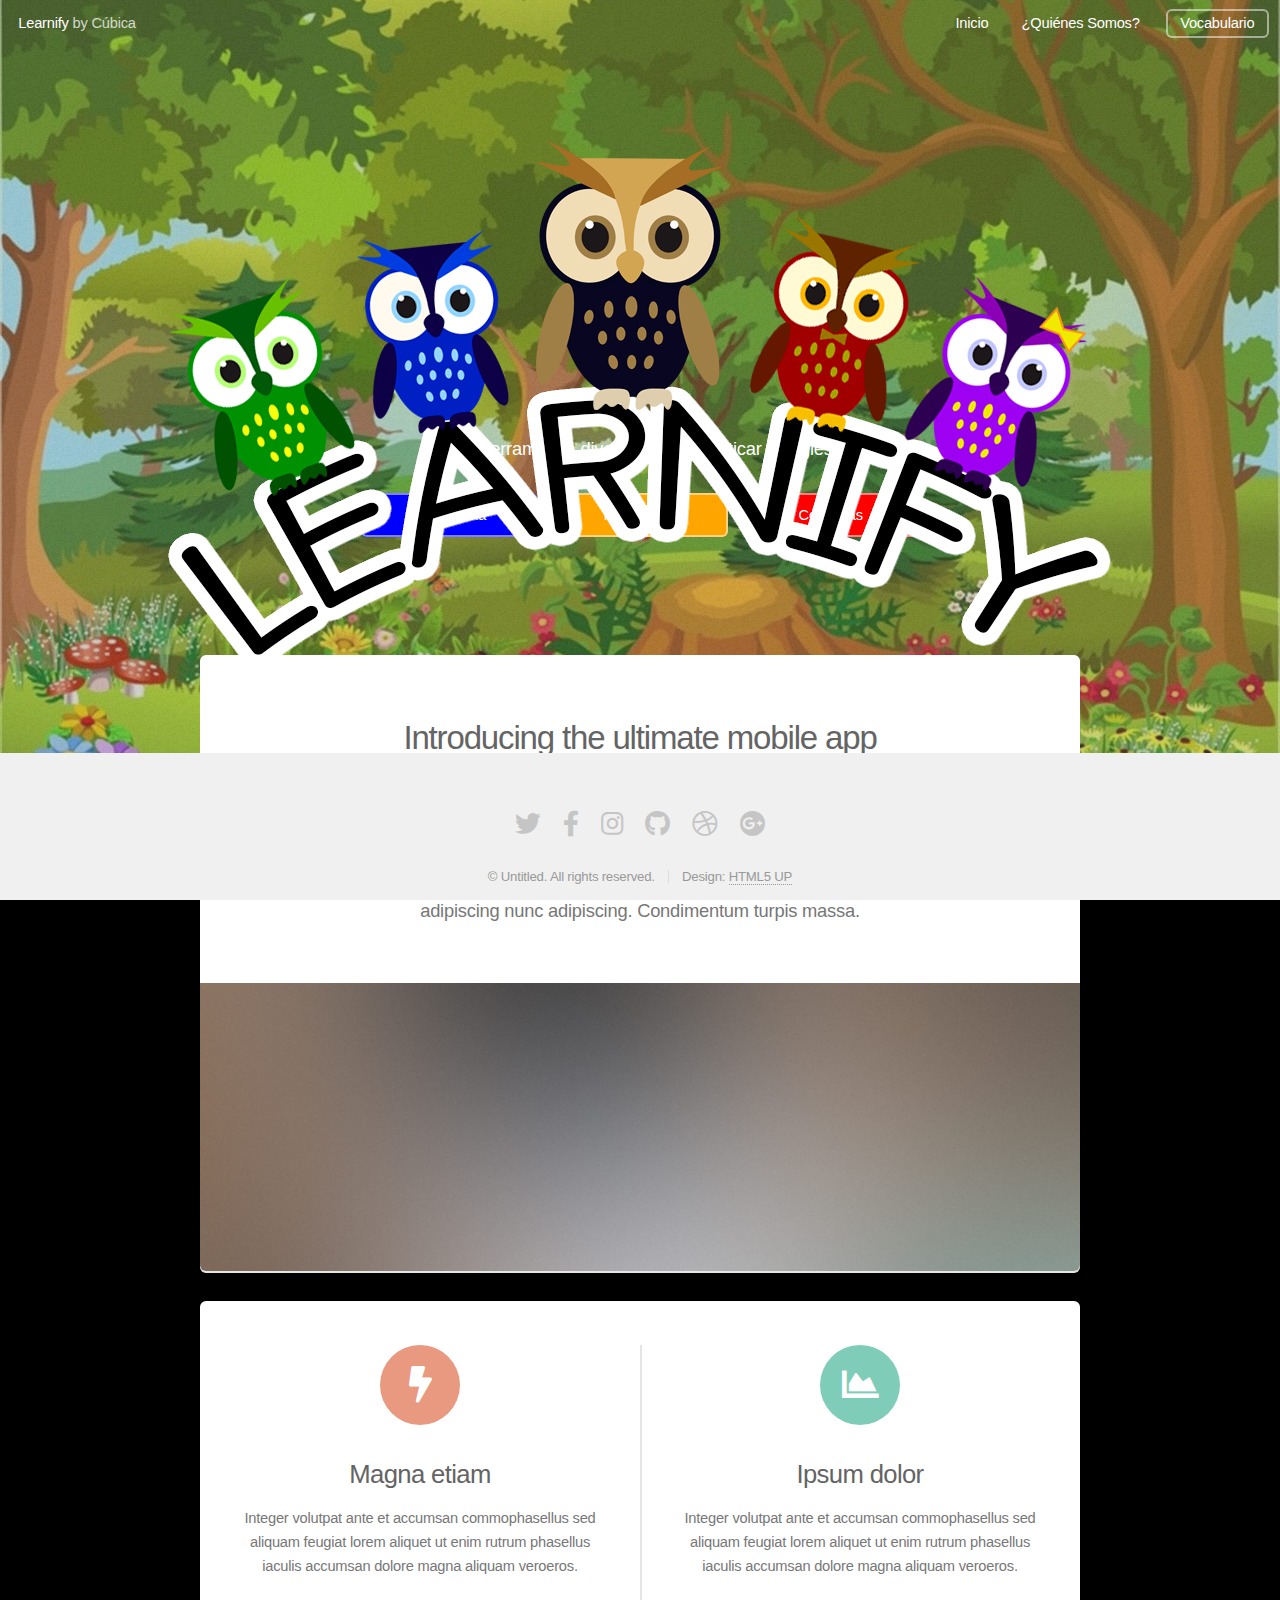
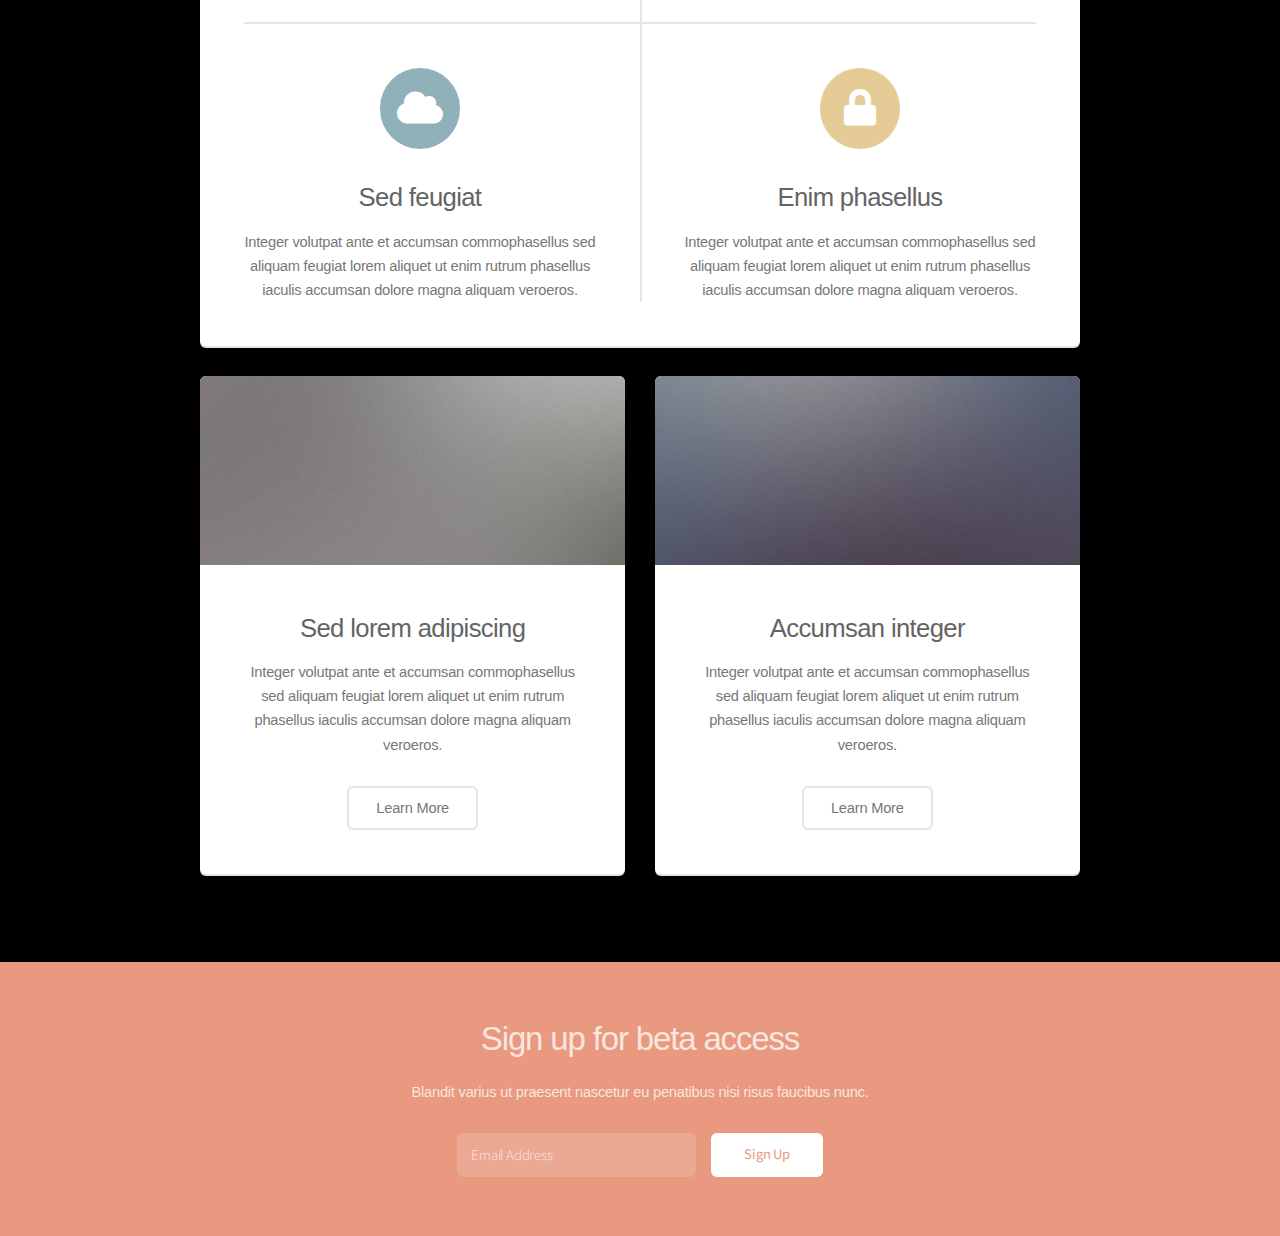
<file: index.html>
<!DOCTYPE HTML>
<!--
	Alpha by HTML5 UP
	html5up.net | @ajlkn
	Free for personal and commercial use under the CCA 3.0 license (html5up.net/license)
-->
<html>
	<head>
		<title>Alpha by HTML5 UP</title>
		<meta charset="utf-8" />
		<meta name="viewport" content="width=device-width, initial-scale=1, user-scalable=no" />
		<link rel="stylesheet" href="assets/css/main.css" />
	</head>
	<body class="landing is-preload">
		<div id="page-wrapper">

			<!-- Header -->
				<header id="header" class="alt">
					<h1><a href="index.html">Learnify</a> by Cúbica</h1>
					<h2><center><img src="images/Learnify2.png" alt="" /></center></h2>
					<nav id="nav">
						<ul>
							<li><a href="index.html">Inicio</a></li>
							<li><a href="index.html">¿Quiénes Somos?</a></li>
							<li><a href="elements.html" class="button">Vocabulario</a></li>
							<!--
							<li>
								<a href="#" class="icon solid fa-angle-down">Layouts</a>
								<ul>	
									<li><a href="generic.html">Generic</a></li>
									<li><a href="contact.html">Contact</a></li>
									<li><a href="elements.html">Elements</a></li>
									<li>
										<a href="#">Submenu</a>
										<ul>
											<li><a href="#">Option One</a></li>
											<li><a href="#">Option Two</a></li>
											<li><a href="#">Option Three</a></li>
											<li><a href="#">Option Four</a></li>
										</ul>
									</li>
								</ul>
							</li>
						-->
						<!--
							<li><a href="#" class="button">Crucigrama</a></li>
						-->
						</ul>
					</nav>
				</header>

			<!-- Banner -->
				<section id="banner">
					<br></br><br></br><br></br><br></br><br></br><br></br>
					<p>Una herramienta divertida para practicar tu inglés.</p>
					<ul class="actions special">
						<li><a href="generic.html" class="button" style="background-color: blue; color: white">Crucigrama</a></li>
						<li><a href="generic.html" class="button" style="background-color: orange; color: white" >Memorama</a></li>
						<li><a href="generic.html" class="button" style="background-color: red; color: white">Columnas</a></li>
					</ul>
				</section>

			<!-- Main -->
				<section id="main" class="container">

					<section class="box special">
						<header class="major">
							<h2>Introducing the ultimate mobile app
							<br />
							for doing stuff with your phone</h2>
							<p>Blandit varius ut praesent nascetur eu penatibus nisi risus faucibus nunc ornare<br />
							adipiscing nunc adipiscing. Condimentum turpis massa.</p>
						</header>
						<span class="image featured"><img src="images/pic01.jpg" alt="" /></span>
					</section>

					<section class="box special features">
						<div class="features-row">
							<section>
								<span class="icon solid major fa-bolt accent2"></span>
								<h3>Magna etiam</h3>
								<p>Integer volutpat ante et accumsan commophasellus sed aliquam feugiat lorem aliquet ut enim rutrum phasellus iaculis accumsan dolore magna aliquam veroeros.</p>
							</section>
							<section>
								<span class="icon solid major fa-chart-area accent3"></span>
								<h3>Ipsum dolor</h3>
								<p>Integer volutpat ante et accumsan commophasellus sed aliquam feugiat lorem aliquet ut enim rutrum phasellus iaculis accumsan dolore magna aliquam veroeros.</p>
							</section>
						</div>
						<div class="features-row">
							<section>
								<span class="icon solid major fa-cloud accent4"></span>
								<h3>Sed feugiat</h3>
								<p>Integer volutpat ante et accumsan commophasellus sed aliquam feugiat lorem aliquet ut enim rutrum phasellus iaculis accumsan dolore magna aliquam veroeros.</p>
							</section>
							<section>
								<span class="icon solid major fa-lock accent5"></span>
								<h3>Enim phasellus</h3>
								<p>Integer volutpat ante et accumsan commophasellus sed aliquam feugiat lorem aliquet ut enim rutrum phasellus iaculis accumsan dolore magna aliquam veroeros.</p>
							</section>
						</div>
					</section>

					<div class="row">
						<div class="col-6 col-12-narrower">

							<section class="box special">
								<span class="image featured"><img src="images/pic02.jpg" alt="" /></span>
								<h3>Sed lorem adipiscing</h3>
								<p>Integer volutpat ante et accumsan commophasellus sed aliquam feugiat lorem aliquet ut enim rutrum phasellus iaculis accumsan dolore magna aliquam veroeros.</p>
								<ul class="actions special">
									<li><a href="#" class="button alt">Learn More</a></li>
								</ul>
							</section>

						</div>
						<div class="col-6 col-12-narrower">

							<section class="box special">
								<span class="image featured"><img src="images/pic03.jpg" alt="" /></span>
								<h3>Accumsan integer</h3>
								<p>Integer volutpat ante et accumsan commophasellus sed aliquam feugiat lorem aliquet ut enim rutrum phasellus iaculis accumsan dolore magna aliquam veroeros.</p>
								<ul class="actions special">
									<li><a href="#" class="button alt">Learn More</a></li>
								</ul>
							</section>

						</div>
					</div>

				</section> 
		

			<!-- CTA -->
				<section id="cta">

					<h2>Sign up for beta access</h2>
					<p>Blandit varius ut praesent nascetur eu penatibus nisi risus faucibus nunc.</p>

					<form>
						<div class="row gtr-50 gtr-uniform">
							<div class="col-8 col-12-mobilep">
								<input type="email" name="email" id="email" placeholder="Email Address" />
							</div>
							<div class="col-4 col-12-mobilep">
								<input type="submit" value="Sign Up" class="fit" />
							</div>
						</div>
					</form>

				</section>

			<!-- Footer -->
				<footer id="footer">
					<ul class="icons">
						<li><a href="#" class="icon brands fa-twitter"><span class="label">Twitter</span></a></li>
						<li><a href="#" class="icon brands fa-facebook-f"><span class="label">Facebook</span></a></li>
						<li><a href="#" class="icon brands fa-instagram"><span class="label">Instagram</span></a></li>
						<li><a href="#" class="icon brands fa-github"><span class="label">Github</span></a></li>
						<li><a href="#" class="icon brands fa-dribbble"><span class="label">Dribbble</span></a></li>
						<li><a href="#" class="icon brands fa-google-plus"><span class="label">Google+</span></a></li>
					</ul>
					<ul class="copyright">
						<li>&copy; Untitled. All rights reserved.</li><li>Design: <a href="http://html5up.net">HTML5 UP</a></li>
					</ul>
				</footer>

		</div>

		<!-- Scripts -->
			<script src="assets/js/jquery.min.js"></script>
			<script src="assets/js/jquery.dropotron.min.js"></script>
			<script src="assets/js/jquery.scrollex.min.js"></script>
			<script src="assets/js/browser.min.js"></script>
			<script src="assets/js/breakpoints.min.js"></script>
			<script src="assets/js/util.js"></script>
			<script src="assets/js/main.js"></script>

	</body>
</html>
</file>
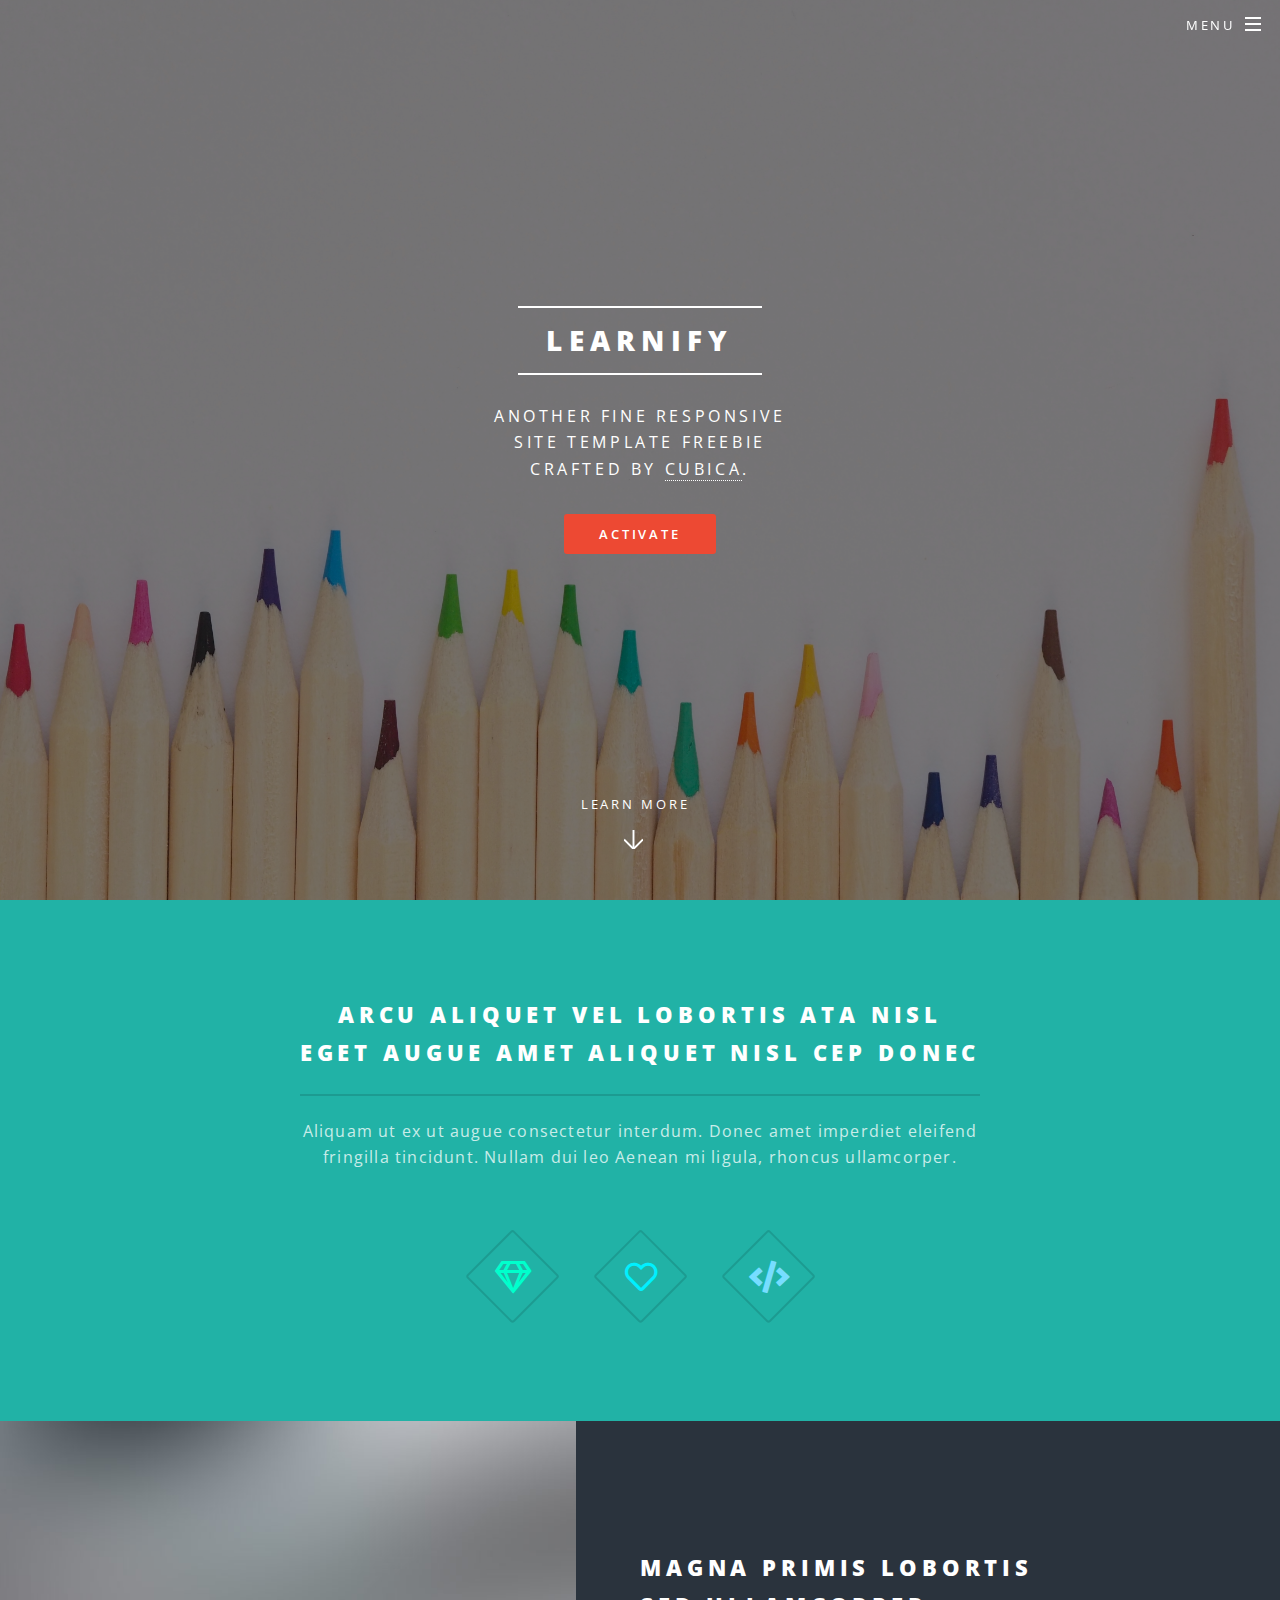
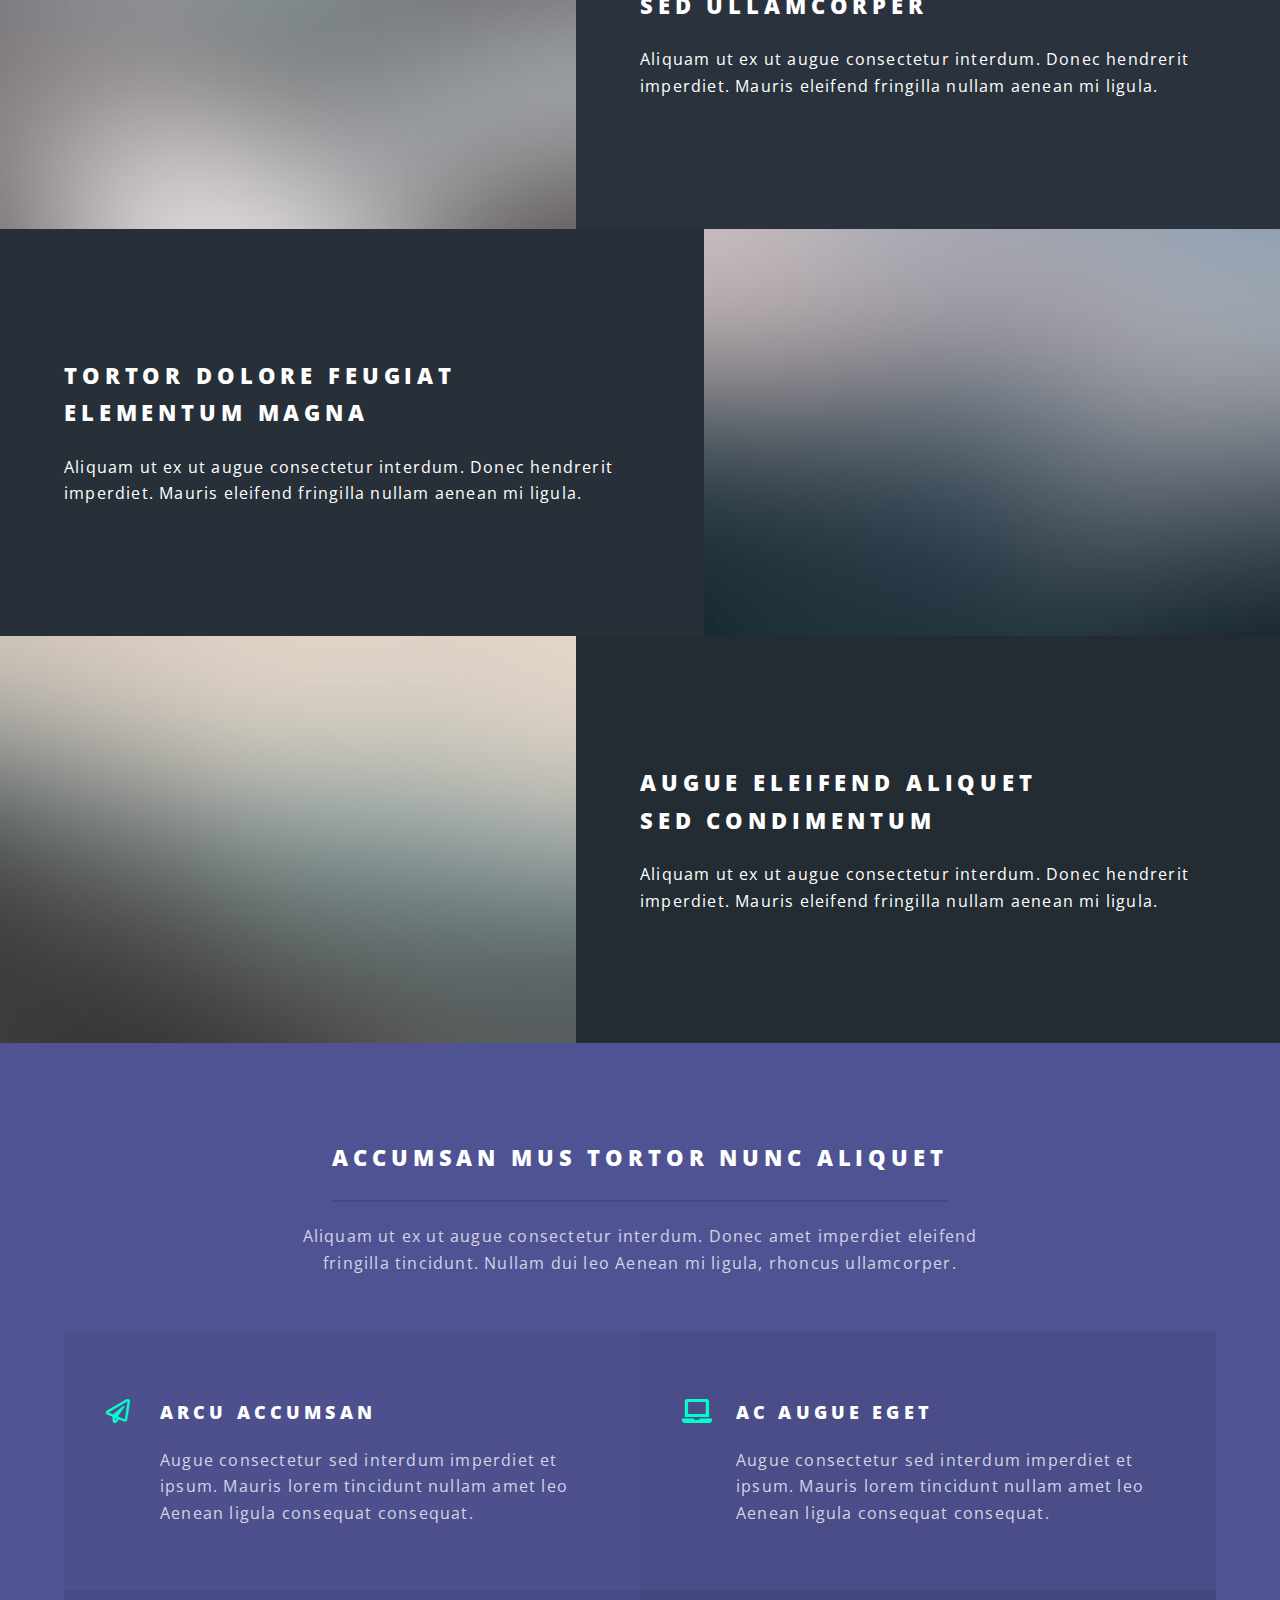
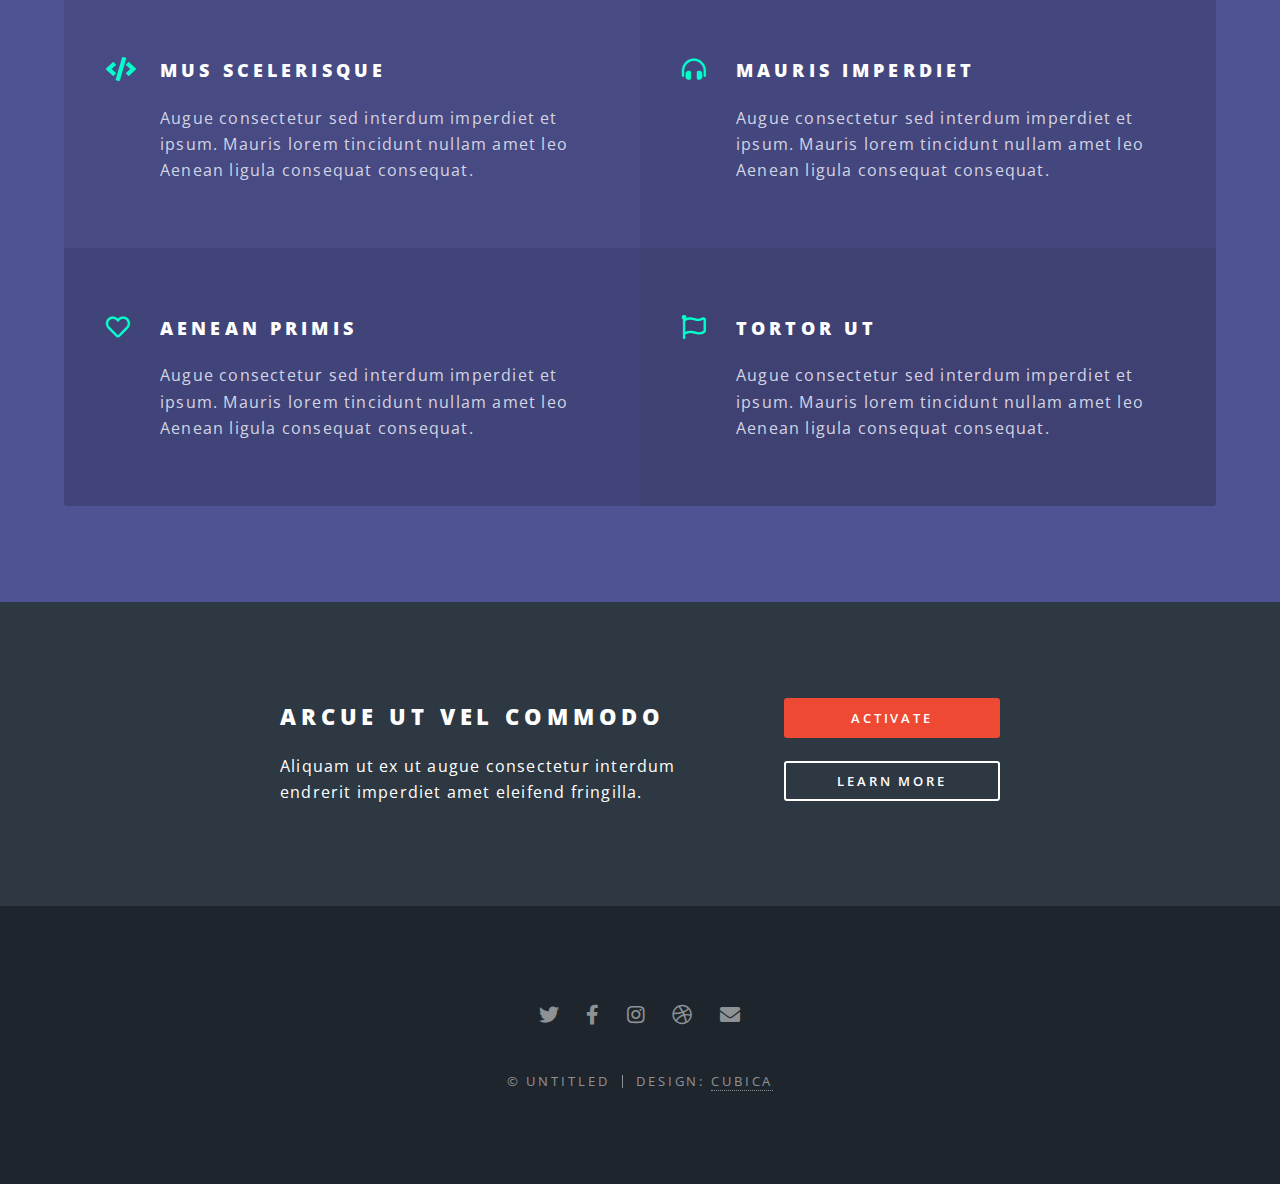
<file: Spectral/html5up-spectral/index.html>
<!DOCTYPE HTML>
<!--
	Learnify by Cubica
	html5up.net | @ajlkn
	Free for personal and commercial use under the CCA 3.0 license (html5up.net/license)
-->
<html>
	<head>
		<title>Learnify by Cubica</title>
		<meta charset="utf-8" />
		<meta name="viewport" content="width=device-width, initial-scale=1, user-scalable=no" />
		<link rel="stylesheet" href="assets/css/main.css" />
		<noscript><link rel="stylesheet" href="assets/css/noscript.css" /></noscript>
	</head>
	<body class="landing is-preload">

		<!-- Page Wrapper -->
			<div id="page-wrapper">

				<!-- Header -->
					<header id="header" class="alt">
						<h1><a href="index.html">Learnify</a></h1>
						<nav id="nav">
							<ul>
								<li class="special">
									<a href="#menu" class="menuToggle"><span>Menu</span></a>
									<div id="menu">
										<ul>
											<li><a href="index.html">Home</a></li>
											<li><a href="generic.html">Generic</a></li>
											<li><a href="elements.html">Elements</a></li>
											<li><a href="#">Sign Up</a></li>
											<li><a href="#">Log In</a></li>
										</ul>
									</div>
								</li>
							</ul>
						</nav>
					</header>

				<!-- Banner -->
					<section id="banner">
						<div class="inner">
							<h2>Learnify</h2>
							<p>Another fine responsive<br />
							site template freebie<br />
							crafted by <a href="http://html5up.net">Cubica</a>.</p>
							<ul class="actions special">
								<li><a href="#" class="button primary">Activate</a></li>
							</ul>
						</div>
						<a href="#one" class="more scrolly">Learn More</a>
					</section>

				<!-- One -->
					<section id="one" class="wrapper style1 special">
						<div class="inner">
							<header class="major">
								<h2>Arcu aliquet vel lobortis ata nisl<br />
								eget augue amet aliquet nisl cep donec</h2>
								<p>Aliquam ut ex ut augue consectetur interdum. Donec amet imperdiet eleifend<br />
								fringilla tincidunt. Nullam dui leo Aenean mi ligula, rhoncus ullamcorper.</p>
							</header>
							<ul class="icons major">
								<li><span class="icon fa-gem major style1"><span class="label">Lorem</span></span></li>
								<li><span class="icon fa-heart major style2"><span class="label">Ipsum</span></span></li>
								<li><span class="icon solid fa-code major style3"><span class="label">Dolor</span></span></li>
							</ul>
						</div>
					</section>

				<!-- Two -->
					<section id="two" class="wrapper alt style2">
						<section class="spotlight">
							<div class="image"><img src="images/pic01.jpg" alt="" /></div><div class="content">
								<h2>Magna primis lobortis<br />
								sed ullamcorper</h2>
								<p>Aliquam ut ex ut augue consectetur interdum. Donec hendrerit imperdiet. Mauris eleifend fringilla nullam aenean mi ligula.</p>
							</div>
						</section>
						<section class="spotlight">
							<div class="image"><img src="images/pic02.jpg" alt="" /></div><div class="content">
								<h2>Tortor dolore feugiat<br />
								elementum magna</h2>
								<p>Aliquam ut ex ut augue consectetur interdum. Donec hendrerit imperdiet. Mauris eleifend fringilla nullam aenean mi ligula.</p>
							</div>
						</section>
						<section class="spotlight">
							<div class="image"><img src="images/pic03.jpg" alt="" /></div><div class="content">
								<h2>Augue eleifend aliquet<br />
								sed condimentum</h2>
								<p>Aliquam ut ex ut augue consectetur interdum. Donec hendrerit imperdiet. Mauris eleifend fringilla nullam aenean mi ligula.</p>
							</div>
						</section>
					</section>

				<!-- Three -->
					<section id="three" class="wrapper style3 special">
						<div class="inner">
							<header class="major">
								<h2>Accumsan mus tortor nunc aliquet</h2>
								<p>Aliquam ut ex ut augue consectetur interdum. Donec amet imperdiet eleifend<br />
								fringilla tincidunt. Nullam dui leo Aenean mi ligula, rhoncus ullamcorper.</p>
							</header>
							<ul class="features">
								<li class="icon fa-paper-plane">
									<h3>Arcu accumsan</h3>
									<p>Augue consectetur sed interdum imperdiet et ipsum. Mauris lorem tincidunt nullam amet leo Aenean ligula consequat consequat.</p>
								</li>
								<li class="icon solid fa-laptop">
									<h3>Ac Augue Eget</h3>
									<p>Augue consectetur sed interdum imperdiet et ipsum. Mauris lorem tincidunt nullam amet leo Aenean ligula consequat consequat.</p>
								</li>
								<li class="icon solid fa-code">
									<h3>Mus Scelerisque</h3>
									<p>Augue consectetur sed interdum imperdiet et ipsum. Mauris lorem tincidunt nullam amet leo Aenean ligula consequat consequat.</p>
								</li>
								<li class="icon solid fa-headphones-alt">
									<h3>Mauris Imperdiet</h3>
									<p>Augue consectetur sed interdum imperdiet et ipsum. Mauris lorem tincidunt nullam amet leo Aenean ligula consequat consequat.</p>
								</li>
								<li class="icon fa-heart">
									<h3>Aenean Primis</h3>
									<p>Augue consectetur sed interdum imperdiet et ipsum. Mauris lorem tincidunt nullam amet leo Aenean ligula consequat consequat.</p>
								</li>
								<li class="icon fa-flag">
									<h3>Tortor Ut</h3>
									<p>Augue consectetur sed interdum imperdiet et ipsum. Mauris lorem tincidunt nullam amet leo Aenean ligula consequat consequat.</p>
								</li>
							</ul>
						</div>
					</section>

				<!-- CTA -->
					<section id="cta" class="wrapper style4">
						<div class="inner">
							<header>
								<h2>Arcue ut vel commodo</h2>
								<p>Aliquam ut ex ut augue consectetur interdum endrerit imperdiet amet eleifend fringilla.</p>
							</header>
							<ul class="actions stacked">
								<li><a href="#" class="button fit primary">Activate</a></li>
								<li><a href="#" class="button fit">Learn More</a></li>
							</ul>
						</div>
					</section>

				<!-- Footer -->
					<footer id="footer">
						<ul class="icons">
							<li><a href="#" class="icon brands fa-twitter"><span class="label">Twitter</span></a></li>
							<li><a href="#" class="icon brands fa-facebook-f"><span class="label">Facebook</span></a></li>
							<li><a href="#" class="icon brands fa-instagram"><span class="label">Instagram</span></a></li>
							<li><a href="#" class="icon brands fa-dribbble"><span class="label">Dribbble</span></a></li>
							<li><a href="#" class="icon solid fa-envelope"><span class="label">Email</span></a></li>
						</ul>
						<ul class="copyright">
							<li>&copy; Untitled</li><li>Design: <a href="http://html5up.net">Cubica</a></li>
						</ul>
					</footer>

			</div>

		<!-- Scripts -->
			<script src="assets/js/jquery.min.js"></script>
			<script src="assets/js/jquery.scrollex.min.js"></script>
			<script src="assets/js/jquery.scrolly.min.js"></script>
			<script src="assets/js/browser.min.js"></script>
			<script src="assets/js/breakpoints.min.js"></script>
			<script src="assets/js/util.js"></script>
			<script src="assets/js/main.js"></script>

	</body>
</html>
</file>
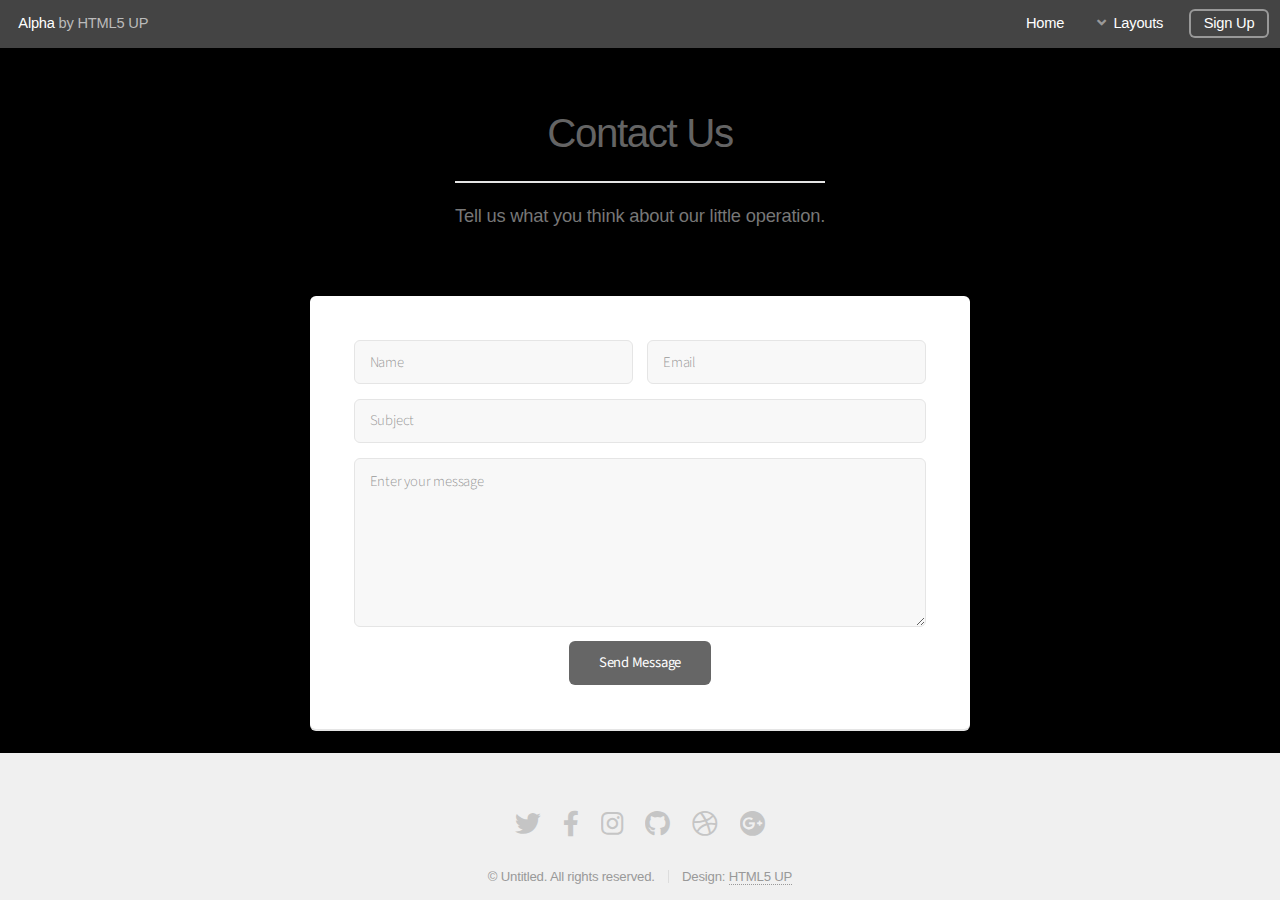
<file: contact.html>
<!DOCTYPE HTML>
<!--
	Alpha by HTML5 UP
	html5up.net | @ajlkn
	Free for personal and commercial use under the CCA 3.0 license (html5up.net/license)
-->
<html>
	<head>
		<title>Contact - Alpha by HTML5 UP</title>
		<meta charset="utf-8" />
		<meta name="viewport" content="width=device-width, initial-scale=1, user-scalable=no" />
		<link rel="stylesheet" href="assets/css/main.css" />
	</head>
	<body class="is-preload">
		<div id="page-wrapper">

			<!-- Header -->
				<header id="header">
					<h1><a href="index.html">Alpha</a> by HTML5 UP</h1>
					<nav id="nav">
						<ul>
							<li><a href="index.html">Home</a></li>
							<li>
								<a href="#" class="icon solid fa-angle-down">Layouts</a>
								<ul>
									<li><a href="generic.html">Generic</a></li>
									<li><a href="contact.html">Contact</a></li>
									<li><a href="elements.html">Elements</a></li>
									<li>
										<a href="#">Submenu</a>
										<ul>
											<li><a href="#">Option One</a></li>
											<li><a href="#">Option Two</a></li>
											<li><a href="#">Option Three</a></li>
											<li><a href="#">Option Four</a></li>
										</ul>
									</li>
								</ul>
							</li>
							<li><a href="#" class="button">Sign Up</a></li>
						</ul>
					</nav>
				</header>

			<!-- Main -->
				<section id="main" class="container medium">
					<header>
						<h2>Contact Us</h2>
						<p>Tell us what you think about our little operation.</p>
					</header>
					<div class="box">
						<form method="post" action="#">
							<div class="row gtr-50 gtr-uniform">
								<div class="col-6 col-12-mobilep">
									<input type="text" name="name" id="name" value="" placeholder="Name" />
								</div>
								<div class="col-6 col-12-mobilep">
									<input type="email" name="email" id="email" value="" placeholder="Email" />
								</div>
								<div class="col-12">
									<input type="text" name="subject" id="subject" value="" placeholder="Subject" />
								</div>
								<div class="col-12">
									<textarea name="message" id="message" placeholder="Enter your message" rows="6"></textarea>
								</div>
								<div class="col-12">
									<ul class="actions special">
										<li><input type="submit" value="Send Message" /></li>
									</ul>
								</div>
							</div>
						</form>
					</div>
				</section>

			<!-- Footer -->
				<footer id="footer">
					<ul class="icons">
						<li><a href="#" class="icon brands fa-twitter"><span class="label">Twitter</span></a></li>
						<li><a href="#" class="icon brands fa-facebook-f"><span class="label">Facebook</span></a></li>
						<li><a href="#" class="icon brands fa-instagram"><span class="label">Instagram</span></a></li>
						<li><a href="#" class="icon brands fa-github"><span class="label">Github</span></a></li>
						<li><a href="#" class="icon brands fa-dribbble"><span class="label">Dribbble</span></a></li>
						<li><a href="#" class="icon brands fa-google-plus"><span class="label">Google+</span></a></li>
					</ul>
					<ul class="copyright">
						<li>&copy; Untitled. All rights reserved.</li><li>Design: <a href="http://html5up.net">HTML5 UP</a></li>
					</ul>
				</footer>

		</div>

		<!-- Scripts -->
			<script src="assets/js/jquery.min.js"></script>
			<script src="assets/js/jquery.dropotron.min.js"></script>
			<script src="assets/js/jquery.scrollex.min.js"></script>
			<script src="assets/js/browser.min.js"></script>
			<script src="assets/js/breakpoints.min.js"></script>
			<script src="assets/js/util.js"></script>
			<script src="assets/js/main.js"></script>

	</body>
</html>
</file>
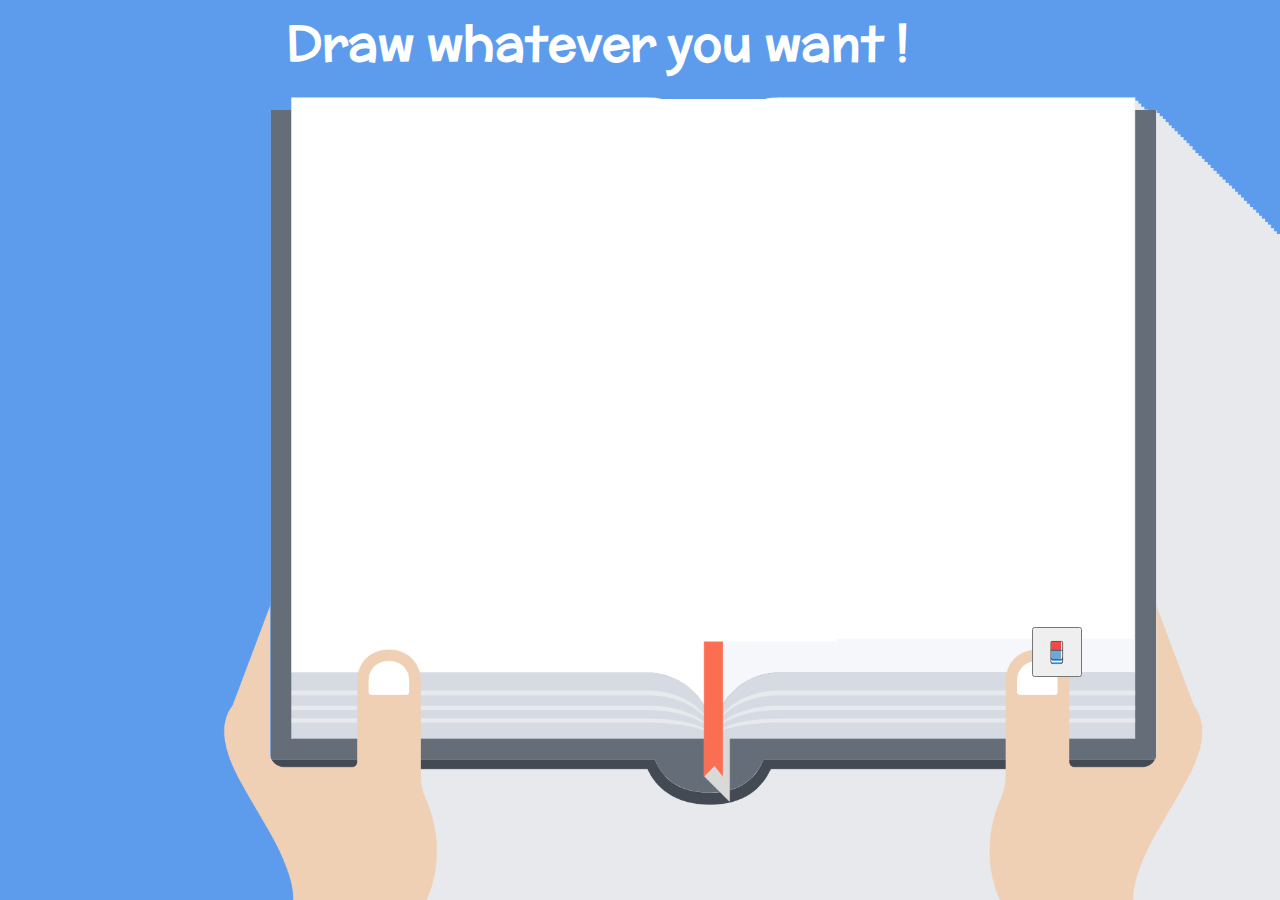
<file: drawing.html>
<html>
<link href="https://fonts.googleapis.com/css?family=McLaren&display=swap" rel="stylesheet">
<head>
<title>Draw!</title>

<script type="text/javascript">
    var canvas,ctx;
    var mouseX,mouseY,mouseDown=0;
    function drawDot(ctx,x,y,size) {
      r=0; g=0; b=0; a=255;
      ctx.fillStyle = "rgba("+r+","+g+","+b+","+(a/255)+")";
      ctx.beginPath();
      ctx.arc(x, y, size, 0, Math.PI*2, true);
      ctx.closePath();
      ctx.fill();
    }
    function clearCanvas(canvas,ctx) {
        ctx.clearRect(0, 0, canvas.width, canvas.height);
    }
    function sketchpad_mouseDown() {
        mouseDown=1;
        drawDot(ctx,mouseX,mouseY,12);
    }
    function sketchpad_mouseUp() {
        mouseDown=0;
    }
    function sketchpad_mouseMove(e) {
        getMousePos(e);
        if (mouseDown==1) {
            drawDot(ctx,mouseX,mouseY,12);
        }
    }

    function getMousePos(e) {
        if (!e)
            var e = event;

        if (e.offsetX) {
            mouseX = e.offsetX;
            mouseY = e.offsetY;
        }
        else if (e.layerX) {
            mouseX = e.layerX;
            mouseY = e.layerY;
        }
     }


    function init() {
        canvas = document.getElementById('sketchpad');
          if (canvas.getContext)
            ctx = canvas.getContext('2d');
        if (ctx) {
            canvas.addEventListener('mousedown', sketchpad_mouseDown, false);
            canvas.addEventListener('mousemove', sketchpad_mouseMove, false);
            window.addEventListener('mouseup', sketchpad_mouseUp, false);
        }
    }
</script>

<style>
#sketchpadapp {
    -webkit-touch-callout: none;
    -webkit-user-select: none;
    -khtml-user-select: none;
    -moz-user-select: none;
    -ms-user-select: none;
    user-select: none;
}
.buttonposition {
    margin-right: 15%;
    position: relative;
    float: inline-end;
    width:50px;
    height:50px;
}
img{
    width:30px;
    height:30px;
    position:inherit;
}
.rightside {
    float:right;
    margin-left:10px;
}

.titulo{
  float:center;
  font-family: 'McLaren', cursive;
  color: white;
  margin-left:22%;
}
body {
    background-image: url("Fondo2.png");
    background-repeat:no-repeat;
    background-size:cover;
    font-size: 1.5rem;
}
#sketchpad {
    margin-left: 22%;
    margin-top: 3%;
    position:relative;
}
</style>
</head>

<body onload="init()">
    <h1 class="titulo">Draw whatever you want !</h1>
    <div id="sketchpadapp">
        <div class="righside">
            <canvas id="sketchpad" height="480" width="770">
            </canvas>
        </div>
        <button class="buttonposition" type="submit" onclick="clearCanvas(canvas,ctx);"><img src="UI_Icon.png"></button>
    </div>
</body>
</html>
</file>
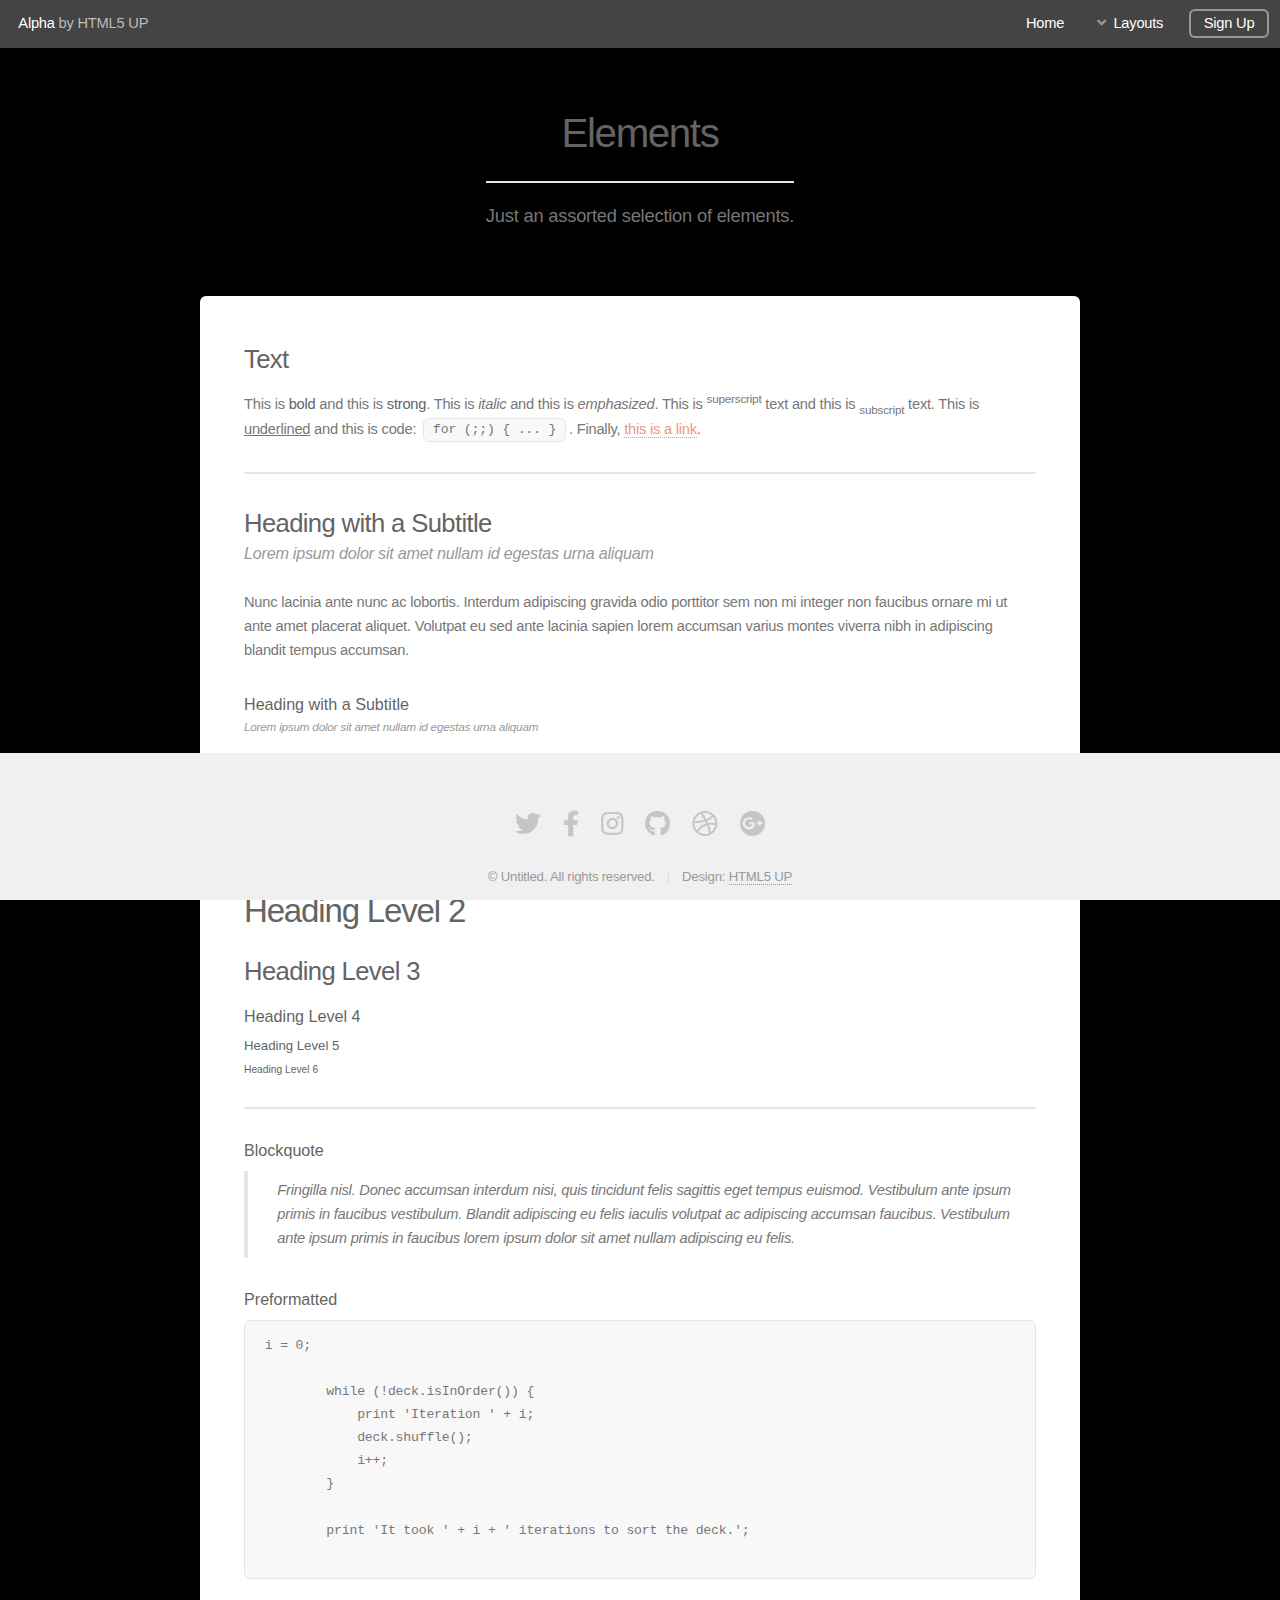
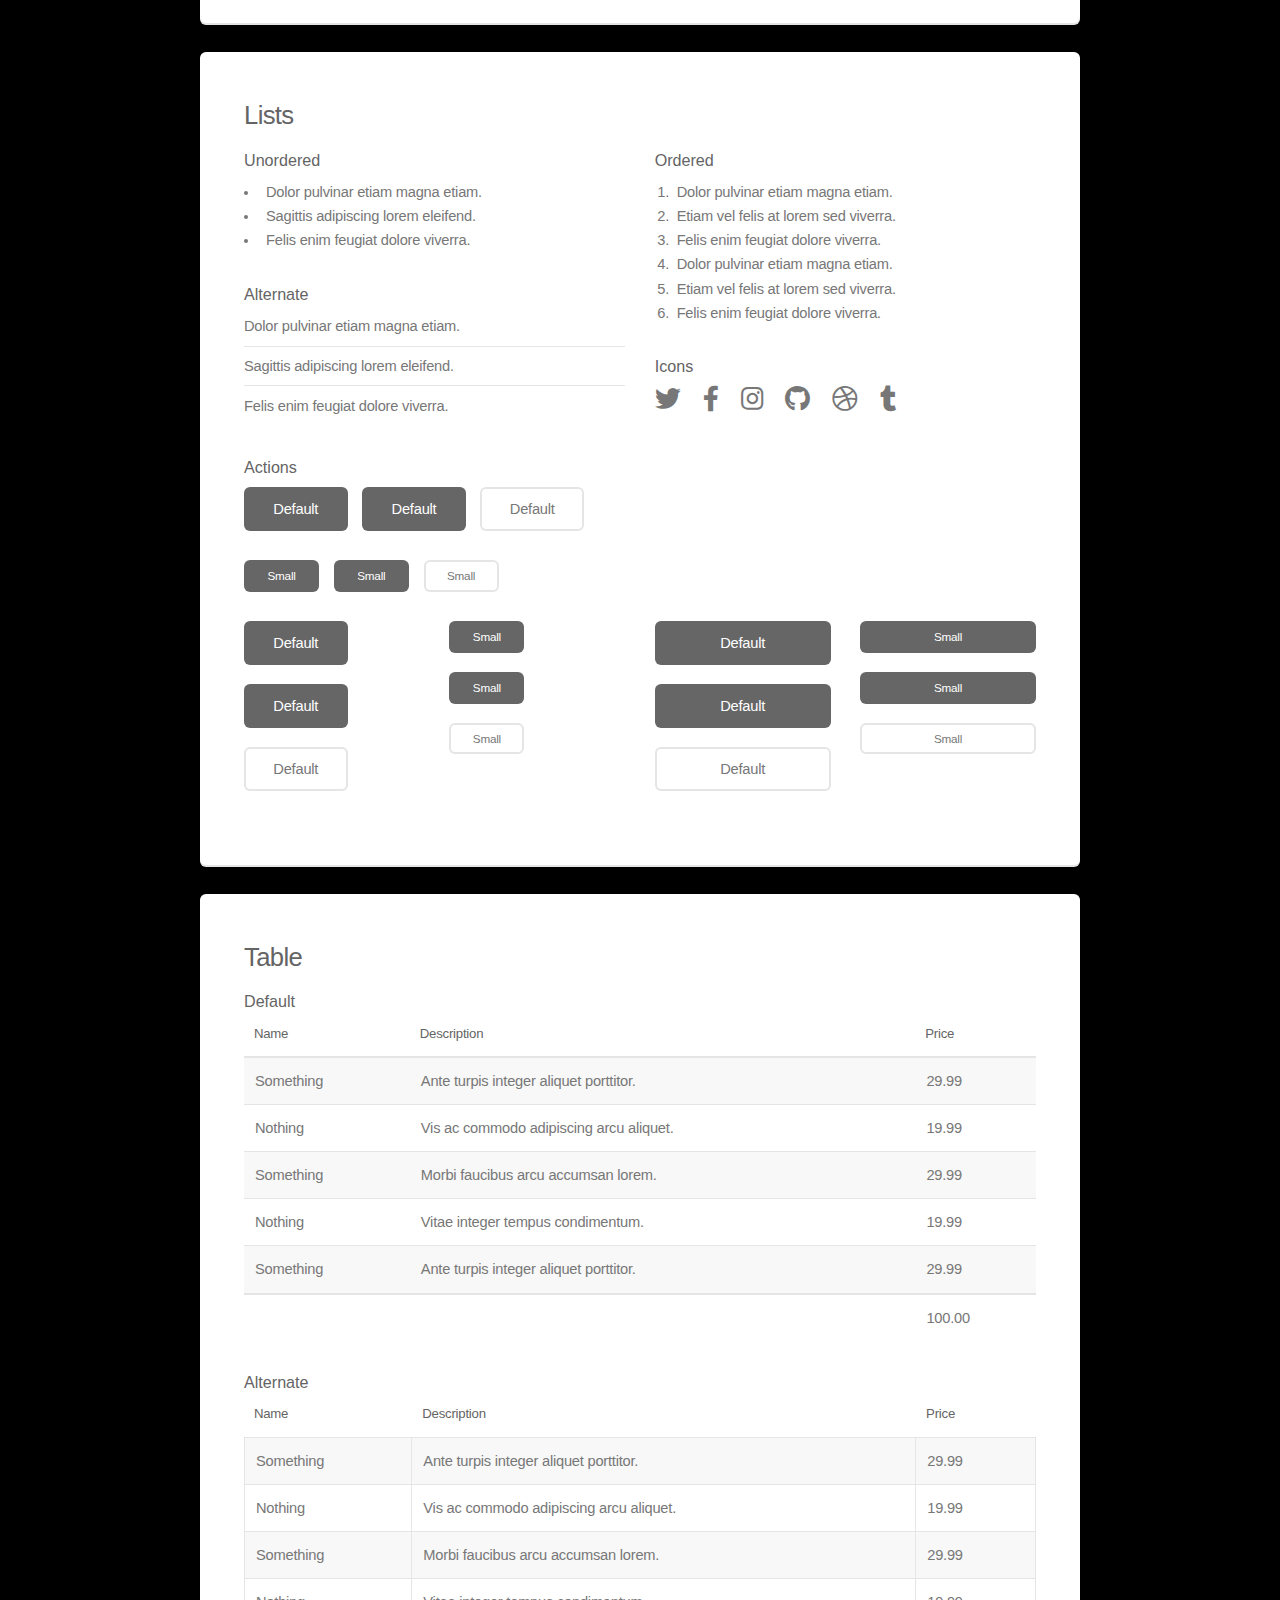
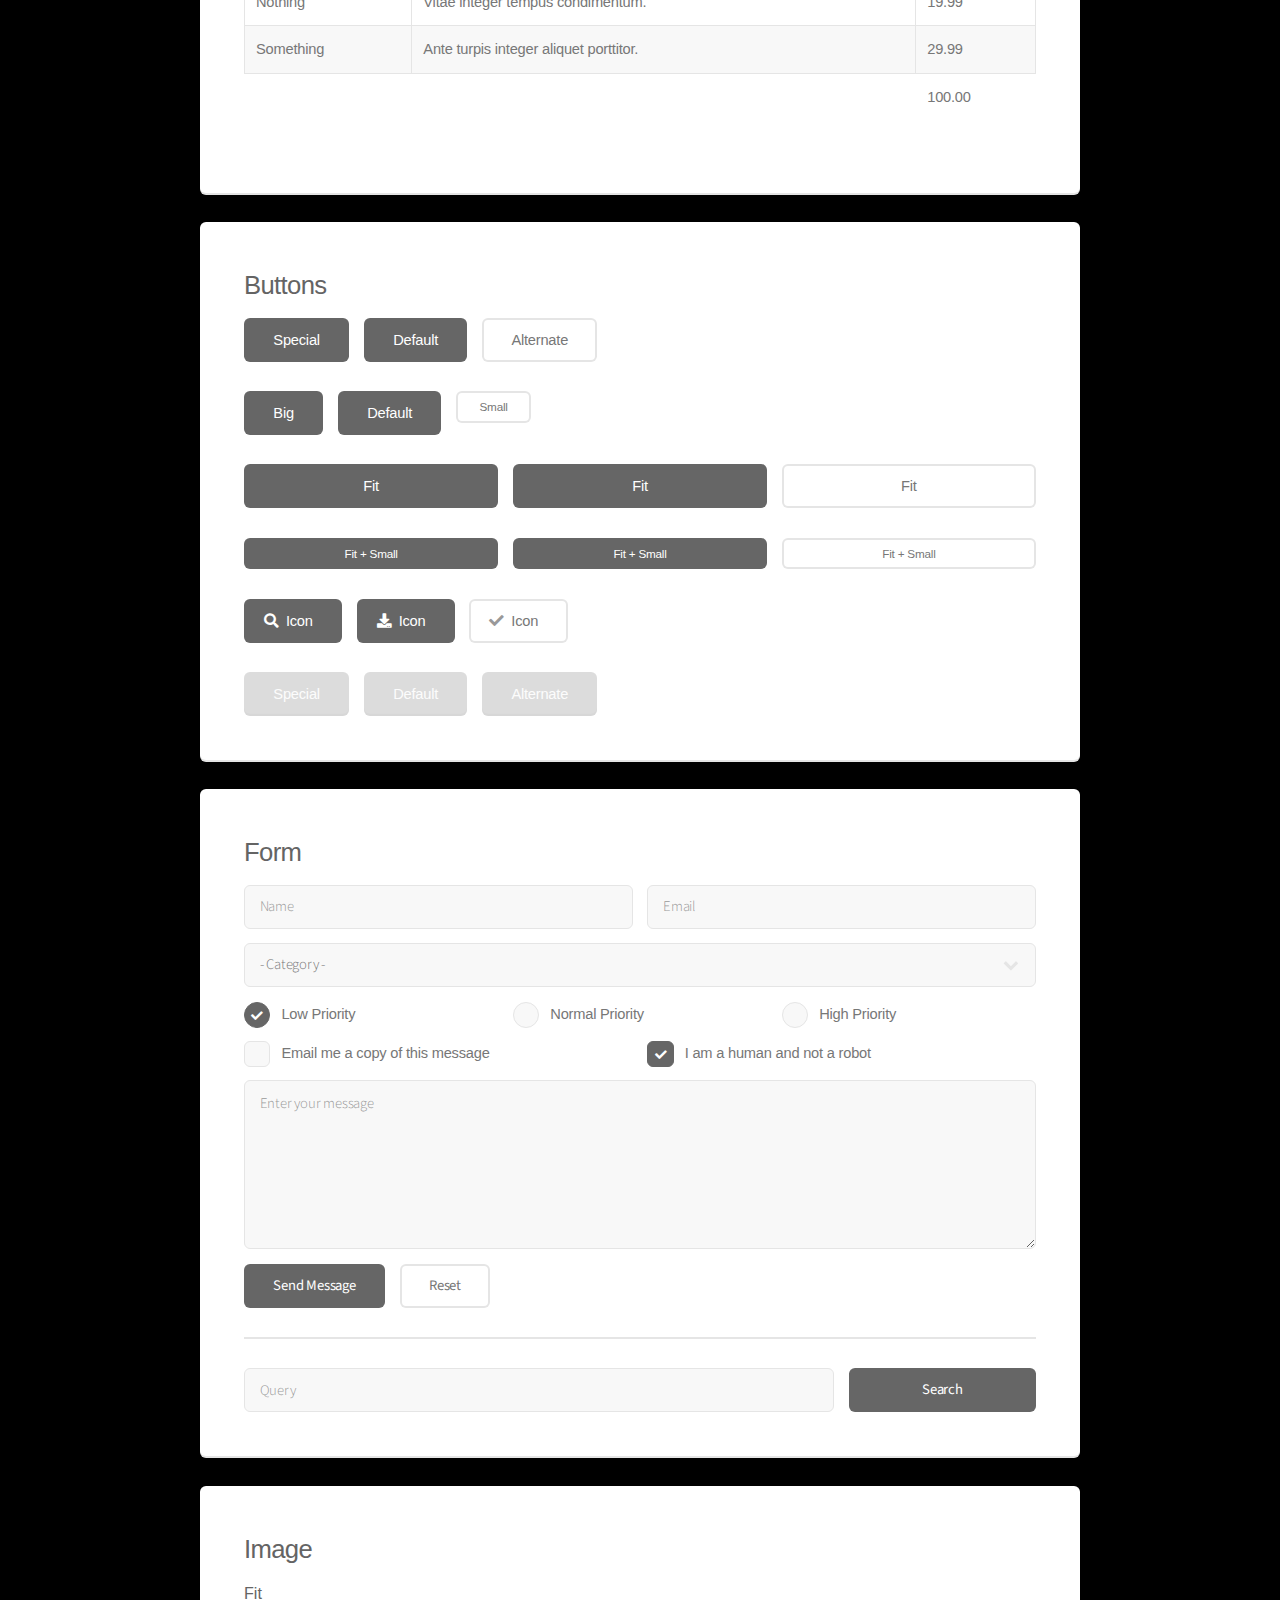
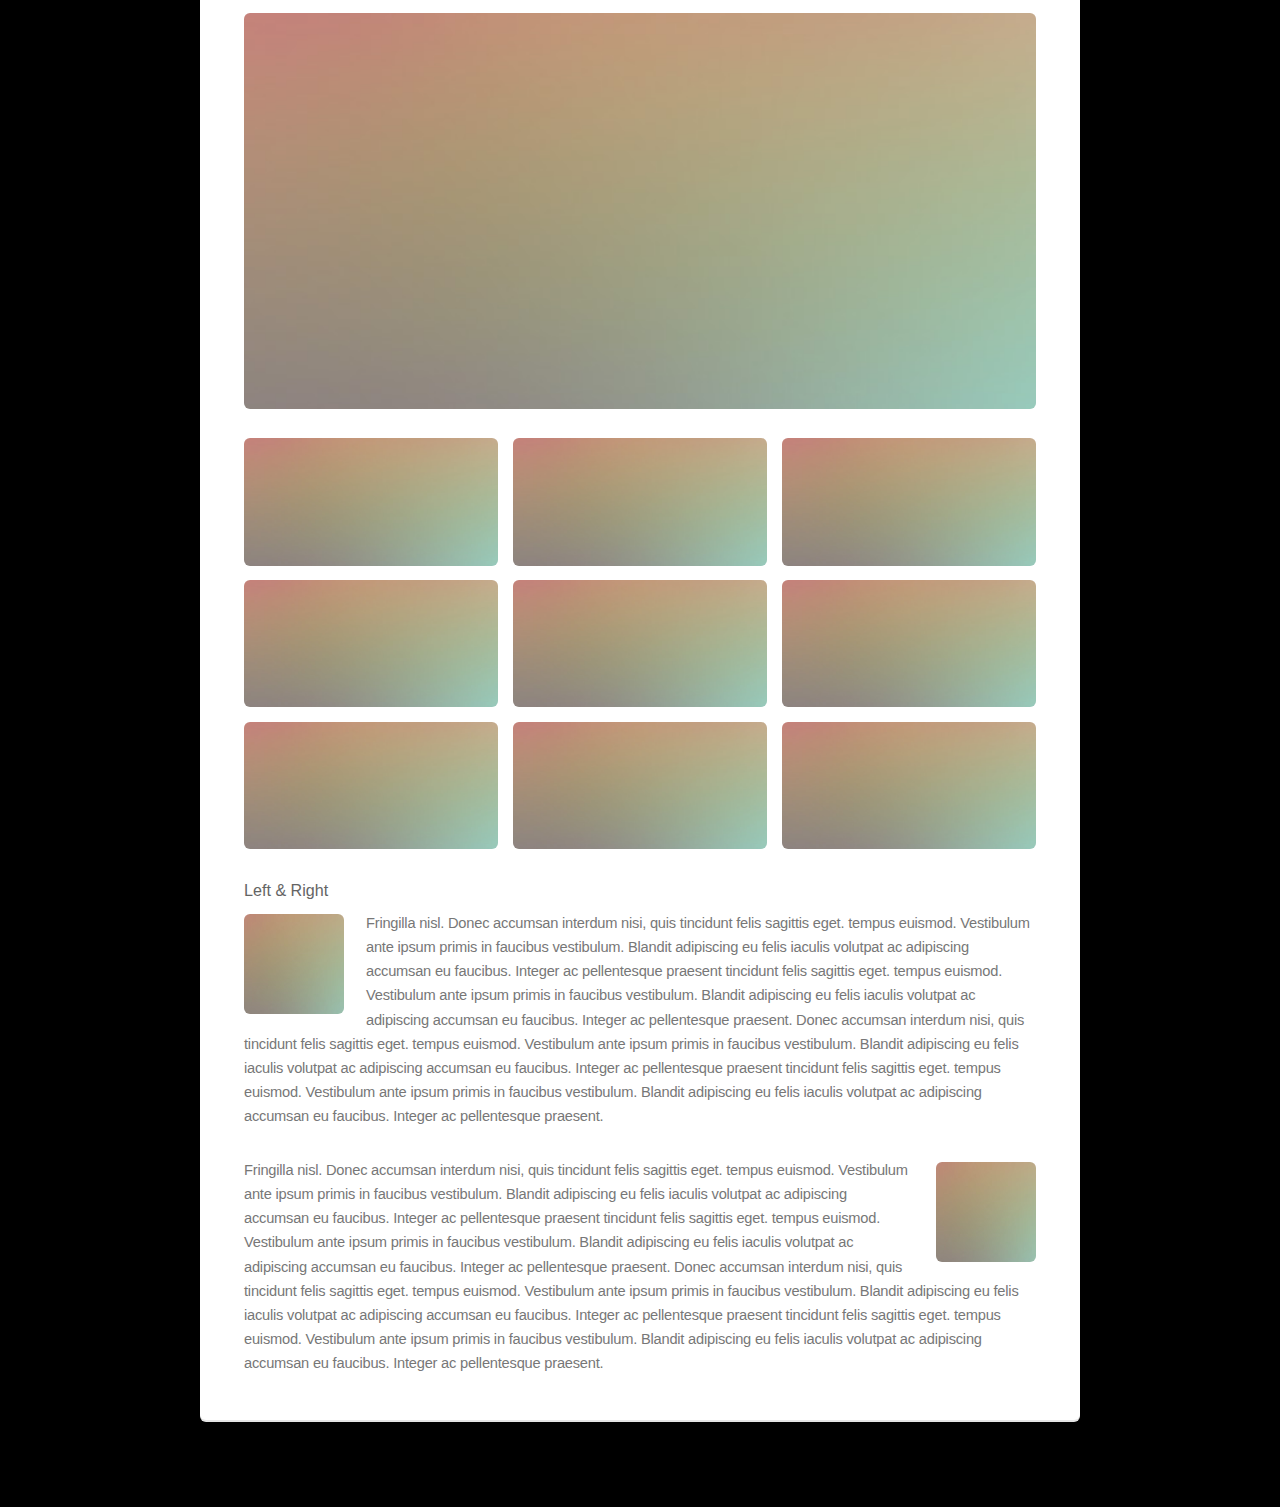
<file: elements.html>
<!DOCTYPE HTML>
<!--
	Alpha by HTML5 UP
	html5up.net | @ajlkn
	Free for personal and commercial use under the CCA 3.0 license (html5up.net/license)
-->
<html>
	<head>
		<title>Elements - Alpha by HTML5 UP</title>
		<meta charset="utf-8" />
		<meta name="viewport" content="width=device-width, initial-scale=1, user-scalable=no" />
		<link rel="stylesheet" href="assets/css/main.css" />
	</head>
	<body class="is-preload">
		<div id="page-wrapper">

			<!-- Header -->
				<header id="header">
					<h1><a href="index.html">Alpha</a> by HTML5 UP</h1>
					<nav id="nav">
						<ul>
							<li><a href="index.html">Home</a></li>
							<li>
								<a href="#" class="icon solid fa-angle-down">Layouts</a>
								<ul>
									<li><a href="generic.html">Generic</a></li>
									<li><a href="contact.html">Contact</a></li>
									<li><a href="elements.html">Elements</a></li>
									<li>
										<a href="#">Submenu</a>
										<ul>
											<li><a href="#">Option One</a></li>
											<li><a href="#">Option Two</a></li>
											<li><a href="#">Option Three</a></li>
											<li><a href="#">Option Four</a></li>
										</ul>
									</li>
								</ul>
							</li>
							<li><a href="#" class="button">Sign Up</a></li>
						</ul>
					</nav>
				</header>

			<!-- Main -->
				<section id="main" class="container">
					<header>
						<h2>Elements</h2>
						<p>Just an assorted selection of elements.</p>
					</header>
					<div class="row">
						<div class="col-12">

							<!-- Text -->
								<section class="box">
									<h3>Text</h3>
									<p>This is <b>bold</b> and this is <strong>strong</strong>. This is <i>italic</i> and this is <em>emphasized</em>.
									This is <sup>superscript</sup> text and this is <sub>subscript</sub> text.
									This is <u>underlined</u> and this is code: <code>for (;;) { ... }</code>. Finally, <a href="#">this is a link</a>.</p>

									<hr />

									<header>
										<h3>Heading with a Subtitle</h3>
										<p>Lorem ipsum dolor sit amet nullam id egestas urna aliquam</p>
									</header>
									<p>Nunc lacinia ante nunc ac lobortis. Interdum adipiscing gravida odio porttitor sem non mi integer non faucibus ornare mi ut ante amet placerat aliquet. Volutpat eu sed ante lacinia sapien lorem accumsan varius montes viverra nibh in adipiscing blandit tempus accumsan.</p>
									<header>
										<h4>Heading with a Subtitle</h4>
										<p>Lorem ipsum dolor sit amet nullam id egestas urna aliquam</p>
									</header>
									<p>Nunc lacinia ante nunc ac lobortis. Interdum adipiscing gravida odio porttitor sem non mi integer non faucibus ornare mi ut ante amet placerat aliquet. Volutpat eu sed ante lacinia sapien lorem accumsan varius montes viverra nibh in adipiscing blandit tempus accumsan.</p>

									<hr />

									<h2>Heading Level 2</h2>
									<h3>Heading Level 3</h3>
									<h4>Heading Level 4</h4>
									<h5>Heading Level 5</h5>
									<h6>Heading Level 6</h6>

									<hr />

									<h4>Blockquote</h4>
									<blockquote>Fringilla nisl. Donec accumsan interdum nisi, quis tincidunt felis sagittis eget tempus euismod. Vestibulum ante ipsum primis in faucibus vestibulum. Blandit adipiscing eu felis iaculis volutpat ac adipiscing accumsan faucibus. Vestibulum ante ipsum primis in faucibus lorem ipsum dolor sit amet nullam adipiscing eu felis.</blockquote>

									<h4>Preformatted</h4>
									<pre>i = 0;

	while (!deck.isInOrder()) {
	    print 'Iteration ' + i;
	    deck.shuffle();
	    i++;
	}

	print 'It took ' + i + ' iterations to sort the deck.';
	</pre>
								</section>

						</div>
					</div>
					<div class="row">
						<div class="col-12">

							<!-- Lists -->
								<section class="box">
									<h3>Lists</h3>
									<div class="row">
										<div class="col-6 col-12-mobilep">

											<h4>Unordered</h4>
											<ul>
												<li>Dolor pulvinar etiam magna etiam.</li>
												<li>Sagittis adipiscing lorem eleifend.</li>
												<li>Felis enim feugiat dolore viverra.</li>
											</ul>

											<h4>Alternate</h4>
											<ul class="alt">
												<li>Dolor pulvinar etiam magna etiam.</li>
												<li>Sagittis adipiscing lorem eleifend.</li>
												<li>Felis enim feugiat dolore viverra.</li>
											</ul>

										</div>
										<div class="col-6 col-12-mobilep">

											<h4>Ordered</h4>
											<ol>
												<li>Dolor pulvinar etiam magna etiam.</li>
												<li>Etiam vel felis at lorem sed viverra.</li>
												<li>Felis enim feugiat dolore viverra.</li>
												<li>Dolor pulvinar etiam magna etiam.</li>
												<li>Etiam vel felis at lorem sed viverra.</li>
												<li>Felis enim feugiat dolore viverra.</li>
											</ol>

											<h4>Icons</h4>
											<ul class="icons">
												<li><a href="#" class="icon brands fa-twitter"><span class="label">Twitter</span></a></li>
												<li><a href="#" class="icon brands fa-facebook-f"><span class="label">Facebook</span></a></li>
												<li><a href="#" class="icon brands fa-instagram"><span class="label">Instagram</span></a></li>
												<li><a href="#" class="icon brands fa-github"><span class="label">Github</span></a></li>
												<li><a href="#" class="icon brands fa-dribbble"><span class="label">Dribbble</span></a></li>
												<li><a href="#" class="icon brands fa-tumblr"><span class="label">Tumblr</span></a></li>
											</ul>

										</div>
									</div>

									<h4>Actions</h4>
									<ul class="actions">
										<li><a href="#" class="button special">Default</a></li>
										<li><a href="#" class="button">Default</a></li>
										<li><a href="#" class="button alt">Default</a></li>
									</ul>
									<ul class="actions small">
										<li><a href="#" class="button special small">Small</a></li>
										<li><a href="#" class="button small">Small</a></li>
										<li><a href="#" class="button alt small">Small</a></li>
									</ul>
									<div class="row">
										<div class="col-3 col-6-narrower col-12-mobilep">
											<ul class="actions stacked">
												<li><a href="#" class="button special">Default</a></li>
												<li><a href="#" class="button">Default</a></li>
												<li><a href="#" class="button alt">Default</a></li>
											</ul>
										</div>
										<div class="col-3 col-6-narrower col-12-mobilep">
											<ul class="actions stacked">
												<li><a href="#" class="button special small">Small</a></li>
												<li><a href="#" class="button small">Small</a></li>
												<li><a href="#" class="button alt small">Small</a></li>
											</ul>
										</div>
										<div class="col-3 col-6-narrower col-12-mobilep">
											<ul class="actions stacked">
												<li><a href="#" class="button special fit">Default</a></li>
												<li><a href="#" class="button fit">Default</a></li>
												<li><a href="#" class="button alt fit">Default</a></li>
											</ul>
										</div>
										<div class="col-3 col-6-narrower col-12-mobilep">
											<ul class="actions stacked">
												<li><a href="#" class="button special small fit">Small</a></li>
												<li><a href="#" class="button small fit">Small</a></li>
												<li><a href="#" class="button alt small fit">Small</a></li>
											</ul>
										</div>
									</div>
								</section>

						</div>
					</div>
					<div class="row">
						<div class="col-12">

							<!-- Table -->
								<section class="box">
									<h3>Table</h3>

									<h4>Default</h4>
									<div class="table-wrapper">
										<table>
											<thead>
												<tr>
													<th>Name</th>
													<th>Description</th>
													<th>Price</th>
												</tr>
											</thead>
											<tbody>
												<tr>
													<td>Something</td>
													<td>Ante turpis integer aliquet porttitor.</td>
													<td>29.99</td>
												</tr>
												<tr>
													<td>Nothing</td>
													<td>Vis ac commodo adipiscing arcu aliquet.</td>
													<td>19.99</td>
												</tr>
												<tr>
													<td>Something</td>
													<td> Morbi faucibus arcu accumsan lorem.</td>
													<td>29.99</td>
												</tr>
												<tr>
													<td>Nothing</td>
													<td>Vitae integer tempus condimentum.</td>
													<td>19.99</td>
												</tr>
												<tr>
													<td>Something</td>
													<td>Ante turpis integer aliquet porttitor.</td>
													<td>29.99</td>
												</tr>
											</tbody>
											<tfoot>
												<tr>
													<td colspan="2"></td>
													<td>100.00</td>
												</tr>
											</tfoot>
										</table>
									</div>

									<h4>Alternate</h4>
									<div class="table-wrapper">
										<table class="alt">
											<thead>
												<tr>
													<th>Name</th>
													<th>Description</th>
													<th>Price</th>
												</tr>
											</thead>
											<tbody>
												<tr>
													<td>Something</td>
													<td>Ante turpis integer aliquet porttitor.</td>
													<td>29.99</td>
												</tr>
												<tr>
													<td>Nothing</td>
													<td>Vis ac commodo adipiscing arcu aliquet.</td>
													<td>19.99</td>
												</tr>
												<tr>
													<td>Something</td>
													<td> Morbi faucibus arcu accumsan lorem.</td>
													<td>29.99</td>
												</tr>
												<tr>
													<td>Nothing</td>
													<td>Vitae integer tempus condimentum.</td>
													<td>19.99</td>
												</tr>
												<tr>
													<td>Something</td>
													<td>Ante turpis integer aliquet porttitor.</td>
													<td>29.99</td>
												</tr>
											</tbody>
											<tfoot>
												<tr>
													<td colspan="2"></td>
													<td>100.00</td>
												</tr>
											</tfoot>
										</table>
									</div>
								</section>

						</div>
					</div>
					<div class="row">
						<div class="col-12">

							<!-- Buttons -->
								<section class="box">
									<h3>Buttons</h3>
									<ul class="actions">
										<li><a href="#" class="button special">Special</a></li>
										<li><a href="#" class="button">Default</a></li>
										<li><a href="#" class="button alt">Alternate</a></li>
									</ul>
									<ul class="actions">
										<li><a href="#" class="button special big">Big</a></li>
										<li><a href="#" class="button">Default</a></li>
										<li><a href="#" class="button alt small">Small</a></li>
									</ul>
									<ul class="actions fit">
										<li><a href="#" class="button special fit">Fit</a></li>
										<li><a href="#" class="button fit">Fit</a></li>
										<li><a href="#" class="button alt fit">Fit</a></li>
									</ul>
									<ul class="actions fit small">
										<li><a href="#" class="button special fit small">Fit + Small</a></li>
										<li><a href="#" class="button fit small">Fit + Small</a></li>
										<li><a href="#" class="button alt fit small">Fit + Small</a></li>
									</ul>
									<ul class="actions">
										<li><a href="#" class="button special icon solid fa-search">Icon</a></li>
										<li><a href="#" class="button icon solid fa-download">Icon</a></li>
										<li><a href="#" class="button alt icon solid fa-check">Icon</a></li>
									</ul>
									<ul class="actions">
										<li><span class="button special disabled">Special</span></li>
										<li><span class="button disabled">Default</span></li>
										<li><span class="button alt disabled">Alternate</span></li>
									</ul>
								</section>

						</div>
					</div>
					<div class="row">
						<div class="col-12">

							<!-- Form -->
								<section class="box">
									<h3>Form</h3>
									<form method="post" action="#">
										<div class="row gtr-uniform gtr-50">
											<div class="col-6 col-12-mobilep">
												<input type="text" name="name" id="name" value="" placeholder="Name" />
											</div>
											<div class="col-6 col-12-mobilep">
												<input type="email" name="email" id="email" value="" placeholder="Email" />
											</div>
											<div class="col-12">
												<select name="category" id="category">
													<option value="">- Category -</option>
													<option value="1">Manufacturing</option>
													<option value="1">Shipping</option>
													<option value="1">Administration</option>
													<option value="1">Human Resources</option>
												</select>
											</div>
											<div class="col-4 col-12-narrower">
												<input type="radio" id="priority-low" name="priority" checked>
												<label for="priority-low">Low Priority</label>
											</div>
											<div class="col-4 col-12-narrower">
												<input type="radio" id="priority-normal" name="priority">
												<label for="priority-normal">Normal Priority</label>
											</div>
											<div class="col-4 col-12-narrower">
												<input type="radio" id="priority-high" name="priority">
												<label for="priority-high">High Priority</label>
											</div>
											<div class="col-6 col-12-narrower">
												<input type="checkbox" id="copy" name="copy">
												<label for="copy">Email me a copy of this message</label>
											</div>
											<div class="col-6 col-12-narrower">
												<input type="checkbox" id="human" name="human" checked>
												<label for="human">I am a human and not a robot</label>
											</div>
											<div class="col-12">
												<textarea name="message" id="message" placeholder="Enter your message" rows="6"></textarea>
											</div>
											<div class="col-12">
												<ul class="actions">
													<li><input type="submit" value="Send Message" /></li>
													<li><input type="reset" value="Reset" class="alt" /></li>
												</ul>
											</div>
										</div>
									</form>

									<hr />

									<form method="post" action="#">
										<div class="row gtr-uniform gtr-50">
											<div class="col-9 col-12-mobilep">
												<input type="text" name="query" id="query" value="" placeholder="Query" />
											</div>
											<div class="col-3 col-12-mobilep">
												<input type="submit" value="Search" class="fit" />
											</div>
										</div>
									</form>
								</section>

						</div>
					</div>
					<div class="row">
						<div class="col-12">

							<!-- Image -->
								<section class="box">
									<h3>Image</h3>
									<h4>Fit</h4>
									<span class="image fit"><img src="images/pic04.jpg" alt="" /></span>
									<div class="box alt">
										<div class="row gtr-50 gtr-uniform">
											<div class="col-4"><span class="image fit"><img src="images/pic04.jpg" alt="" /></span></div>
											<div class="col-4"><span class="image fit"><img src="images/pic04.jpg" alt="" /></span></div>
											<div class="col-4"><span class="image fit"><img src="images/pic04.jpg" alt="" /></span></div>
											<div class="col-4"><span class="image fit"><img src="images/pic04.jpg" alt="" /></span></div>
											<div class="col-4"><span class="image fit"><img src="images/pic04.jpg" alt="" /></span></div>
											<div class="col-4"><span class="image fit"><img src="images/pic04.jpg" alt="" /></span></div>
											<div class="col-4"><span class="image fit"><img src="images/pic04.jpg" alt="" /></span></div>
											<div class="col-4"><span class="image fit"><img src="images/pic04.jpg" alt="" /></span></div>
											<div class="col-4"><span class="image fit"><img src="images/pic04.jpg" alt="" /></span></div>
										</div>
									</div>

									<h4>Left &amp; Right</h4>
									<p><span class="image left"><img src="images/pic05.jpg" alt="" /></span>Fringilla nisl. Donec accumsan interdum nisi, quis tincidunt felis sagittis eget. tempus euismod. Vestibulum ante ipsum primis in faucibus vestibulum. Blandit adipiscing eu felis iaculis volutpat ac adipiscing accumsan eu faucibus. Integer ac pellentesque praesent tincidunt felis sagittis eget. tempus euismod. Vestibulum ante ipsum primis in faucibus vestibulum. Blandit adipiscing eu felis iaculis volutpat ac adipiscing accumsan eu faucibus. Integer ac pellentesque praesent. Donec accumsan interdum nisi, quis tincidunt felis sagittis eget. tempus euismod. Vestibulum ante ipsum primis in faucibus vestibulum. Blandit adipiscing eu felis iaculis volutpat ac adipiscing accumsan eu faucibus. Integer ac pellentesque praesent tincidunt felis sagittis eget. tempus euismod. Vestibulum ante ipsum primis in faucibus vestibulum. Blandit adipiscing eu felis iaculis volutpat ac adipiscing accumsan eu faucibus. Integer ac pellentesque praesent.</p>
									<p><span class="image right"><img src="images/pic05.jpg" alt="" /></span>Fringilla nisl. Donec accumsan interdum nisi, quis tincidunt felis sagittis eget. tempus euismod. Vestibulum ante ipsum primis in faucibus vestibulum. Blandit adipiscing eu felis iaculis volutpat ac adipiscing accumsan eu faucibus. Integer ac pellentesque praesent tincidunt felis sagittis eget. tempus euismod. Vestibulum ante ipsum primis in faucibus vestibulum. Blandit adipiscing eu felis iaculis volutpat ac adipiscing accumsan eu faucibus. Integer ac pellentesque praesent. Donec accumsan interdum nisi, quis tincidunt felis sagittis eget. tempus euismod. Vestibulum ante ipsum primis in faucibus vestibulum. Blandit adipiscing eu felis iaculis volutpat ac adipiscing accumsan eu faucibus. Integer ac pellentesque praesent tincidunt felis sagittis eget. tempus euismod. Vestibulum ante ipsum primis in faucibus vestibulum. Blandit adipiscing eu felis iaculis volutpat ac adipiscing accumsan eu faucibus. Integer ac pellentesque praesent.</p>
								</section>

						</div>
					</div>
				</section>

			<!-- Footer -->
				<footer id="footer">
					<ul class="icons">
						<li><a href="#" class="icon brands fa-twitter"><span class="label">Twitter</span></a></li>
						<li><a href="#" class="icon brands fa-facebook-f"><span class="label">Facebook</span></a></li>
						<li><a href="#" class="icon brands fa-instagram"><span class="label">Instagram</span></a></li>
						<li><a href="#" class="icon brands fa-github"><span class="label">Github</span></a></li>
						<li><a href="#" class="icon brands fa-dribbble"><span class="label">Dribbble</span></a></li>
						<li><a href="#" class="icon brands fa-google-plus"><span class="label">Google+</span></a></li>
					</ul>
					<ul class="copyright">
						<li>&copy; Untitled. All rights reserved.</li><li>Design: <a href="http://html5up.net">HTML5 UP</a></li>
					</ul>
				</footer>

		</div>

		<!-- Scripts -->
			<script src="assets/js/jquery.min.js"></script>
			<script src="assets/js/jquery.dropotron.min.js"></script>
			<script src="assets/js/jquery.scrollex.min.js"></script>
			<script src="assets/js/browser.min.js"></script>
			<script src="assets/js/breakpoints.min.js"></script>
			<script src="assets/js/util.js"></script>
			<script src="assets/js/main.js"></script>

	</body>
</html>
</file>
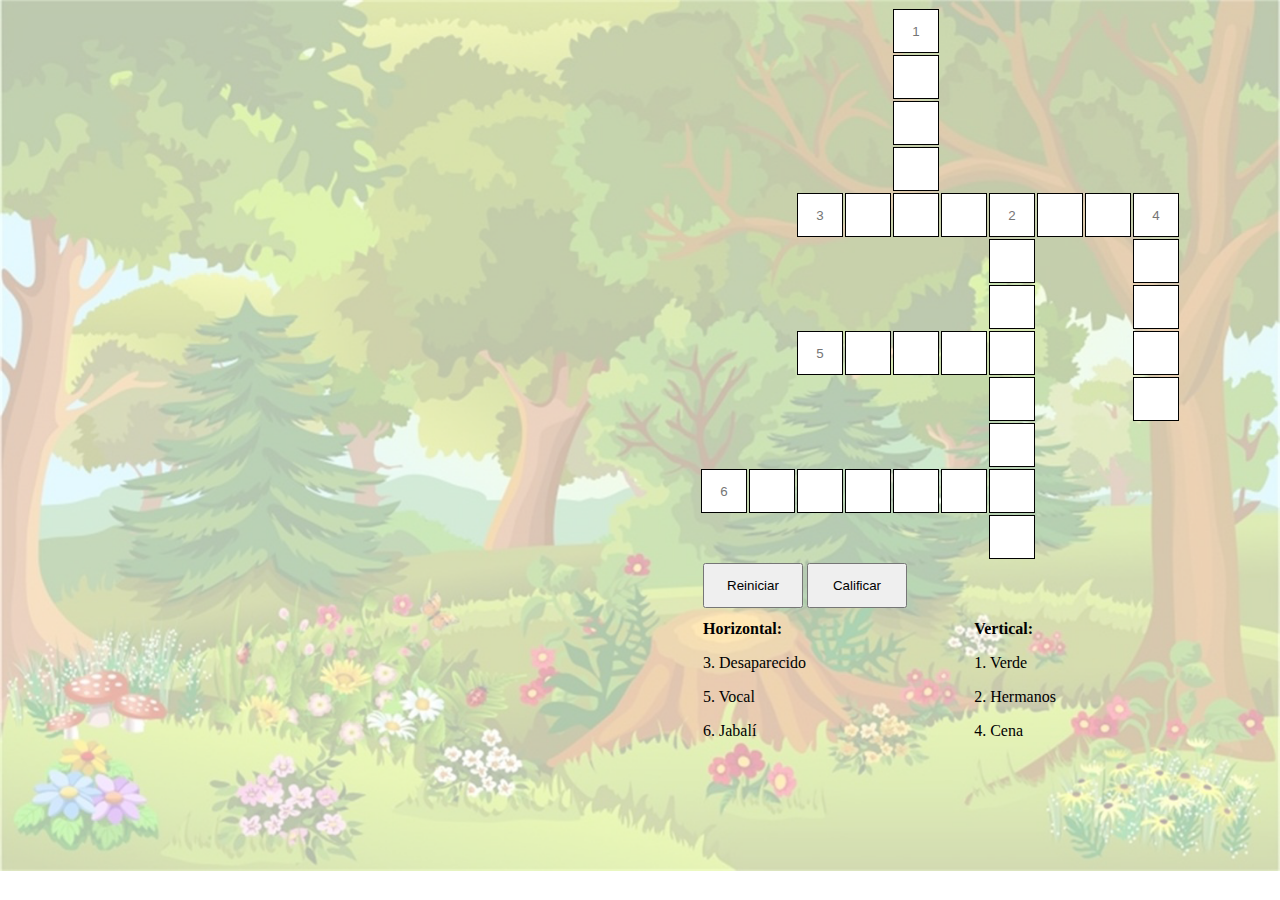
<file: crossword/crucigrama.html>
<!DOCTYPE html>
<html>
<head>
	<title>Cubica - Cucigrama</title>
	<meta charset="utf-8"/>
    <link rel="stylesheet" href="main.css">
	<script type="text/javascript" src="main.js"></script>
</head>
<body onload="showCrossword()">
	<div id="leftBox">
		<table id="crossword">
			<!--Here is were the crossword is going to be-->
		</table>
	</div>
	<div id="rightBox">
		<table>
			<td><input class="button"  type="submit" value="Reiniciar" onclick="clearCrossword()"></td>
			<td><input class="button"  type="submit" value="Calificar" onclick="check()"></td>
		</table>
	</div>
	<table id="hintsTable">
		<tr>
			<td><strong>Horizontal:</strong></td><td><strong>Vertical:</strong></td>
		</tr>
		<tr>
			<td>3. Desaparecido</td><td>1. Verde</td>
		</tr>
		<tr>
			<td>5. Vocal</td><td>2. Hermanos</td>
		</tr>
		<tr>
			<td>6. Jabalí</td><td>4. Cena</td>
	</table>
</body>
</html>
</file>
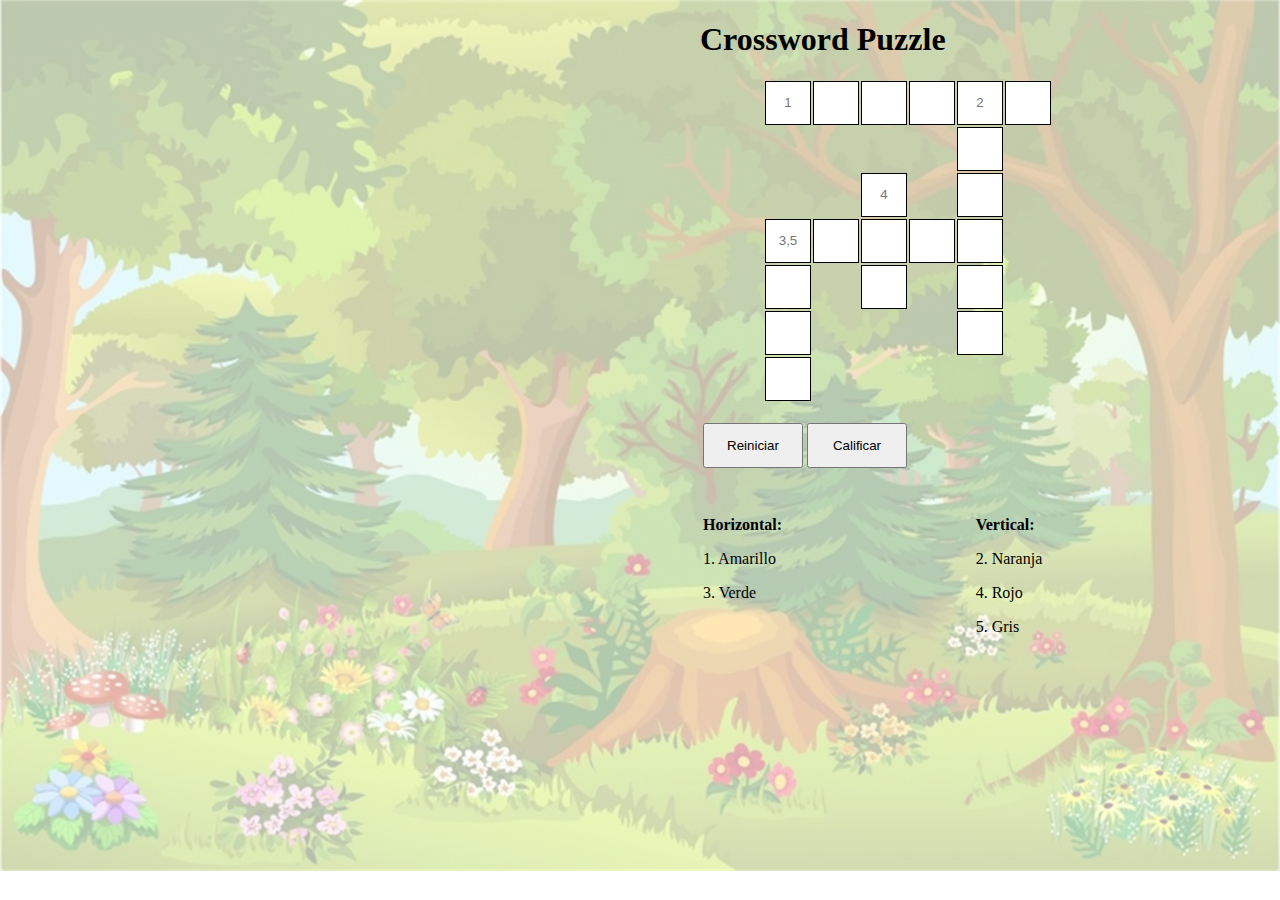
<file: crossword/html/colors-easy.html>
<!DOCTYPE html>
<html>
<head>
	<title>Cubica - Cucigrama</title>
	<meta charset="utf-8"/>
	<link rel="stylesheet" href="../main.css">
	<link href="https://fonts.googleapis.com/css?family=Indie+Flower&display=swap" rel="stylesheet"> 
	<script type="text/javascript" src="../js/colors-easy.js"></script>
</head>
<body onload="showCrossword()">
	<h1>Crossword Puzzle</h1>
	<div id="leftBox">
		<table id="crossword">
			<!--Here is were the crossword is going to be-->
		</table>
		</br>
		<table>
			<td><input class="button"  type="submit" value="Reiniciar" onclick="clearCrossword()"></td>
			<td><input class="button"  type="submit" value="Calificar" onclick="check()"></td>
		</table>
	</div>
	</br>
	</br>
	<table id="hintsTable">
		<tr>
			<td><strong>Horizontal:</strong></td><td><strong>Vertical:</strong></td>
		</tr>
		<tr>
			<td>1. Amarillo</td><td>2. Naranja</td>
		</tr>
		<tr>
			<td>3. Verde</td><td>4. Rojo</td>
		</tr>
		<tr>
			<td></td><td>5. Gris</td>
	</table>
</body>
</html>
</file>
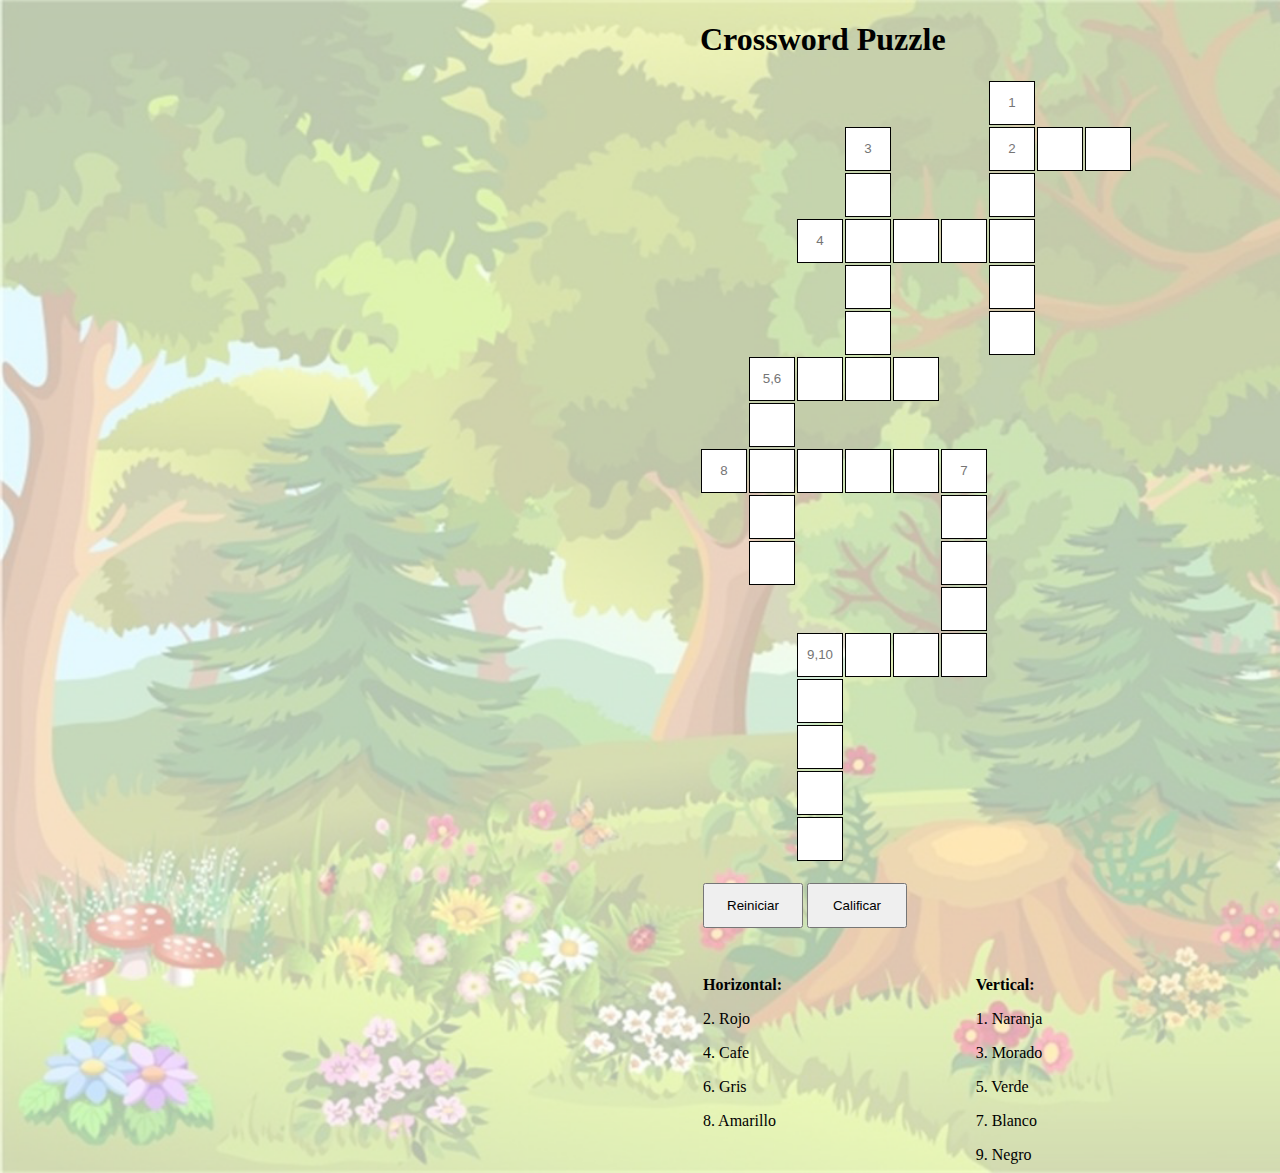
<file: crossword/html/colors-hard.html>
<!DOCTYPE html>
<html>
<head>
	<title>Cubica - Cucigrama</title>
	<meta charset="utf-8"/>
	<link rel="stylesheet" href="../main.css">
	<link href="https://fonts.googleapis.com/css?family=Indie+Flower&display=swap" rel="stylesheet"> 
	<script type="text/javascript" src="../js/colors-hard.js"></script>
</head>
<body onload="showCrossword()">
	<h1>Crossword Puzzle</h1>
	<div id="leftBox">
		<table id="crossword">
			<!--Here is were the crossword is going to be-->
		</table>
		</br>
		<table>
			<td><input class="button"  type="submit" value="Reiniciar" onclick="clearCrossword()"></td>
			<td><input class="button"  type="submit" value="Calificar" onclick="check()"></td>
		</table>
	</div>
	</br>
	</br>
	<table id="hintsTable">
		<tr>
			<td><strong>Horizontal:</strong></td><td><strong>Vertical:</strong></td>
		</tr>
		<tr>
			<td>2. Rojo</td><td>1. Naranja</td>
		</tr>
		<tr>
			<td>4. Cafe</td><td>3. Morado</td>
		</tr>
		<tr>
			<td>6. Gris</td><td>5. Verde</td>
		</tr>
		<tr>
			<td>8. Amarillo</td><td>7. Blanco</td>
		</tr>
		<tr>
			<td></td><td>9. Negro</td>
		</tr>
	</table>
</body>
</html>
</file>
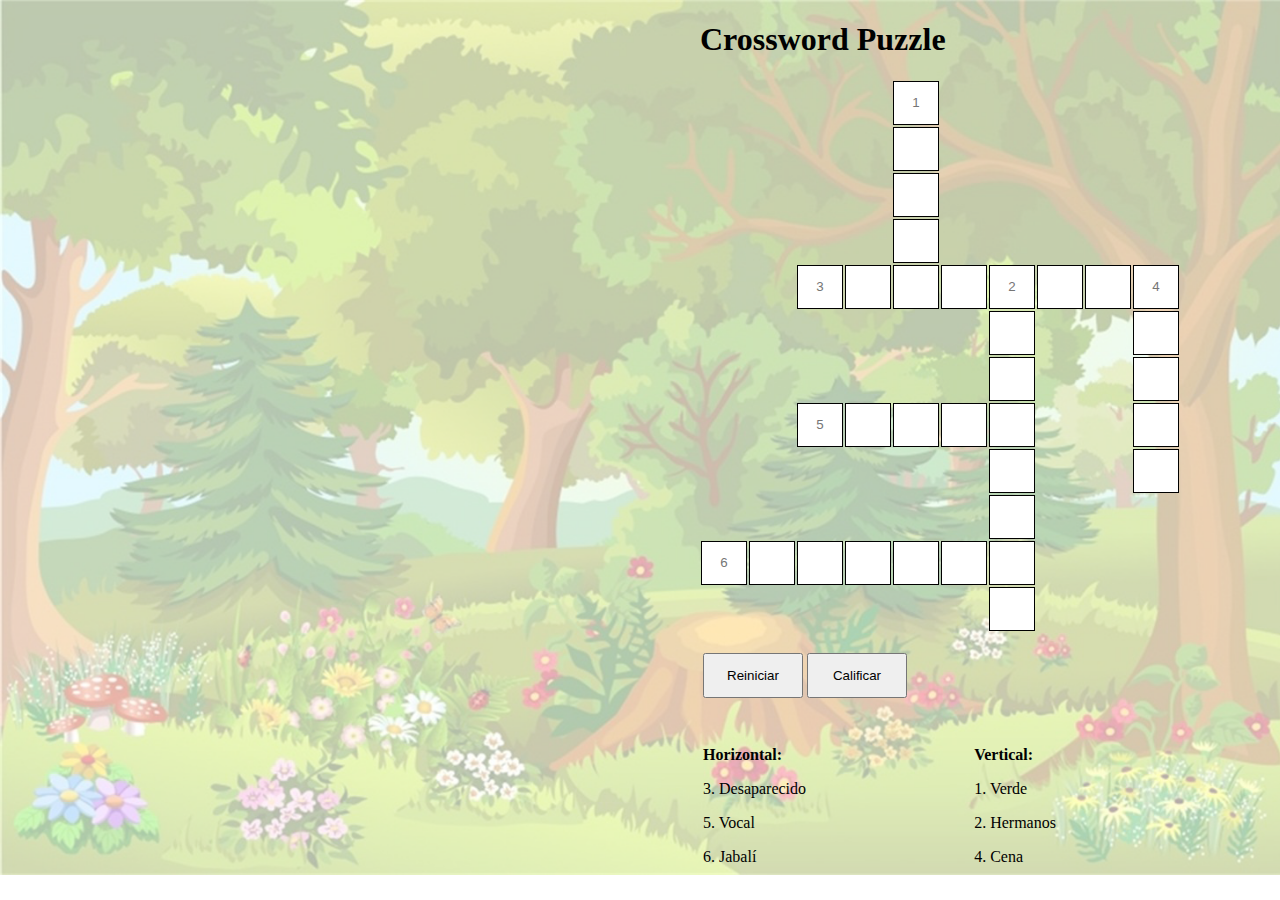
<file: crossword/html/example.html>
<!DOCTYPE html>
<html>
<head>
	<title>Cubica - Cucigrama</title>
	<meta charset="utf-8"/>
	<link rel="stylesheet" href="../main.css">
	<link href="https://fonts.googleapis.com/css?family=Indie+Flower&display=swap" rel="stylesheet"> 
	<script type="text/javascript" src="../js/example.js"></script>
</head>
<body onload="showCrossword()">
	<h1>Crossword Puzzle</h1>
	<div id="leftBox">
		<table id="crossword">
			<!--Here is were the crossword is going to be-->
		</table>
		</br>
		<table>
			<td><input class="button"  type="submit" value="Reiniciar" onclick="clearCrossword()"></td>
			<td><input class="button"  type="submit" value="Calificar" onclick="check()"></td>
		</table>
	</div>
	</br>
	</br>
	<table id="hintsTable">
		<tr>
			<td><strong>Horizontal:</strong></td><td><strong>Vertical:</strong></td>
		</tr>
		<tr>
			<td>3. Desaparecido</td><td>1. Verde</td>
		</tr>
		<tr>
			<td>5. Vocal</td><td>2. Hermanos</td>
		</tr>
		<tr>
			<td>6. Jabalí</td><td>4. Cena</td>
	</table>
</body>
</html>
</file>
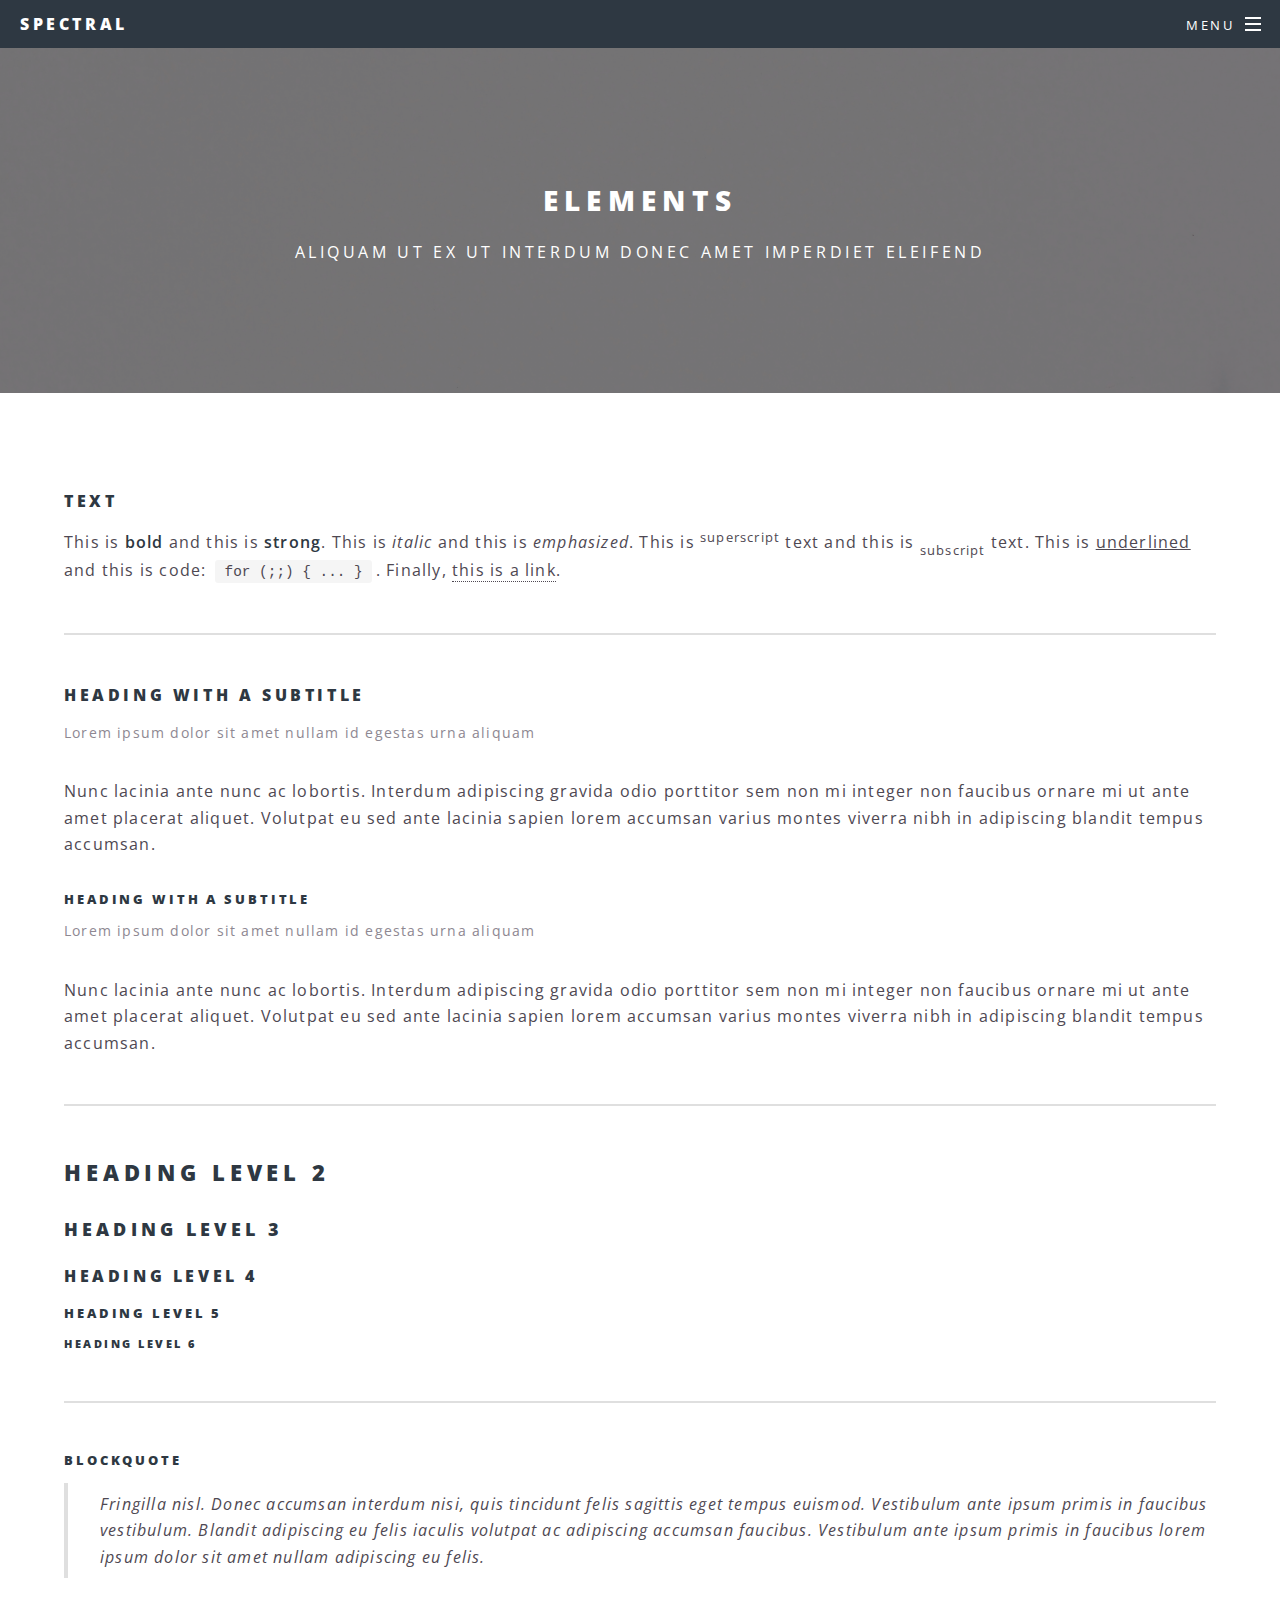
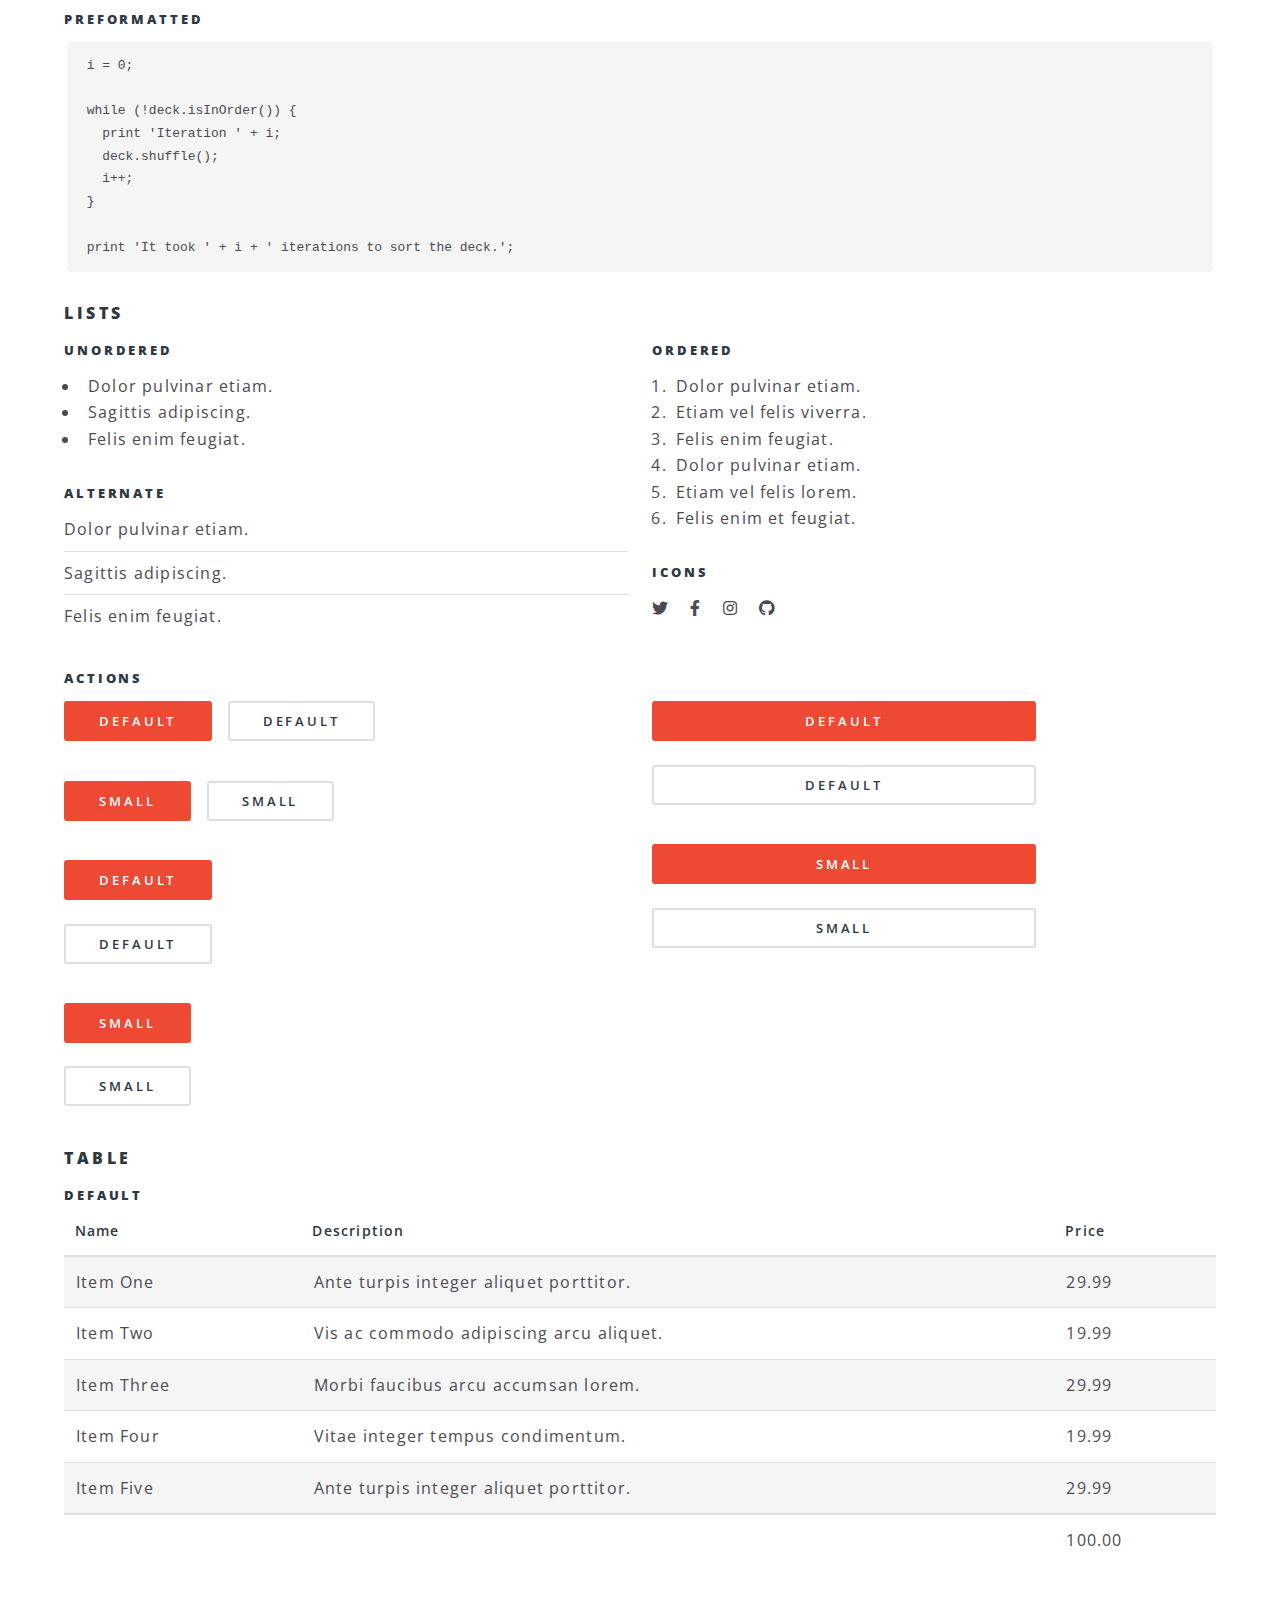
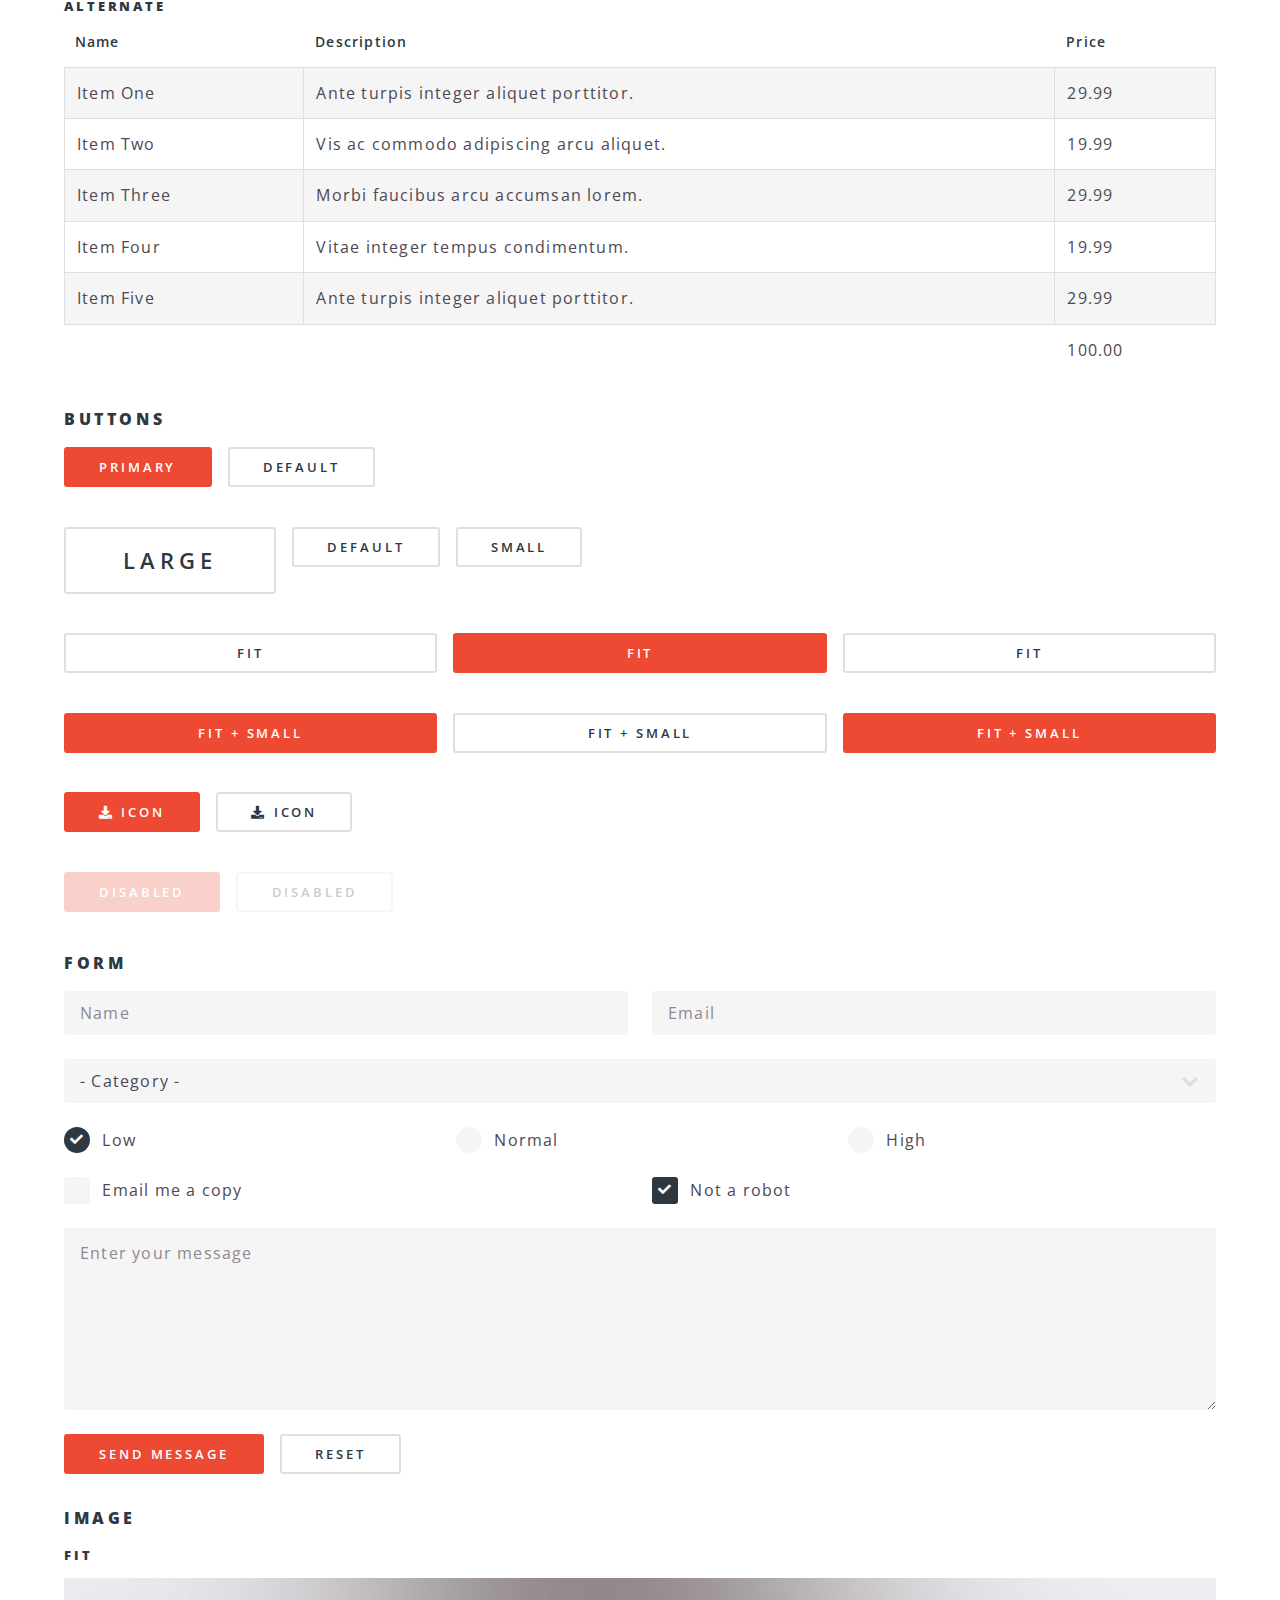
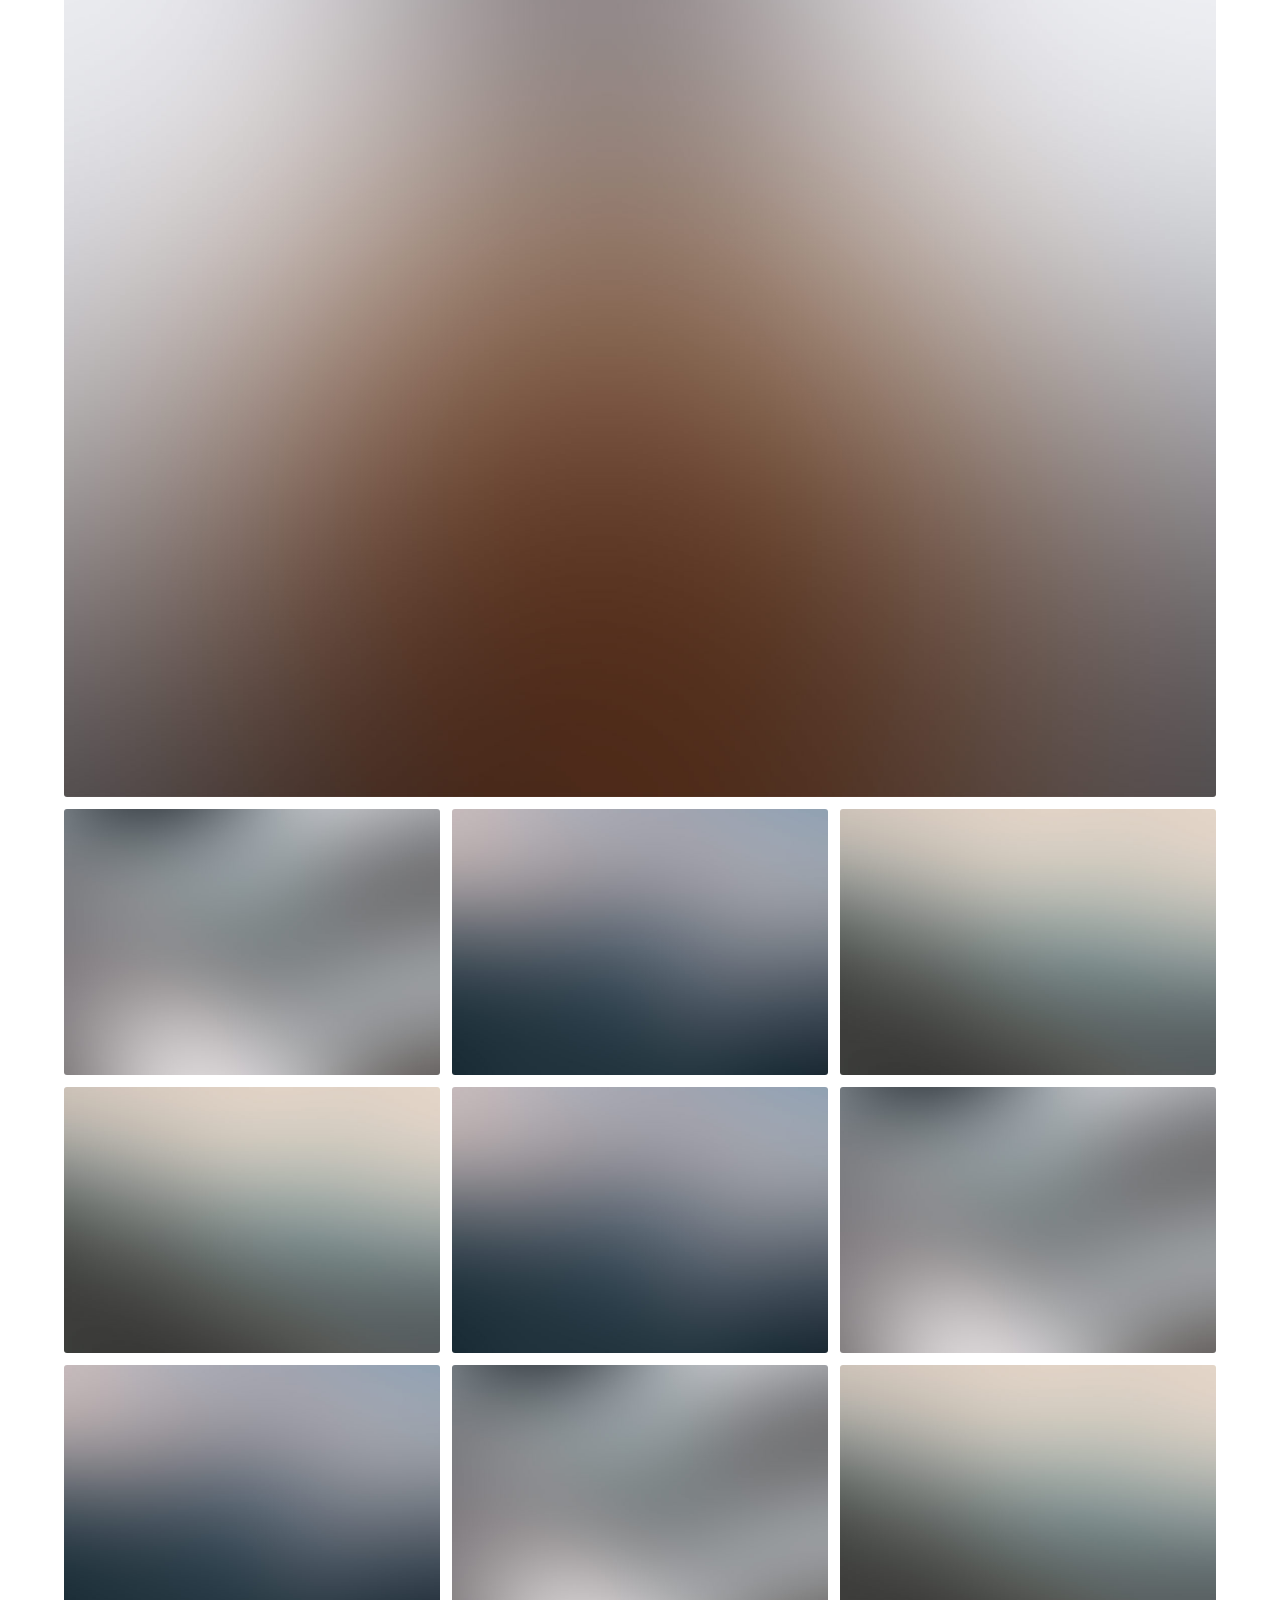
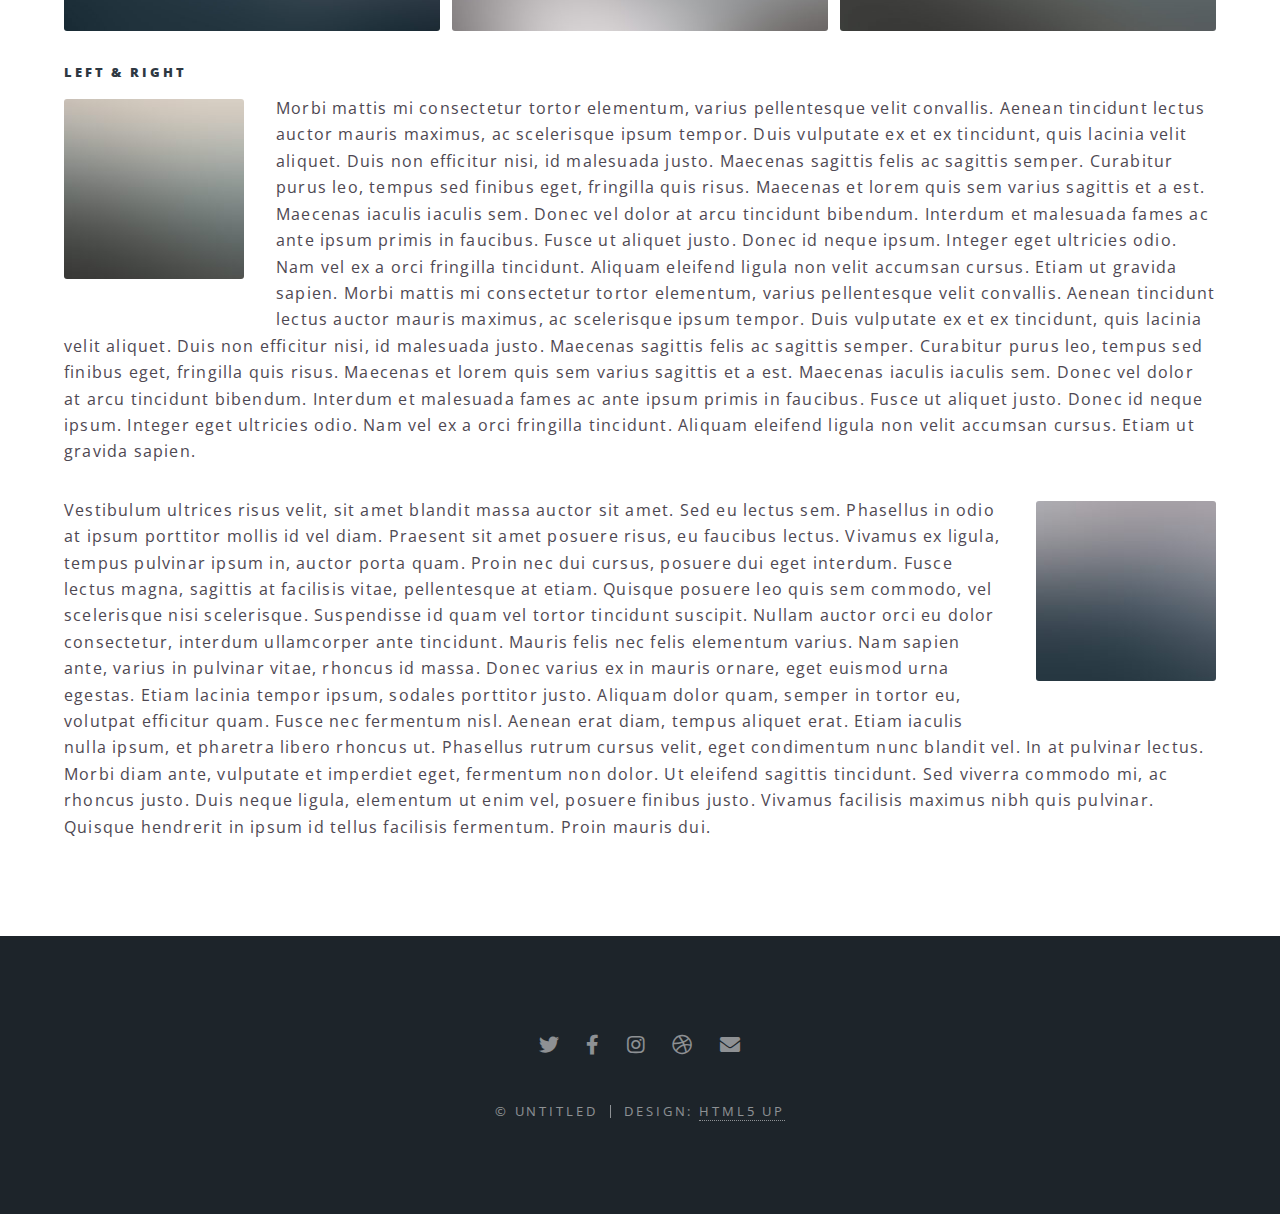
<file: Spectral/html5up-spectral/elements.html>
<!DOCTYPE HTML>
<!--
	Spectral by HTML5 UP
	html5up.net | @ajlkn
	Free for personal and commercial use under the CCA 3.0 license (html5up.net/license)
-->
<html>
	<head>
		<title>Elements - Spectral by HTML5 UP</title>
		<meta charset="utf-8" />
		<meta name="viewport" content="width=device-width, initial-scale=1, user-scalable=no" />
		<link rel="stylesheet" href="assets/css/main.css" />
		<noscript><link rel="stylesheet" href="assets/css/noscript.css" /></noscript>
	</head>
	<body class="is-preload">

		<!-- Page Wrapper -->
			<div id="page-wrapper">

				<!-- Header -->
					<header id="header">
						<h1><a href="index.html">Spectral</a></h1>
						<nav id="nav">
							<ul>
								<li class="special">
									<a href="#menu" class="menuToggle"><span>Menu</span></a>
									<div id="menu">
										<ul>
											<li><a href="index.html">Home</a></li>
											<li><a href="generic.html">Generic</a></li>
											<li><a href="elements.html">Elements</a></li>
											<li><a href="#">Sign Up</a></li>
											<li><a href="#">Log In</a></li>
										</ul>
									</div>
								</li>
							</ul>
						</nav>
					</header>

				<!-- Main -->
					<article id="main">
						<header>
							<h2>Elements</h2>
							<p>Aliquam ut ex ut interdum donec amet imperdiet eleifend</p>
						</header>
						<section class="wrapper style5">
							<div class="inner">

								<section>
									<h4>Text</h4>
									<p>This is <b>bold</b> and this is <strong>strong</strong>. This is <i>italic</i> and this is <em>emphasized</em>.
									This is <sup>superscript</sup> text and this is <sub>subscript</sub> text.
									This is <u>underlined</u> and this is code: <code>for (;;) { ... }</code>. Finally, <a href="#">this is a link</a>.</p>
									<hr />
									<header>
										<h4>Heading with a Subtitle</h4>
										<p>Lorem ipsum dolor sit amet nullam id egestas urna aliquam</p>
									</header>
									<p>Nunc lacinia ante nunc ac lobortis. Interdum adipiscing gravida odio porttitor sem non mi integer non faucibus ornare mi ut ante amet placerat aliquet. Volutpat eu sed ante lacinia sapien lorem accumsan varius montes viverra nibh in adipiscing blandit tempus accumsan.</p>
									<header>
										<h5>Heading with a Subtitle</h5>
										<p>Lorem ipsum dolor sit amet nullam id egestas urna aliquam</p>
									</header>
									<p>Nunc lacinia ante nunc ac lobortis. Interdum adipiscing gravida odio porttitor sem non mi integer non faucibus ornare mi ut ante amet placerat aliquet. Volutpat eu sed ante lacinia sapien lorem accumsan varius montes viverra nibh in adipiscing blandit tempus accumsan.</p>
									<hr />
									<h2>Heading Level 2</h2>
									<h3>Heading Level 3</h3>
									<h4>Heading Level 4</h4>
									<h5>Heading Level 5</h5>
									<h6>Heading Level 6</h6>
									<hr />
									<h5>Blockquote</h5>
									<blockquote>Fringilla nisl. Donec accumsan interdum nisi, quis tincidunt felis sagittis eget tempus euismod. Vestibulum ante ipsum primis in faucibus vestibulum. Blandit adipiscing eu felis iaculis volutpat ac adipiscing accumsan faucibus. Vestibulum ante ipsum primis in faucibus lorem ipsum dolor sit amet nullam adipiscing eu felis.</blockquote>
									<h5>Preformatted</h5>
									<pre><code>i = 0;

while (!deck.isInOrder()) {
  print 'Iteration ' + i;
  deck.shuffle();
  i++;
}

print 'It took ' + i + ' iterations to sort the deck.';</code></pre>
								</section>

								<section>
									<h4>Lists</h4>
									<div class="row">
										<div class="col-6 col-12-medium">
											<h5>Unordered</h5>
											<ul>
												<li>Dolor pulvinar etiam.</li>
												<li>Sagittis adipiscing.</li>
												<li>Felis enim feugiat.</li>
											</ul>
											<h5>Alternate</h5>
											<ul class="alt">
												<li>Dolor pulvinar etiam.</li>
												<li>Sagittis adipiscing.</li>
												<li>Felis enim feugiat.</li>
											</ul>
										</div>
										<div class="col-6 col-12-medium">
											<h5>Ordered</h5>
											<ol>
												<li>Dolor pulvinar etiam.</li>
												<li>Etiam vel felis viverra.</li>
												<li>Felis enim feugiat.</li>
												<li>Dolor pulvinar etiam.</li>
												<li>Etiam vel felis lorem.</li>
												<li>Felis enim et feugiat.</li>
											</ol>
											<h5>Icons</h5>
											<ul class="icons">
												<li><a href="#" class="icon brands fa-twitter"><span class="label">Twitter</span></a></li>
												<li><a href="#" class="icon brands fa-facebook-f"><span class="label">Facebook</span></a></li>
												<li><a href="#" class="icon brands fa-instagram"><span class="label">Instagram</span></a></li>
												<li><a href="#" class="icon brands fa-github"><span class="label">Github</span></a></li>
											</ul>
										</div>
									</div>
									<h5>Actions</h5>
									<div class="row">
										<div class="col-6 col-12-medium">
											<ul class="actions">
												<li><a href="#" class="button primary">Default</a></li>
												<li><a href="#" class="button">Default</a></li>
											</ul>
											<ul class="actions small">
												<li><a href="#" class="button primary small">Small</a></li>
												<li><a href="#" class="button small">Small</a></li>
											</ul>
											<ul class="actions stacked">
												<li><a href="#" class="button primary">Default</a></li>
												<li><a href="#" class="button">Default</a></li>
											</ul>
											<ul class="actions stacked">
												<li><a href="#" class="button primary small">Small</a></li>
												<li><a href="#" class="button small">Small</a></li>
											</ul>
										</div>
										<div class="col-6 col-12-medium">
											<ul class="actions stacked">
												<li><a href="#" class="button primary fit">Default</a></li>
												<li><a href="#" class="button fit">Default</a></li>
											</ul>
											<ul class="actions stacked">
												<li><a href="#" class="button primary small fit">Small</a></li>
												<li><a href="#" class="button small fit">Small</a></li>
											</ul>
										</div>
									</div>
								</section>

								<section>
									<h4>Table</h4>
									<h5>Default</h5>
									<div class="table-wrapper">
										<table>
											<thead>
												<tr>
													<th>Name</th>
													<th>Description</th>
													<th>Price</th>
												</tr>
											</thead>
											<tbody>
												<tr>
													<td>Item One</td>
													<td>Ante turpis integer aliquet porttitor.</td>
													<td>29.99</td>
												</tr>
												<tr>
													<td>Item Two</td>
													<td>Vis ac commodo adipiscing arcu aliquet.</td>
													<td>19.99</td>
												</tr>
												<tr>
													<td>Item Three</td>
													<td> Morbi faucibus arcu accumsan lorem.</td>
													<td>29.99</td>
												</tr>
												<tr>
													<td>Item Four</td>
													<td>Vitae integer tempus condimentum.</td>
													<td>19.99</td>
												</tr>
												<tr>
													<td>Item Five</td>
													<td>Ante turpis integer aliquet porttitor.</td>
													<td>29.99</td>
												</tr>
											</tbody>
											<tfoot>
												<tr>
													<td colspan="2"></td>
													<td>100.00</td>
												</tr>
											</tfoot>
										</table>
									</div>

									<h5>Alternate</h5>
									<div class="table-wrapper">
										<table class="alt">
											<thead>
												<tr>
													<th>Name</th>
													<th>Description</th>
													<th>Price</th>
												</tr>
											</thead>
											<tbody>
												<tr>
													<td>Item One</td>
													<td>Ante turpis integer aliquet porttitor.</td>
													<td>29.99</td>
												</tr>
												<tr>
													<td>Item Two</td>
													<td>Vis ac commodo adipiscing arcu aliquet.</td>
													<td>19.99</td>
												</tr>
												<tr>
													<td>Item Three</td>
													<td> Morbi faucibus arcu accumsan lorem.</td>
													<td>29.99</td>
												</tr>
												<tr>
													<td>Item Four</td>
													<td>Vitae integer tempus condimentum.</td>
													<td>19.99</td>
												</tr>
												<tr>
													<td>Item Five</td>
													<td>Ante turpis integer aliquet porttitor.</td>
													<td>29.99</td>
												</tr>
											</tbody>
											<tfoot>
												<tr>
													<td colspan="2"></td>
													<td>100.00</td>
												</tr>
											</tfoot>
										</table>
									</div>
								</section>

								<section>
									<h4>Buttons</h4>
									<ul class="actions">
										<li><a href="#" class="button primary">Primary</a></li>
										<li><a href="#" class="button">Default</a></li>
									</ul>
									<ul class="actions">
										<li><a href="#" class="button large">Large</a></li>
										<li><a href="#" class="button">Default</a></li>
										<li><a href="#" class="button small">Small</a></li>
									</ul>
									<ul class="actions fit">
										<li><a href="#" class="button fit">Fit</a></li>
										<li><a href="#" class="button primary fit">Fit</a></li>
										<li><a href="#" class="button fit">Fit</a></li>
									</ul>
									<ul class="actions fit small">
										<li><a href="#" class="button primary fit small">Fit + Small</a></li>
										<li><a href="#" class="button fit small">Fit + Small</a></li>
										<li><a href="#" class="button primary fit small">Fit + Small</a></li>
									</ul>
									<ul class="actions">
										<li><a href="#" class="button primary icon solid fa-download">Icon</a></li>
										<li><a href="#" class="button icon solid fa-download">Icon</a></li>
									</ul>
									<ul class="actions">
										<li><span class="button primary disabled">Disabled</span></li>
										<li><span class="button disabled">Disabled</span></li>
									</ul>
								</section>

								<section>
									<h4>Form</h4>
									<form method="post" action="#">
										<div class="row gtr-uniform">
											<div class="col-6 col-12-xsmall">
												<input type="text" name="demo-name" id="demo-name" value="" placeholder="Name" />
											</div>
											<div class="col-6 col-12-xsmall">
												<input type="email" name="demo-email" id="demo-email" value="" placeholder="Email" />
											</div>
											<div class="col-12">
												<select name="demo-category" id="demo-category">
													<option value="">- Category -</option>
													<option value="1">Manufacturing</option>
													<option value="1">Shipping</option>
													<option value="1">Administration</option>
													<option value="1">Human Resources</option>
												</select>
											</div>
											<div class="col-4 col-12-small">
												<input type="radio" id="demo-priority-low" name="demo-priority" checked>
												<label for="demo-priority-low">Low</label>
											</div>
											<div class="col-4 col-12-small">
												<input type="radio" id="demo-priority-normal" name="demo-priority">
												<label for="demo-priority-normal">Normal</label>
											</div>
											<div class="col-4 col-12-small">
												<input type="radio" id="demo-priority-high" name="demo-priority">
												<label for="demo-priority-high">High</label>
											</div>
											<div class="col-6 col-12-small">
												<input type="checkbox" id="demo-copy" name="demo-copy">
												<label for="demo-copy">Email me a copy</label>
											</div>
											<div class="col-6 col-12-small">
												<input type="checkbox" id="demo-human" name="demo-human" checked>
												<label for="demo-human">Not a robot</label>
											</div>
											<div class="col-12">
												<textarea name="demo-message" id="demo-message" placeholder="Enter your message" rows="6"></textarea>
											</div>
											<div class="col-12">
												<ul class="actions">
													<li><input type="submit" value="Send Message" class="primary" /></li>
													<li><input type="reset" value="Reset" /></li>
												</ul>
											</div>
										</div>
									</form>
								</section>

								<section>
									<h4>Image</h4>
									<h5>Fit</h5>
									<div class="box alt">
										<div class="row gtr-50 gtr-uniform">
											<div class="col-12"><span class="image fit"><img src="images/banner.jpg" alt="" /></span></div>
											<div class="col-4"><span class="image fit"><img src="images/pic01.jpg" alt="" /></span></div>
											<div class="col-4"><span class="image fit"><img src="images/pic02.jpg" alt="" /></span></div>
											<div class="col-4"><span class="image fit"><img src="images/pic03.jpg" alt="" /></span></div>
											<div class="col-4"><span class="image fit"><img src="images/pic03.jpg" alt="" /></span></div>
											<div class="col-4"><span class="image fit"><img src="images/pic02.jpg" alt="" /></span></div>
											<div class="col-4"><span class="image fit"><img src="images/pic01.jpg" alt="" /></span></div>
											<div class="col-4"><span class="image fit"><img src="images/pic02.jpg" alt="" /></span></div>
											<div class="col-4"><span class="image fit"><img src="images/pic01.jpg" alt="" /></span></div>
											<div class="col-4"><span class="image fit"><img src="images/pic03.jpg" alt="" /></span></div>
										</div>
									</div>
									<h5>Left &amp; Right</h5>
									<p><span class="image left"><img src="images/pic04.jpg" alt="" /></span>Morbi mattis mi consectetur tortor elementum, varius pellentesque velit convallis. Aenean tincidunt lectus auctor mauris maximus, ac scelerisque ipsum tempor. Duis vulputate ex et ex tincidunt, quis lacinia velit aliquet. Duis non efficitur nisi, id malesuada justo. Maecenas sagittis felis ac sagittis semper. Curabitur purus leo, tempus sed finibus eget, fringilla quis risus. Maecenas et lorem quis sem varius sagittis et a est. Maecenas iaculis iaculis sem. Donec vel dolor at arcu tincidunt bibendum. Interdum et malesuada fames ac ante ipsum primis in faucibus. Fusce ut aliquet justo. Donec id neque ipsum. Integer eget ultricies odio. Nam vel ex a orci fringilla tincidunt. Aliquam eleifend ligula non velit accumsan cursus. Etiam ut gravida sapien. Morbi mattis mi consectetur tortor elementum, varius pellentesque velit convallis. Aenean tincidunt lectus auctor mauris maximus, ac scelerisque ipsum tempor. Duis vulputate ex et ex tincidunt, quis lacinia velit aliquet. Duis non efficitur nisi, id malesuada justo. Maecenas sagittis felis ac sagittis semper. Curabitur purus leo, tempus sed finibus eget, fringilla quis risus. Maecenas et lorem quis sem varius sagittis et a est. Maecenas iaculis iaculis sem. Donec vel dolor at arcu tincidunt bibendum. Interdum et malesuada fames ac ante ipsum primis in faucibus. Fusce ut aliquet justo. Donec id neque ipsum. Integer eget ultricies odio. Nam vel ex a orci fringilla tincidunt. Aliquam eleifend ligula non velit accumsan cursus. Etiam ut gravida sapien.</p>
									<p><span class="image right"><img src="images/pic05.jpg" alt="" /></span>Vestibulum ultrices risus velit, sit amet blandit massa auctor sit amet. Sed eu lectus sem. Phasellus in odio at ipsum porttitor mollis id vel diam. Praesent sit amet posuere risus, eu faucibus lectus. Vivamus ex ligula, tempus pulvinar ipsum in, auctor porta quam. Proin nec dui cursus, posuere dui eget interdum. Fusce lectus magna, sagittis at facilisis vitae, pellentesque at etiam. Quisque posuere leo quis sem commodo, vel scelerisque nisi scelerisque. Suspendisse id quam vel tortor tincidunt suscipit. Nullam auctor orci eu dolor consectetur, interdum ullamcorper ante tincidunt. Mauris felis nec felis elementum varius. Nam sapien ante, varius in pulvinar vitae, rhoncus id massa. Donec varius ex in mauris ornare, eget euismod urna egestas. Etiam lacinia tempor ipsum, sodales porttitor justo. Aliquam dolor quam, semper in tortor eu, volutpat efficitur quam. Fusce nec fermentum nisl. Aenean erat diam, tempus aliquet erat. Etiam iaculis nulla ipsum, et pharetra libero rhoncus ut. Phasellus rutrum cursus velit, eget condimentum nunc blandit vel. In at pulvinar lectus. Morbi diam ante, vulputate et imperdiet eget, fermentum non dolor. Ut eleifend sagittis tincidunt. Sed viverra commodo mi, ac rhoncus justo. Duis neque ligula, elementum ut enim vel, posuere finibus justo. Vivamus facilisis maximus nibh quis pulvinar. Quisque hendrerit in ipsum id tellus facilisis fermentum. Proin mauris dui.</p>
								</section>

							</div>
						</section>
					</article>

				<!-- Footer -->
					<footer id="footer">
						<ul class="icons">
							<li><a href="#" class="icon brands fa-twitter"><span class="label">Twitter</span></a></li>
							<li><a href="#" class="icon brands fa-facebook-f"><span class="label">Facebook</span></a></li>
							<li><a href="#" class="icon brands fa-instagram"><span class="label">Instagram</span></a></li>
							<li><a href="#" class="icon brands fa-dribbble"><span class="label">Dribbble</span></a></li>
							<li><a href="#" class="icon solid fa-envelope"><span class="label">Email</span></a></li>
						</ul>
						<ul class="copyright">
							<li>&copy; Untitled</li><li>Design: <a href="http://html5up.net">HTML5 UP</a></li>
						</ul>
					</footer>

			</div>

		<!-- Scripts -->
			<script src="assets/js/jquery.min.js"></script>
			<script src="assets/js/jquery.scrollex.min.js"></script>
			<script src="assets/js/jquery.scrolly.min.js"></script>
			<script src="assets/js/browser.min.js"></script>
			<script src="assets/js/breakpoints.min.js"></script>
			<script src="assets/js/util.js"></script>
			<script src="assets/js/main.js"></script>

	</body>
</html>
</file>
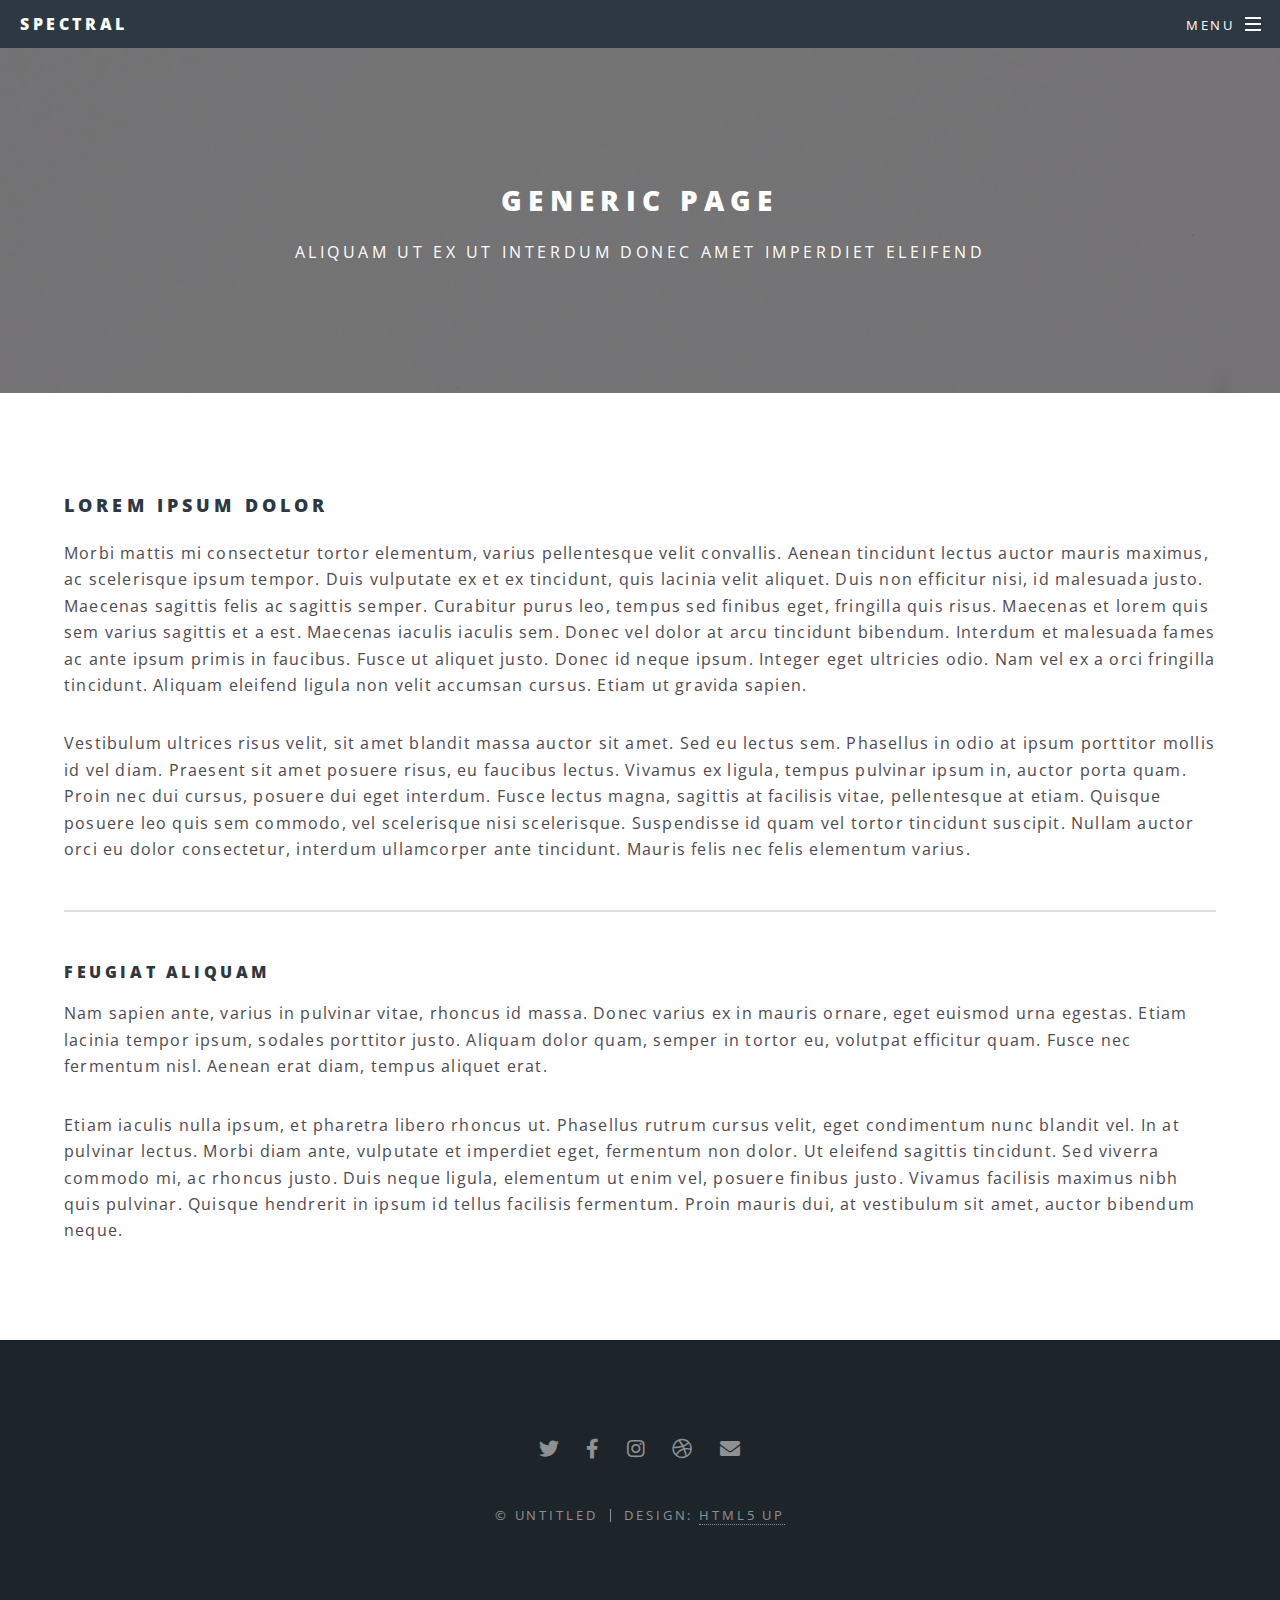
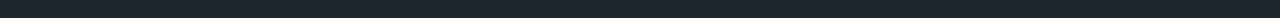
<file: Spectral/html5up-spectral/generic.html>
<!DOCTYPE HTML>
<!--
	Spectral by HTML5 UP
	html5up.net | @ajlkn
	Free for personal and commercial use under the CCA 3.0 license (html5up.net/license)
-->
<html>
	<head>
		<title>Generic - Spectral by HTML5 UP</title>
		<meta charset="utf-8" />
		<meta name="viewport" content="width=device-width, initial-scale=1, user-scalable=no" />
		<link rel="stylesheet" href="assets/css/main.css" />
		<noscript><link rel="stylesheet" href="assets/css/noscript.css" /></noscript>
	</head>
	<body class="is-preload">

		<!-- Page Wrapper -->
			<div id="page-wrapper">

				<!-- Header -->
					<header id="header">
						<h1><a href="index.html">Spectral</a></h1>
						<nav id="nav">
							<ul>
								<li class="special">
									<a href="#menu" class="menuToggle"><span>Menu</span></a>
									<div id="menu">
										<ul>
											<li><a href="index.html">Home</a></li>
											<li><a href="generic.html">Generic</a></li>
											<li><a href="elements.html">Elements</a></li>
											<li><a href="#">Sign Up</a></li>
											<li><a href="#">Log In</a></li>
										</ul>
									</div>
								</li>
							</ul>
						</nav>
					</header>

				<!-- Main -->
					<article id="main">
						<header>
							<h2>Generic Page</h2>
							<p>Aliquam ut ex ut interdum donec amet imperdiet eleifend</p>
						</header>
						<section class="wrapper style5">
							<div class="inner">

								<h3>Lorem ipsum dolor</h3>
								<p>Morbi mattis mi consectetur tortor elementum, varius pellentesque velit convallis. Aenean tincidunt lectus auctor mauris maximus, ac scelerisque ipsum tempor. Duis vulputate ex et ex tincidunt, quis lacinia velit aliquet. Duis non efficitur nisi, id malesuada justo. Maecenas sagittis felis ac sagittis semper. Curabitur purus leo, tempus sed finibus eget, fringilla quis risus. Maecenas et lorem quis sem varius sagittis et a est. Maecenas iaculis iaculis sem. Donec vel dolor at arcu tincidunt bibendum. Interdum et malesuada fames ac ante ipsum primis in faucibus. Fusce ut aliquet justo. Donec id neque ipsum. Integer eget ultricies odio. Nam vel ex a orci fringilla tincidunt. Aliquam eleifend ligula non velit accumsan cursus. Etiam ut gravida sapien.</p>

								<p>Vestibulum ultrices risus velit, sit amet blandit massa auctor sit amet. Sed eu lectus sem. Phasellus in odio at ipsum porttitor mollis id vel diam. Praesent sit amet posuere risus, eu faucibus lectus. Vivamus ex ligula, tempus pulvinar ipsum in, auctor porta quam. Proin nec dui cursus, posuere dui eget interdum. Fusce lectus magna, sagittis at facilisis vitae, pellentesque at etiam. Quisque posuere leo quis sem commodo, vel scelerisque nisi scelerisque. Suspendisse id quam vel tortor tincidunt suscipit. Nullam auctor orci eu dolor consectetur, interdum ullamcorper ante tincidunt. Mauris felis nec felis elementum varius.</p>

								<hr />

								<h4>Feugiat aliquam</h4>
								<p>Nam sapien ante, varius in pulvinar vitae, rhoncus id massa. Donec varius ex in mauris ornare, eget euismod urna egestas. Etiam lacinia tempor ipsum, sodales porttitor justo. Aliquam dolor quam, semper in tortor eu, volutpat efficitur quam. Fusce nec fermentum nisl. Aenean erat diam, tempus aliquet erat.</p>

								<p>Etiam iaculis nulla ipsum, et pharetra libero rhoncus ut. Phasellus rutrum cursus velit, eget condimentum nunc blandit vel. In at pulvinar lectus. Morbi diam ante, vulputate et imperdiet eget, fermentum non dolor. Ut eleifend sagittis tincidunt. Sed viverra commodo mi, ac rhoncus justo. Duis neque ligula, elementum ut enim vel, posuere finibus justo. Vivamus facilisis maximus nibh quis pulvinar. Quisque hendrerit in ipsum id tellus facilisis fermentum. Proin mauris dui, at vestibulum sit amet, auctor bibendum neque.</p>

							</div>
						</section>
					</article>

				<!-- Footer -->
					<footer id="footer">
						<ul class="icons">
							<li><a href="#" class="icon brands fa-twitter"><span class="label">Twitter</span></a></li>
							<li><a href="#" class="icon brands fa-facebook-f"><span class="label">Facebook</span></a></li>
							<li><a href="#" class="icon brands fa-instagram"><span class="label">Instagram</span></a></li>
							<li><a href="#" class="icon brands fa-dribbble"><span class="label">Dribbble</span></a></li>
							<li><a href="#" class="icon solid fa-envelope"><span class="label">Email</span></a></li>
						</ul>
						<ul class="copyright">
							<li>&copy; Untitled</li><li>Design: <a href="http://html5up.net">HTML5 UP</a></li>
						</ul>
					</footer>

			</div>

		<!-- Scripts -->
			<script src="assets/js/jquery.min.js"></script>
			<script src="assets/js/jquery.scrollex.min.js"></script>
			<script src="assets/js/jquery.scrolly.min.js"></script>
			<script src="assets/js/browser.min.js"></script>
			<script src="assets/js/breakpoints.min.js"></script>
			<script src="assets/js/util.js"></script>
			<script src="assets/js/main.js"></script>

	</body>
</html>
</file>
<file: Spectral/html5up-spectral/assets/css/noscript.css>
/*
	Spectral by HTML5 UP
	html5up.net | @ajlkn
	Free for personal and commercial use under the CCA 3.0 license (html5up.net/license)
*/

/* Banner */

	body.is-preload #banner h2 {
		-moz-transform: none;
		-webkit-transform: none;
		-ms-transform: none;
		transform: none;
		opacity: 1;
	}

		body.is-preload #banner h2:before, body.is-preload #banner h2:after {
			width: 100%;
		}

	body.is-preload #banner .more {
		-moz-transform: none;
		-webkit-transform: none;
		-ms-transform: none;
		transform: none;
		opacity: 1;
	}

	body.is-preload #banner:after {
		opacity: 0;
	}
</file>
<file: crossword/main.css>
body{
    width:80%;
    margin-left:700px;
	margin-right:auto;
	background-image: url(images/30%.png);
	background-repeat: no-repeat;
	background-size: cover;
}

td{
	height: 30px;
	width: 30px;
}

.button{
	height:45px;
	width: 100px;
}

#crossword{
	text-align: center;
	margin: 0;
	padding: 0;
	border-collapse: collapse;
	/*border: 1px solid black;*/
}

.inputBox{
    width: 40px;
    height:40px;
    border: 1px solid black;
    text-align: center;
}

#hintsTable{
	width: 480px;
	float: left;
	clear: left;
}
</file>
<file: assets/css/main.css>
@import url("fontawesome-all.min.css");
@import url("https://fonts.googleapis.com/css?family=Source+Sans+Pro:300,400,300italic,400italic");

/*
	Alpha by HTML5 UP
	html5up.net | @ajlkn
	Free for personal and commercial use under the CCA 3.0 license (html5up.net/license)
*/

/* Reset */

/* Based on meyerweb.com/eric/tools/css/reset (v2.0 | 20110126 | License: public domain) */

	html, body, div, span, applet, object,
	iframe, h1, h2, h3, h4, h5, h6, p, blockquote,
	pre, a, abbr, acronym, address, big, cite,
	code, del, dfn, em, img, ins, kbd, q, s, samp,
	small, strike, strong, sub, sup, tt, var, b,
	u, i, center, dl, dt, dd, ol, ul, li, fieldset,
	form, label, legend, table, caption, tbody,
	tfoot, thead, tr, th, td, article, aside,
	canvas, details, embed, figure, figcaption,
	footer, header, hgroup, menu, nav, output, ruby,
	section, summary, time, mark, audio, video {
		margin: 0;
		padding: 0;
		border: 0;
		font-size: 100%;
		font: inherit;
		vertical-align: baseline;
	}

	article, aside, details, figcaption, figure,
	footer, header, hgroup, menu, nav, section {
		display: block;
	}

	body {
		line-height: 1;
	}

	ol, ul {
		list-style: none;
	}

	blockquote, q {
		quotes: none;
	}

		blockquote:before, blockquote:after, q:before, q:after {
			content: '';
			content: none;
		}

	table {
		border-collapse: collapse;
		border-spacing: 0;
	}

	body {
		-webkit-text-size-adjust: none;
	}

	mark {
		background-color: transparent;
		color: inherit;
	}

	input::-moz-focus-inner {
		border: 0;
		padding: 0;
	}

	input, select, textarea {
		-moz-appearance: none;
		-webkit-appearance: none;
		-ms-appearance: none;
		appearance: none;
	}

/* Basic */

	@-ms-viewport {
		width: device-width;
	}

	body {
		-ms-overflow-style: scrollbar;
	}

	@media screen and (max-width: 480px) {

		html, body {
			min-width: 320px;
		}

	}

	html {
		box-sizing: border-box;
	}

	*, *:before, *:after {
		box-sizing: inherit;
	}

	body {
		background: #f5f5f5;
	}

	body, input, select, textarea {
		color: #777;
		font-family: "Source Sans Pro", sans-serif;
		font-size: 16pt;
		font-weight: 300;
		line-height: 1.65em;
		letter-spacing: -0.015em;
	}

	a {
		-moz-transition: color 0.2s ease-in-out, border-bottom-color 0.2s ease-in-out;
		-webkit-transition: color 0.2s ease-in-out, border-bottom-color 0.2s ease-in-out;
		-ms-transition: color 0.2s ease-in-out, border-bottom-color 0.2s ease-in-out;
		transition: color 0.2s ease-in-out, border-bottom-color 0.2s ease-in-out;
		border-bottom: dotted 1px;
		color: #e89980;
		text-decoration: none;
	}

		a:hover {
			border-bottom-color: transparent;
		}

	strong, b {
		color: #646464;
		font-weight: 400;
	}

	em, i {
		font-style: italic;
	}

	p {
		margin: 0 0 2em 0;
	}

	h1, h2, h3, h4, h5, h6 {
		color: #646464;
		font-weight: 300;
		line-height: 1em;
		margin: 0 0 0.5em 0;
	}

		h1 a, h2 a, h3 a, h4 a, h5 a, h6 a {
			color: inherit;
			text-decoration: none;
		}

	h2 {
		font-size: 2.25em;
		line-height: 1.5em;
		letter-spacing: -0.035em;
	}

	h3 {
		font-size: 1.75em;
		line-height: 1.5em;
		letter-spacing: -0.025em;
	}

	h4 {
		font-size: 1.1em;
		line-height: 1.5em;
		letter-spacing: 0;
	}

	h5 {
		font-size: 0.9em;
		line-height: 1.5em;
		letter-spacing: 0;
	}

	h6 {
		font-size: 0.7em;
		line-height: 1.5em;
		letter-spacing: 0;
	}

	sub {
		font-size: 0.8em;
		position: relative;
		top: 0.5em;
	}

	sup {
		font-size: 0.8em;
		position: relative;
		top: -0.5em;
	}

	hr {
		border: 0;
		border-bottom: solid 2px #e5e5e5;
		margin: 2em 0;
	}

		hr.major {
			margin: 3em 0;
		}

	blockquote {
		border-left: solid 4px #e5e5e5;
		font-style: italic;
		margin: 0 0 2em 0;
		padding: 0.5em 0 0.5em 2em;
	}

	pre {
		-webkit-overflow-scrolling: touch;
		background: #f8f8f8;
		border-radius: 6px;
		border: solid 1px #e5e5e5;
		font-family: monospace;
		font-size: 0.9em;
		line-height: 1.75em;
		margin: 0 0 2em 0;
		overflow-x: auto;
		padding: 1em 1.5em;
	}

	code {
		background: #f8f8f8;
		border-radius: 6px;
		border: solid 1px #e5e5e5;
		font-family: monospace;
		font-size: 0.9em;
		margin: 0 0.25em;
		padding: 0.25em 0.65em;
	}

	.align-left {
		text-align: left;
	}

	.align-center {
		text-align: center;
	}

	.align-right {
		text-align: right;
	}

/* Row */

	.row {
		display: flex;
		flex-wrap: wrap;
		box-sizing: border-box;
		align-items: stretch;
	}

		.row > * {
			box-sizing: border-box;
		}

		.row.gtr-uniform > * > :last-child {
			margin-bottom: 0;
		}

		.row.aln-left {
			justify-content: flex-start;
		}

		.row.aln-center {
			justify-content: center;
		}

		.row.aln-right {
			justify-content: flex-end;
		}

		.row.aln-top {
			align-items: flex-start;
		}

		.row.aln-middle {
			align-items: center;
		}

		.row.aln-bottom {
			align-items: flex-end;
		}

		.row > .imp {
			order: -1;
		}

		.row > .col-1 {
			width: 8.33333%;
		}

		.row > .off-1 {
			margin-left: 8.33333%;
		}

		.row > .col-2 {
			width: 16.66667%;
		}

		.row > .off-2 {
			margin-left: 16.66667%;
		}

		.row > .col-3 {
			width: 25%;
		}

		.row > .off-3 {
			margin-left: 25%;
		}

		.row > .col-4 {
			width: 33.33333%;
		}

		.row > .off-4 {
			margin-left: 33.33333%;
		}

		.row > .col-5 {
			width: 41.66667%;
		}

		.row > .off-5 {
			margin-left: 41.66667%;
		}

		.row > .col-6 {
			width: 50%;
		}

		.row > .off-6 {
			margin-left: 50%;
		}

		.row > .col-7 {
			width: 58.33333%;
		}

		.row > .off-7 {
			margin-left: 58.33333%;
		}

		.row > .col-8 {
			width: 66.66667%;
		}

		.row > .off-8 {
			margin-left: 66.66667%;
		}

		.row > .col-9 {
			width: 75%;
		}

		.row > .off-9 {
			margin-left: 75%;
		}

		.row > .col-10 {
			width: 83.33333%;
		}

		.row > .off-10 {
			margin-left: 83.33333%;
		}

		.row > .col-11 {
			width: 91.66667%;
		}

		.row > .off-11 {
			margin-left: 91.66667%;
		}

		.row > .col-12 {
			width: 100%;
		}

		.row > .off-12 {
			margin-left: 100%;
		}

		.row.gtr-0 {
			margin-top: 0;
			margin-left: 0em;
		}

			.row.gtr-0 > * {
				padding: 0 0 0 0em;
			}

			.row.gtr-0.gtr-uniform {
				margin-top: 0em;
			}

				.row.gtr-0.gtr-uniform > * {
					padding-top: 0em;
				}

		.row.gtr-25 {
			margin-top: 0;
			margin-left: -0.5em;
		}

			.row.gtr-25 > * {
				padding: 0 0 0 0.5em;
			}

			.row.gtr-25.gtr-uniform {
				margin-top: -0.5em;
			}

				.row.gtr-25.gtr-uniform > * {
					padding-top: 0.5em;
				}

		.row.gtr-50 {
			margin-top: 0;
			margin-left: -1em;
		}

			.row.gtr-50 > * {
				padding: 0 0 0 1em;
			}

			.row.gtr-50.gtr-uniform {
				margin-top: -1em;
			}

				.row.gtr-50.gtr-uniform > * {
					padding-top: 1em;
				}

		.row {
			margin-top: 0;
			margin-left: -2em;
		}

			.row > * {
				padding: 0 0 0 2em;
			}

			.row.gtr-uniform {
				margin-top: -2em;
			}

				.row.gtr-uniform > * {
					padding-top: 2em;
				}

		.row.gtr-150 {
			margin-top: 0;
			margin-left: -3em;
		}

			.row.gtr-150 > * {
				padding: 0 0 0 3em;
			}

			.row.gtr-150.gtr-uniform {
				margin-top: -3em;
			}

				.row.gtr-150.gtr-uniform > * {
					padding-top: 3em;
				}

		.row.gtr-200 {
			margin-top: 0;
			margin-left: -4em;
		}

			.row.gtr-200 > * {
				padding: 0 0 0 4em;
			}

			.row.gtr-200.gtr-uniform {
				margin-top: -4em;
			}

				.row.gtr-200.gtr-uniform > * {
					padding-top: 4em;
				}

		@media screen and (max-width: 1680px) {

			.row {
				display: flex;
				flex-wrap: wrap;
				box-sizing: border-box;
				align-items: stretch;
			}

				.row > * {
					box-sizing: border-box;
				}

				.row.gtr-uniform > * > :last-child {
					margin-bottom: 0;
				}

				.row.aln-left {
					justify-content: flex-start;
				}

				.row.aln-center {
					justify-content: center;
				}

				.row.aln-right {
					justify-content: flex-end;
				}

				.row.aln-top {
					align-items: flex-start;
				}

				.row.aln-middle {
					align-items: center;
				}

				.row.aln-bottom {
					align-items: flex-end;
				}

				.row > .imp-wide {
					order: -1;
				}

				.row > .col-1-wide {
					width: 8.33333%;
				}

				.row > .off-1-wide {
					margin-left: 8.33333%;
				}

				.row > .col-2-wide {
					width: 16.66667%;
				}

				.row > .off-2-wide {
					margin-left: 16.66667%;
				}

				.row > .col-3-wide {
					width: 25%;
				}

				.row > .off-3-wide {
					margin-left: 25%;
				}

				.row > .col-4-wide {
					width: 33.33333%;
				}

				.row > .off-4-wide {
					margin-left: 33.33333%;
				}

				.row > .col-5-wide {
					width: 41.66667%;
				}

				.row > .off-5-wide {
					margin-left: 41.66667%;
				}

				.row > .col-6-wide {
					width: 50%;
				}

				.row > .off-6-wide {
					margin-left: 50%;
				}

				.row > .col-7-wide {
					width: 58.33333%;
				}

				.row > .off-7-wide {
					margin-left: 58.33333%;
				}

				.row > .col-8-wide {
					width: 66.66667%;
				}

				.row > .off-8-wide {
					margin-left: 66.66667%;
				}

				.row > .col-9-wide {
					width: 75%;
				}

				.row > .off-9-wide {
					margin-left: 75%;
				}

				.row > .col-10-wide {
					width: 83.33333%;
				}

				.row > .off-10-wide {
					margin-left: 83.33333%;
				}

				.row > .col-11-wide {
					width: 91.66667%;
				}

				.row > .off-11-wide {
					margin-left: 91.66667%;
				}

				.row > .col-12-wide {
					width: 100%;
				}

				.row > .off-12-wide {
					margin-left: 100%;
				}

				.row.gtr-0 {
					margin-top: 0;
					margin-left: 0em;
				}

					.row.gtr-0 > * {
						padding: 0 0 0 0em;
					}

					.row.gtr-0.gtr-uniform {
						margin-top: 0em;
					}

						.row.gtr-0.gtr-uniform > * {
							padding-top: 0em;
						}

				.row.gtr-25 {
					margin-top: 0;
					margin-left: -0.5em;
				}

					.row.gtr-25 > * {
						padding: 0 0 0 0.5em;
					}

					.row.gtr-25.gtr-uniform {
						margin-top: -0.5em;
					}

						.row.gtr-25.gtr-uniform > * {
							padding-top: 0.5em;
						}

				.row.gtr-50 {
					margin-top: 0;
					margin-left: -1em;
				}

					.row.gtr-50 > * {
						padding: 0 0 0 1em;
					}

					.row.gtr-50.gtr-uniform {
						margin-top: -1em;
					}

						.row.gtr-50.gtr-uniform > * {
							padding-top: 1em;
						}

				.row {
					margin-top: 0;
					margin-left: -2em;
				}

					.row > * {
						padding: 0 0 0 2em;
					}

					.row.gtr-uniform {
						margin-top: -2em;
					}

						.row.gtr-uniform > * {
							padding-top: 2em;
						}

				.row.gtr-150 {
					margin-top: 0;
					margin-left: -3em;
				}

					.row.gtr-150 > * {
						padding: 0 0 0 3em;
					}

					.row.gtr-150.gtr-uniform {
						margin-top: -3em;
					}

						.row.gtr-150.gtr-uniform > * {
							padding-top: 3em;
						}

				.row.gtr-200 {
					margin-top: 0;
					margin-left: -4em;
				}

					.row.gtr-200 > * {
						padding: 0 0 0 4em;
					}

					.row.gtr-200.gtr-uniform {
						margin-top: -4em;
					}

						.row.gtr-200.gtr-uniform > * {
							padding-top: 4em;
						}

		}

		@media screen and (max-width: 1280px) {

			.row {
				display: flex;
				flex-wrap: wrap;
				box-sizing: border-box;
				align-items: stretch;
			}

				.row > * {
					box-sizing: border-box;
				}

				.row.gtr-uniform > * > :last-child {
					margin-bottom: 0;
				}

				.row.aln-left {
					justify-content: flex-start;
				}

				.row.aln-center {
					justify-content: center;
				}

				.row.aln-right {
					justify-content: flex-end;
				}

				.row.aln-top {
					align-items: flex-start;
				}

				.row.aln-middle {
					align-items: center;
				}

				.row.aln-bottom {
					align-items: flex-end;
				}

				.row > .imp-normal {
					order: -1;
				}

				.row > .col-1-normal {
					width: 8.33333%;
				}

				.row > .off-1-normal {
					margin-left: 8.33333%;
				}

				.row > .col-2-normal {
					width: 16.66667%;
				}

				.row > .off-2-normal {
					margin-left: 16.66667%;
				}

				.row > .col-3-normal {
					width: 25%;
				}

				.row > .off-3-normal {
					margin-left: 25%;
				}

				.row > .col-4-normal {
					width: 33.33333%;
				}

				.row > .off-4-normal {
					margin-left: 33.33333%;
				}

				.row > .col-5-normal {
					width: 41.66667%;
				}

				.row > .off-5-normal {
					margin-left: 41.66667%;
				}

				.row > .col-6-normal {
					width: 50%;
				}

				.row > .off-6-normal {
					margin-left: 50%;
				}

				.row > .col-7-normal {
					width: 58.33333%;
				}

				.row > .off-7-normal {
					margin-left: 58.33333%;
				}

				.row > .col-8-normal {
					width: 66.66667%;
				}

				.row > .off-8-normal {
					margin-left: 66.66667%;
				}

				.row > .col-9-normal {
					width: 75%;
				}

				.row > .off-9-normal {
					margin-left: 75%;
				}

				.row > .col-10-normal {
					width: 83.33333%;
				}

				.row > .off-10-normal {
					margin-left: 83.33333%;
				}

				.row > .col-11-normal {
					width: 91.66667%;
				}

				.row > .off-11-normal {
					margin-left: 91.66667%;
				}

				.row > .col-12-normal {
					width: 100%;
				}

				.row > .off-12-normal {
					margin-left: 100%;
				}

				.row.gtr-0 {
					margin-top: 0;
					margin-left: 0em;
				}

					.row.gtr-0 > * {
						padding: 0 0 0 0em;
					}

					.row.gtr-0.gtr-uniform {
						margin-top: 0em;
					}

						.row.gtr-0.gtr-uniform > * {
							padding-top: 0em;
						}

				.row.gtr-25 {
					margin-top: 0;
					margin-left: -0.5em;
				}

					.row.gtr-25 > * {
						padding: 0 0 0 0.5em;
					}

					.row.gtr-25.gtr-uniform {
						margin-top: -0.5em;
					}

						.row.gtr-25.gtr-uniform > * {
							padding-top: 0.5em;
						}

				.row.gtr-50 {
					margin-top: 0;
					margin-left: -1em;
				}

					.row.gtr-50 > * {
						padding: 0 0 0 1em;
					}

					.row.gtr-50.gtr-uniform {
						margin-top: -1em;
					}

						.row.gtr-50.gtr-uniform > * {
							padding-top: 1em;
						}

				.row {
					margin-top: 0;
					margin-left: -2em;
				}

					.row > * {
						padding: 0 0 0 2em;
					}

					.row.gtr-uniform {
						margin-top: -2em;
					}

						.row.gtr-uniform > * {
							padding-top: 2em;
						}

				.row.gtr-150 {
					margin-top: 0;
					margin-left: -3em;
				}

					.row.gtr-150 > * {
						padding: 0 0 0 3em;
					}

					.row.gtr-150.gtr-uniform {
						margin-top: -3em;
					}

						.row.gtr-150.gtr-uniform > * {
							padding-top: 3em;
						}

				.row.gtr-200 {
					margin-top: 0;
					margin-left: -4em;
				}

					.row.gtr-200 > * {
						padding: 0 0 0 4em;
					}

					.row.gtr-200.gtr-uniform {
						margin-top: -4em;
					}

						.row.gtr-200.gtr-uniform > * {
							padding-top: 4em;
						}

		}

		@media screen and (max-width: 980px) {

			.row {
				display: flex;
				flex-wrap: wrap;
				box-sizing: border-box;
				align-items: stretch;
			}

				.row > * {
					box-sizing: border-box;
				}

				.row.gtr-uniform > * > :last-child {
					margin-bottom: 0;
				}

				.row.aln-left {
					justify-content: flex-start;
				}

				.row.aln-center {
					justify-content: center;
				}

				.row.aln-right {
					justify-content: flex-end;
				}

				.row.aln-top {
					align-items: flex-start;
				}

				.row.aln-middle {
					align-items: center;
				}

				.row.aln-bottom {
					align-items: flex-end;
				}

				.row > .imp-narrow {
					order: -1;
				}

				.row > .col-1-narrow {
					width: 8.33333%;
				}

				.row > .off-1-narrow {
					margin-left: 8.33333%;
				}

				.row > .col-2-narrow {
					width: 16.66667%;
				}

				.row > .off-2-narrow {
					margin-left: 16.66667%;
				}

				.row > .col-3-narrow {
					width: 25%;
				}

				.row > .off-3-narrow {
					margin-left: 25%;
				}

				.row > .col-4-narrow {
					width: 33.33333%;
				}

				.row > .off-4-narrow {
					margin-left: 33.33333%;
				}

				.row > .col-5-narrow {
					width: 41.66667%;
				}

				.row > .off-5-narrow {
					margin-left: 41.66667%;
				}

				.row > .col-6-narrow {
					width: 50%;
				}

				.row > .off-6-narrow {
					margin-left: 50%;
				}

				.row > .col-7-narrow {
					width: 58.33333%;
				}

				.row > .off-7-narrow {
					margin-left: 58.33333%;
				}

				.row > .col-8-narrow {
					width: 66.66667%;
				}

				.row > .off-8-narrow {
					margin-left: 66.66667%;
				}

				.row > .col-9-narrow {
					width: 75%;
				}

				.row > .off-9-narrow {
					margin-left: 75%;
				}

				.row > .col-10-narrow {
					width: 83.33333%;
				}

				.row > .off-10-narrow {
					margin-left: 83.33333%;
				}

				.row > .col-11-narrow {
					width: 91.66667%;
				}

				.row > .off-11-narrow {
					margin-left: 91.66667%;
				}

				.row > .col-12-narrow {
					width: 100%;
				}

				.row > .off-12-narrow {
					margin-left: 100%;
				}

				.row.gtr-0 {
					margin-top: 0;
					margin-left: 0em;
				}

					.row.gtr-0 > * {
						padding: 0 0 0 0em;
					}

					.row.gtr-0.gtr-uniform {
						margin-top: 0em;
					}

						.row.gtr-0.gtr-uniform > * {
							padding-top: 0em;
						}

				.row.gtr-25 {
					margin-top: 0;
					margin-left: -0.5em;
				}

					.row.gtr-25 > * {
						padding: 0 0 0 0.5em;
					}

					.row.gtr-25.gtr-uniform {
						margin-top: -0.5em;
					}

						.row.gtr-25.gtr-uniform > * {
							padding-top: 0.5em;
						}

				.row.gtr-50 {
					margin-top: 0;
					margin-left: -1em;
				}

					.row.gtr-50 > * {
						padding: 0 0 0 1em;
					}

					.row.gtr-50.gtr-uniform {
						margin-top: -1em;
					}

						.row.gtr-50.gtr-uniform > * {
							padding-top: 1em;
						}

				.row {
					margin-top: 0;
					margin-left: -2em;
				}

					.row > * {
						padding: 0 0 0 2em;
					}

					.row.gtr-uniform {
						margin-top: -2em;
					}

						.row.gtr-uniform > * {
							padding-top: 2em;
						}

				.row.gtr-150 {
					margin-top: 0;
					margin-left: -3em;
				}

					.row.gtr-150 > * {
						padding: 0 0 0 3em;
					}

					.row.gtr-150.gtr-uniform {
						margin-top: -3em;
					}

						.row.gtr-150.gtr-uniform > * {
							padding-top: 3em;
						}

				.row.gtr-200 {
					margin-top: 0;
					margin-left: -4em;
				}

					.row.gtr-200 > * {
						padding: 0 0 0 4em;
					}

					.row.gtr-200.gtr-uniform {
						margin-top: -4em;
					}

						.row.gtr-200.gtr-uniform > * {
							padding-top: 4em;
						}

		}

		@media screen and (max-width: 840px) {

			.row {
				display: flex;
				flex-wrap: wrap;
				box-sizing: border-box;
				align-items: stretch;
			}

				.row > * {
					box-sizing: border-box;
				}

				.row.gtr-uniform > * > :last-child {
					margin-bottom: 0;
				}

				.row.aln-left {
					justify-content: flex-start;
				}

				.row.aln-center {
					justify-content: center;
				}

				.row.aln-right {
					justify-content: flex-end;
				}

				.row.aln-top {
					align-items: flex-start;
				}

				.row.aln-middle {
					align-items: center;
				}

				.row.aln-bottom {
					align-items: flex-end;
				}

				.row > .imp-narrower {
					order: -1;
				}

				.row > .col-1-narrower {
					width: 8.33333%;
				}

				.row > .off-1-narrower {
					margin-left: 8.33333%;
				}

				.row > .col-2-narrower {
					width: 16.66667%;
				}

				.row > .off-2-narrower {
					margin-left: 16.66667%;
				}

				.row > .col-3-narrower {
					width: 25%;
				}

				.row > .off-3-narrower {
					margin-left: 25%;
				}

				.row > .col-4-narrower {
					width: 33.33333%;
				}

				.row > .off-4-narrower {
					margin-left: 33.33333%;
				}

				.row > .col-5-narrower {
					width: 41.66667%;
				}

				.row > .off-5-narrower {
					margin-left: 41.66667%;
				}

				.row > .col-6-narrower {
					width: 50%;
				}

				.row > .off-6-narrower {
					margin-left: 50%;
				}

				.row > .col-7-narrower {
					width: 58.33333%;
				}

				.row > .off-7-narrower {
					margin-left: 58.33333%;
				}

				.row > .col-8-narrower {
					width: 66.66667%;
				}

				.row > .off-8-narrower {
					margin-left: 66.66667%;
				}

				.row > .col-9-narrower {
					width: 75%;
				}

				.row > .off-9-narrower {
					margin-left: 75%;
				}

				.row > .col-10-narrower {
					width: 83.33333%;
				}

				.row > .off-10-narrower {
					margin-left: 83.33333%;
				}

				.row > .col-11-narrower {
					width: 91.66667%;
				}

				.row > .off-11-narrower {
					margin-left: 91.66667%;
				}

				.row > .col-12-narrower {
					width: 100%;
				}

				.row > .off-12-narrower {
					margin-left: 100%;
				}

				.row.gtr-0 {
					margin-top: 0;
					margin-left: 0em;
				}

					.row.gtr-0 > * {
						padding: 0 0 0 0em;
					}

					.row.gtr-0.gtr-uniform {
						margin-top: 0em;
					}

						.row.gtr-0.gtr-uniform > * {
							padding-top: 0em;
						}

				.row.gtr-25 {
					margin-top: 0;
					margin-left: -0.5em;
				}

					.row.gtr-25 > * {
						padding: 0 0 0 0.5em;
					}

					.row.gtr-25.gtr-uniform {
						margin-top: -0.5em;
					}

						.row.gtr-25.gtr-uniform > * {
							padding-top: 0.5em;
						}

				.row.gtr-50 {
					margin-top: 0;
					margin-left: -1em;
				}

					.row.gtr-50 > * {
						padding: 0 0 0 1em;
					}

					.row.gtr-50.gtr-uniform {
						margin-top: -1em;
					}

						.row.gtr-50.gtr-uniform > * {
							padding-top: 1em;
						}

				.row {
					margin-top: 0;
					margin-left: -2em;
				}

					.row > * {
						padding: 0 0 0 2em;
					}

					.row.gtr-uniform {
						margin-top: -2em;
					}

						.row.gtr-uniform > * {
							padding-top: 2em;
						}

				.row.gtr-150 {
					margin-top: 0;
					margin-left: -3em;
				}

					.row.gtr-150 > * {
						padding: 0 0 0 3em;
					}

					.row.gtr-150.gtr-uniform {
						margin-top: -3em;
					}

						.row.gtr-150.gtr-uniform > * {
							padding-top: 3em;
						}

				.row.gtr-200 {
					margin-top: 0;
					margin-left: -4em;
				}

					.row.gtr-200 > * {
						padding: 0 0 0 4em;
					}

					.row.gtr-200.gtr-uniform {
						margin-top: -4em;
					}

						.row.gtr-200.gtr-uniform > * {
							padding-top: 4em;
						}

		}

		@media screen and (max-width: 736px) {

			.row {
				display: flex;
				flex-wrap: wrap;
				box-sizing: border-box;
				align-items: stretch;
			}

				.row > * {
					box-sizing: border-box;
				}

				.row.gtr-uniform > * > :last-child {
					margin-bottom: 0;
				}

				.row.aln-left {
					justify-content: flex-start;
				}

				.row.aln-center {
					justify-content: center;
				}

				.row.aln-right {
					justify-content: flex-end;
				}

				.row.aln-top {
					align-items: flex-start;
				}

				.row.aln-middle {
					align-items: center;
				}

				.row.aln-bottom {
					align-items: flex-end;
				}

				.row > .imp-mobile {
					order: -1;
				}

				.row > .col-1-mobile {
					width: 8.33333%;
				}

				.row > .off-1-mobile {
					margin-left: 8.33333%;
				}

				.row > .col-2-mobile {
					width: 16.66667%;
				}

				.row > .off-2-mobile {
					margin-left: 16.66667%;
				}

				.row > .col-3-mobile {
					width: 25%;
				}

				.row > .off-3-mobile {
					margin-left: 25%;
				}

				.row > .col-4-mobile {
					width: 33.33333%;
				}

				.row > .off-4-mobile {
					margin-left: 33.33333%;
				}

				.row > .col-5-mobile {
					width: 41.66667%;
				}

				.row > .off-5-mobile {
					margin-left: 41.66667%;
				}

				.row > .col-6-mobile {
					width: 50%;
				}

				.row > .off-6-mobile {
					margin-left: 50%;
				}

				.row > .col-7-mobile {
					width: 58.33333%;
				}

				.row > .off-7-mobile {
					margin-left: 58.33333%;
				}

				.row > .col-8-mobile {
					width: 66.66667%;
				}

				.row > .off-8-mobile {
					margin-left: 66.66667%;
				}

				.row > .col-9-mobile {
					width: 75%;
				}

				.row > .off-9-mobile {
					margin-left: 75%;
				}

				.row > .col-10-mobile {
					width: 83.33333%;
				}

				.row > .off-10-mobile {
					margin-left: 83.33333%;
				}

				.row > .col-11-mobile {
					width: 91.66667%;
				}

				.row > .off-11-mobile {
					margin-left: 91.66667%;
				}

				.row > .col-12-mobile {
					width: 100%;
				}

				.row > .off-12-mobile {
					margin-left: 100%;
				}

				.row.gtr-0 {
					margin-top: 0;
					margin-left: 0em;
				}

					.row.gtr-0 > * {
						padding: 0 0 0 0em;
					}

					.row.gtr-0.gtr-uniform {
						margin-top: 0em;
					}

						.row.gtr-0.gtr-uniform > * {
							padding-top: 0em;
						}

				.row.gtr-25 {
					margin-top: 0;
					margin-left: -0.5em;
				}

					.row.gtr-25 > * {
						padding: 0 0 0 0.5em;
					}

					.row.gtr-25.gtr-uniform {
						margin-top: -0.5em;
					}

						.row.gtr-25.gtr-uniform > * {
							padding-top: 0.5em;
						}

				.row.gtr-50 {
					margin-top: 0;
					margin-left: -1em;
				}

					.row.gtr-50 > * {
						padding: 0 0 0 1em;
					}

					.row.gtr-50.gtr-uniform {
						margin-top: -1em;
					}

						.row.gtr-50.gtr-uniform > * {
							padding-top: 1em;
						}

				.row {
					margin-top: 0;
					margin-left: -2em;
				}

					.row > * {
						padding: 0 0 0 2em;
					}

					.row.gtr-uniform {
						margin-top: -2em;
					}

						.row.gtr-uniform > * {
							padding-top: 2em;
						}

				.row.gtr-150 {
					margin-top: 0;
					margin-left: -3em;
				}

					.row.gtr-150 > * {
						padding: 0 0 0 3em;
					}

					.row.gtr-150.gtr-uniform {
						margin-top: -3em;
					}

						.row.gtr-150.gtr-uniform > * {
							padding-top: 3em;
						}

				.row.gtr-200 {
					margin-top: 0;
					margin-left: -4em;
				}

					.row.gtr-200 > * {
						padding: 0 0 0 4em;
					}

					.row.gtr-200.gtr-uniform {
						margin-top: -4em;
					}

						.row.gtr-200.gtr-uniform > * {
							padding-top: 4em;
						}

		}

		@media screen and (max-width: 480px) {

			.row {
				display: flex;
				flex-wrap: wrap;
				box-sizing: border-box;
				align-items: stretch;
			}

				.row > * {
					box-sizing: border-box;
				}

				.row.gtr-uniform > * > :last-child {
					margin-bottom: 0;
				}

				.row.aln-left {
					justify-content: flex-start;
				}

				.row.aln-center {
					justify-content: center;
				}

				.row.aln-right {
					justify-content: flex-end;
				}

				.row.aln-top {
					align-items: flex-start;
				}

				.row.aln-middle {
					align-items: center;
				}

				.row.aln-bottom {
					align-items: flex-end;
				}

				.row > .imp-mobilep {
					order: -1;
				}

				.row > .col-1-mobilep {
					width: 8.33333%;
				}

				.row > .off-1-mobilep {
					margin-left: 8.33333%;
				}

				.row > .col-2-mobilep {
					width: 16.66667%;
				}

				.row > .off-2-mobilep {
					margin-left: 16.66667%;
				}

				.row > .col-3-mobilep {
					width: 25%;
				}

				.row > .off-3-mobilep {
					margin-left: 25%;
				}

				.row > .col-4-mobilep {
					width: 33.33333%;
				}

				.row > .off-4-mobilep {
					margin-left: 33.33333%;
				}

				.row > .col-5-mobilep {
					width: 41.66667%;
				}

				.row > .off-5-mobilep {
					margin-left: 41.66667%;
				}

				.row > .col-6-mobilep {
					width: 50%;
				}

				.row > .off-6-mobilep {
					margin-left: 50%;
				}

				.row > .col-7-mobilep {
					width: 58.33333%;
				}

				.row > .off-7-mobilep {
					margin-left: 58.33333%;
				}

				.row > .col-8-mobilep {
					width: 66.66667%;
				}

				.row > .off-8-mobilep {
					margin-left: 66.66667%;
				}

				.row > .col-9-mobilep {
					width: 75%;
				}

				.row > .off-9-mobilep {
					margin-left: 75%;
				}

				.row > .col-10-mobilep {
					width: 83.33333%;
				}

				.row > .off-10-mobilep {
					margin-left: 83.33333%;
				}

				.row > .col-11-mobilep {
					width: 91.66667%;
				}

				.row > .off-11-mobilep {
					margin-left: 91.66667%;
				}

				.row > .col-12-mobilep {
					width: 100%;
				}

				.row > .off-12-mobilep {
					margin-left: 100%;
				}

				.row.gtr-0 {
					margin-top: 0;
					margin-left: 0em;
				}

					.row.gtr-0 > * {
						padding: 0 0 0 0em;
					}

					.row.gtr-0.gtr-uniform {
						margin-top: 0em;
					}

						.row.gtr-0.gtr-uniform > * {
							padding-top: 0em;
						}

				.row.gtr-25 {
					margin-top: 0;
					margin-left: -0.5em;
				}

					.row.gtr-25 > * {
						padding: 0 0 0 0.5em;
					}

					.row.gtr-25.gtr-uniform {
						margin-top: -0.5em;
					}

						.row.gtr-25.gtr-uniform > * {
							padding-top: 0.5em;
						}

				.row.gtr-50 {
					margin-top: 0;
					margin-left: -1em;
				}

					.row.gtr-50 > * {
						padding: 0 0 0 1em;
					}

					.row.gtr-50.gtr-uniform {
						margin-top: -1em;
					}

						.row.gtr-50.gtr-uniform > * {
							padding-top: 1em;
						}

				.row {
					margin-top: 0;
					margin-left: -2em;
				}

					.row > * {
						padding: 0 0 0 2em;
					}

					.row.gtr-uniform {
						margin-top: -2em;
					}

						.row.gtr-uniform > * {
							padding-top: 2em;
						}

				.row.gtr-150 {
					margin-top: 0;
					margin-left: -3em;
				}

					.row.gtr-150 > * {
						padding: 0 0 0 3em;
					}

					.row.gtr-150.gtr-uniform {
						margin-top: -3em;
					}

						.row.gtr-150.gtr-uniform > * {
							padding-top: 3em;
						}

				.row.gtr-200 {
					margin-top: 0;
					margin-left: -4em;
				}

					.row.gtr-200 > * {
						padding: 0 0 0 4em;
					}

					.row.gtr-200.gtr-uniform {
						margin-top: -4em;
					}

						.row.gtr-200.gtr-uniform > * {
							padding-top: 4em;
						}

		}

/* Container */

	.container {
		margin: 0 auto;
		max-width: calc(100% - 5em);
		width: 60em;
	}

		.container.xsmall {
			width: 15em;
		}

		.container.small {
			width: 30em;
		}

		.container.medium {
			width: 45em;
		}

		.container.large {
			width: 75em;
		}

		.container.xlarge {
			width: 90em;
		}

		.container.max {
			width: 100%;
		}

		@media screen and (max-width: 840px) {

			.container {
				width: 100% !important;
			}

		}

		@media screen and (max-width: 736px) {

			.container {
				max-width: 100%;
			}

		}

/* Section/Article */

	section.special, article.special {
		text-align: center;
	}

	header p {
		color: #999;
		position: relative;
		margin: 0 0 1.5em 0;
		font-style: italic;
	}

	header h2 + p {
		font-size: 1.25em;
		margin-top: -1em;
		line-height: 1.5em;
	}

	header h3 + p {
		font-size: 1.1em;
		margin-top: -0.85em;
		line-height: 1.5em;
	}

	header h4 + p,
	header h5 + p,
	header h6 + p {
		font-size: 0.8em;
		margin-top: -0.5em;
		line-height: 1.5em;
	}

	header.major {
		padding: 1em 0;
		text-align: center;
	}

		header.major h2 {
			margin: 0;
		}

		header.major p {
			display: inline-block;
			border-top: solid 2px #e5e5e5;
			color: #777;
			margin: 1.5em 0 0 0;
			padding: 1.5em 0 0 0;
			font-style: normal;
		}

/* Form */

	form {
		margin: 0 0 2em 0;
	}

	label {
		color: #646464;
		display: block;
		font-size: 0.9em;
		font-weight: 300;
		margin: 0 0 1em 0;
	}

	input[type="text"],
	input[type="password"],
	input[type="email"],
	select,
	textarea {
		-moz-appearance: none;
		-webkit-appearance: none;
		-ms-appearance: none;
		appearance: none;
		background-color: #f8f8f8;
		border-radius: 6px;
		border: solid 1px #e5e5e5;
		color: inherit;
		display: block;
		outline: 0;
		padding: 0 1em;
		text-decoration: none;
		width: 100%;
	}

		input[type="text"]:invalid,
		input[type="password"]:invalid,
		input[type="email"]:invalid,
		select:invalid,
		textarea:invalid {
			box-shadow: none;
		}

		input[type="text"]:focus,
		input[type="password"]:focus,
		input[type="email"]:focus,
		select:focus,
		textarea:focus {
			border-color: #e89980;
			box-shadow: 0 0 0 2px #e89980;
		}

	select {
		background-image: url("data:image/svg+xml;charset=utf8,%3Csvg xmlns='http://www.w3.org/2000/svg' width='40' height='40' preserveAspectRatio='none' viewBox='0 0 40 40'%3E%3Cpath d='M9.4,12.3l10.4,10.4l10.4-10.4c0.2-0.2,0.5-0.4,0.9-0.4c0.3,0,0.6,0.1,0.9,0.4l3.3,3.3c0.2,0.2,0.4,0.5,0.4,0.9 c0,0.4-0.1,0.6-0.4,0.9L20.7,31.9c-0.2,0.2-0.5,0.4-0.9,0.4c-0.3,0-0.6-0.1-0.9-0.4L4.3,17.3c-0.2-0.2-0.4-0.5-0.4-0.9 c0-0.4,0.1-0.6,0.4-0.9l3.3-3.3c0.2-0.2,0.5-0.4,0.9-0.4S9.1,12.1,9.4,12.3z' fill='%23e5e5e5' /%3E%3C/svg%3E");
		background-size: 1.25em;
		background-repeat: no-repeat;
		background-position: calc(100% - 1em) center;
		height: 3em;
		padding-right: 3em;
		text-overflow: ellipsis;
	}

		select option {
			color: #777;
			background-color: #f5f5f5;
		}

		select:focus::-ms-value {
			background-color: transparent;
		}

		select::-ms-expand {
			display: none;
		}

	input[type="text"],
	input[type="password"],
	input[type="email"],
	select {
		height: 3em;
	}

	textarea {
		padding: 0.75em 1em;
	}

	input[type="checkbox"],
	input[type="radio"] {
		-moz-appearance: none;
		-webkit-appearance: none;
		-ms-appearance: none;
		appearance: none;
		display: block;
		float: left;
		margin-right: -2em;
		opacity: 0;
		width: 1em;
		z-index: -1;
	}

		input[type="checkbox"] + label,
		input[type="radio"] + label {
			text-decoration: none;
			color: #777;
			cursor: pointer;
			display: inline-block;
			font-size: 1em;
			font-weight: 300;
			padding-left: 2.55em;
			padding-right: 0.75em;
			position: relative;
		}

			input[type="checkbox"] + label:before,
			input[type="radio"] + label:before {
				-moz-osx-font-smoothing: grayscale;
				-webkit-font-smoothing: antialiased;
				display: inline-block;
				font-style: normal;
				font-variant: normal;
				text-rendering: auto;
				line-height: 1;
				text-transform: none !important;
				font-family: 'Font Awesome 5 Free';
				font-weight: 900;
			}

			input[type="checkbox"] + label:before,
			input[type="radio"] + label:before {
				background: #f8f8f8;
				border-radius: 6px;
				border: solid 1px #e5e5e5;
				content: '';
				display: inline-block;
				font-size: 0.8em;
				height: 2.25em;
				left: 0;
				line-height: 2.25em;
				position: absolute;
				text-align: center;
				top: 0;
				width: 2.25em;
			}

		input[type="checkbox"]:checked + label:before,
		input[type="radio"]:checked + label:before {
			background: #666;
			border-color: #666;
			color: #ffffff;
			content: '\f00c';
		}

		input[type="checkbox"]:focus + label:before,
		input[type="radio"]:focus + label:before {
			border-color: #e89980;
			box-shadow: 0 0 0 1px #e89980;
		}

	input[type="checkbox"] + label:before {
		border-radius: 6px;
	}

	input[type="radio"] + label:before {
		border-radius: 100%;
	}

	::-webkit-input-placeholder {
		color: #999 !important;
		opacity: 1.0;
	}

	:-moz-placeholder {
		color: #999 !important;
		opacity: 1.0;
	}

	::-moz-placeholder {
		color: #999 !important;
		opacity: 1.0;
	}

	:-ms-input-placeholder {
		color: #999 !important;
		opacity: 1.0;
	}

/* Box */

	.box {
		background: #fff;
		border-radius: 6px;
		box-shadow: 0 2px 0 0 #e5e5e5;
		margin: 0 0 2em 0;
		padding: 3em;
	}

		.box > :last-child {
			margin-bottom: 0;
		}

		.box.alt {
			background: none !important;
			border-radius: 0 !important;
			box-shadow: none !important;
			margin: 0 0 2em 0;
			padding: 0 !important;
		}

		.box.features .features-row {
			border-top: solid 2px #e5e5e5;
			position: relative;
		}

			.box.features .features-row:after {
				clear: both;
				content: '';
				display: block;
			}

			.box.features .features-row section {
				float: left;
				padding: 3em;
				width: 50%;
			}

				.box.features .features-row section :last-child {
					margin-bottom: 0;
				}

				.box.features .features-row section:nth-child(2n) {
					padding-right: 0;
				}

					.box.features .features-row section:nth-child(2n):before {
						background: #e5e5e5;
						content: '';
						display: block;
						height: 100%;
						margin-left: -3em;
						position: absolute;
						top: 0;
						width: 2px;
					}

				.box.features .features-row section:nth-child(2n-1) {
					padding-left: 0;
				}

			.box.features .features-row:first-child {
				border-top: 0;
			}

				.box.features .features-row:first-child section {
					padding-top: 0;
				}

			.box.features .features-row:last-child {
				padding-bottom: 0;
			}

				.box.features .features-row:last-child section {
					padding-bottom: 0;
				}

		.box.special {
			text-align: center;
		}

		.box .image.featured {
			border-radius: 0;
			display: block;
			margin: 3em 0 3em -3em;
			position: relative;
			width: calc(100% + 6em);
		}

			.box .image.featured img {
				border-radius: 0;
				display: block;
				width: 100%;
			}

			.box .image.featured:first-child {
				border-radius: 6px 6px 0 0;
				margin-bottom: 3em;
				margin-top: -3em;
			}

				.box .image.featured:first-child img {
					border-radius: 6px 6px 0 0;
				}

			.box .image.featured:last-child {
				border-radius: 0 0 6px 6px;
				margin-bottom: -3em;
				margin-top: 3em;
			}

				.box .image.featured:last-child img {
					border-radius: 0 0 6px 6px;
				}

/* Icon */

	.icon {
		text-decoration: none;
		border-bottom: none;
		position: relative;
	}

		.icon:before {
			-moz-osx-font-smoothing: grayscale;
			-webkit-font-smoothing: antialiased;
			display: inline-block;
			font-style: normal;
			font-variant: normal;
			text-rendering: auto;
			line-height: 1;
			text-transform: none !important;
			font-family: 'Font Awesome 5 Free';
			font-weight: 400;
		}

		.icon > .label {
			display: none;
		}

		.icon:before {
			line-height: inherit;
		}

		.icon.solid:before {
			font-weight: 900;
		}

		.icon.brands:before {
			font-family: 'Font Awesome 5 Brands';
		}

		.icon.major {
			background: #666;
			border-radius: 100%;
			color: #ffffff;
			cursor: default;
			display: inline-block;
			height: 5.5em;
			line-height: 5.5em;
			margin: 0 0 2em 0;
			width: 5.5em;
		}

			.icon.major:before {
				font-size: 2.5em;
			}

			.icon.major.accent1 {
				background: #666;
				color: #ffffff;
			}

			.icon.major.accent2 {
				background: #e89980;
				color: #ffffff;
			}

			.icon.major.accent3 {
				background: #7fcdb8;
				color: #ffffff;
			}

			.icon.major.accent4 {
				background: #90b0ba;
				color: #ffffff;
			}

			.icon.major.accent5 {
				background: #e5cb95;
				color: #ffffff;
			}

/* Image */

	.image {
		border-radius: 6px;
		border: 0;
		display: inline-block;
		position: relative;
	}

		.image img {
			border-radius: 6px;
			display: block;
		}

		.image.left {
			float: left;
			padding: 0 1.5em 1em 0;
			top: 0.25em;
		}

		.image.right {
			float: right;
			padding: 0 0 1em 1.5em;
			top: 0.25em;
		}

		.image.fit {
			display: block;
			margin: 0 0 2em 0;
			width: 100%;
		}

			.image.fit img {
				display: block;
				width: 100%;
			}

/* List */

	ol {
		list-style: decimal;
		margin: 0 0 2em 0;
		padding-left: 1.25em;
	}

		ol li {
			padding-left: 0.25em;
		}

	ul {
		list-style: disc;
		margin: 0 0 2em 0;
		padding-left: 1em;
	}

		ul li {
			padding-left: 0.5em;
		}

		ul.alt {
			list-style: none;
			padding-left: 0;
		}

			ul.alt li {
				border-top: solid 1px #e5e5e5;
				padding: 0.5em 0;
			}

				ul.alt li:first-child {
					border-top: 0;
					padding-top: 0;
				}

		ul.icons {
			cursor: default;
			list-style: none;
			padding-left: 0;
		}

			ul.icons li {
				display: inline-block;
				padding: 0 1.25em 0 0;
			}

				ul.icons li:last-child {
					padding-right: 0;
				}

				ul.icons li .icon {
					color: inherit;
				}

					ul.icons li .icon:before {
						font-size: 1.75em;
					}

	dl {
		margin: 0 0 2em 0;
	}

/* Actions */

	ul.actions {
		display: -moz-flex;
		display: -webkit-flex;
		display: -ms-flex;
		display: flex;
		cursor: default;
		list-style: none;
		margin-left: -1em;
		padding-left: 0;
	}

		ul.actions li {
			padding: 0 0 0 1em;
			vertical-align: middle;
		}

		ul.actions.special {
			-moz-justify-content: center;
			-webkit-justify-content: center;
			-ms-justify-content: center;
			justify-content: center;
			width: 100%;
			margin-left: 0;
		}

			ul.actions.special li:first-child {
				padding-left: 0;
			}

		ul.actions.stacked {
			-moz-flex-direction: column;
			-webkit-flex-direction: column;
			-ms-flex-direction: column;
			flex-direction: column;
			margin-left: 0;
		}

			ul.actions.stacked li {
				padding: 1.3em 0 0 0;
			}

				ul.actions.stacked li:first-child {
					padding-top: 0;
				}

		ul.actions.fit {
			width: calc(100% + 1em);
		}

			ul.actions.fit li {
				-moz-flex-grow: 1;
				-webkit-flex-grow: 1;
				-ms-flex-grow: 1;
				flex-grow: 1;
				-moz-flex-shrink: 1;
				-webkit-flex-shrink: 1;
				-ms-flex-shrink: 1;
				flex-shrink: 1;
				width: 100%;
			}

				ul.actions.fit li > * {
					width: 100%;
				}

			ul.actions.fit.stacked {
				width: 100%;
			}

		@media screen and (max-width: 480px) {

			ul.actions:not(.fixed) {
				-moz-flex-direction: column;
				-webkit-flex-direction: column;
				-ms-flex-direction: column;
				flex-direction: column;
				margin-left: 0;
				width: 100% !important;
			}

				ul.actions:not(.fixed) li {
					-moz-flex-grow: 1;
					-webkit-flex-grow: 1;
					-ms-flex-grow: 1;
					flex-grow: 1;
					-moz-flex-shrink: 1;
					-webkit-flex-shrink: 1;
					-ms-flex-shrink: 1;
					flex-shrink: 1;
					padding: 1em 0 0 0;
					text-align: center;
					width: 100%;
				}

					ul.actions:not(.fixed) li > * {
						width: 100%;
					}

					ul.actions:not(.fixed) li:first-child {
						padding-top: 0;
					}

					ul.actions:not(.fixed) li input[type="submit"],
					ul.actions:not(.fixed) li input[type="reset"],
					ul.actions:not(.fixed) li input[type="button"],
					ul.actions:not(.fixed) li button,
					ul.actions:not(.fixed) li .button {
						width: 100%;
					}

						ul.actions:not(.fixed) li input[type="submit"].icon:before,
						ul.actions:not(.fixed) li input[type="reset"].icon:before,
						ul.actions:not(.fixed) li input[type="button"].icon:before,
						ul.actions:not(.fixed) li button.icon:before,
						ul.actions:not(.fixed) li .button.icon:before {
							margin-left: -0.5em;
						}

		}

/* Table */

	.table-wrapper {
		-webkit-overflow-scrolling: touch;
		overflow-x: auto;
	}

	table {
		margin: 0 0 2em 0;
		width: 100%;
	}

		table tbody tr {
			border: solid 1px #e5e5e5;
			border-left: 0;
			border-right: 0;
		}

			table tbody tr:nth-child(2n + 1) {
				background-color: #f8f8f8;
			}

		table td {
			padding: 0.75em 0.75em;
		}

		table th {
			color: #646464;
			font-size: 0.9em;
			font-weight: 300;
			padding: 0 0.75em 0.75em 0.75em;
			text-align: left;
		}

		table thead {
			border-bottom: solid 2px #e5e5e5;
		}

		table tfoot {
			border-top: solid 2px #e5e5e5;
		}

		table.alt {
			border-collapse: separate;
		}

			table.alt tbody tr td {
				border: solid 1px #e5e5e5;
				border-left-width: 0;
				border-top-width: 0;
			}

				table.alt tbody tr td:first-child {
					border-left-width: 1px;
				}

			table.alt tbody tr:first-child td {
				border-top-width: 1px;
			}

			table.alt thead {
				border-bottom: 0;
			}

			table.alt tfoot {
				border-top: 0;
			}

/* Button */

	input[type="submit"],
	input[type="reset"],
	input[type="button"],
	.button {
		-moz-appearance: none;
		-webkit-appearance: none;
		-ms-appearance: none;
		appearance: none;
		-moz-transition: background-color 0.2s ease-in-out, color 0.2s ease-in-out;
		-webkit-transition: background-color 0.2s ease-in-out, color 0.2s ease-in-out;
		-ms-transition: background-color 0.2s ease-in-out, color 0.2s ease-in-out;
		transition: background-color 0.2s ease-in-out, color 0.2s ease-in-out;
		background-color: #666;
		border-radius: 6px;
		border: 0;
		color: #ffffff;
		cursor: pointer;
		display: inline-block;
		font-weight: 400;
		height: 3em;
		line-height: 3em;
		padding: 0 2em;
		text-align: center;
		text-decoration: none;
		white-space: nowrap;
	}

		input[type="submit"]:hover,
		input[type="reset"]:hover,
		input[type="button"]:hover,
		.button:hover {
			background-color: #737373;
		}

		input[type="submit"]:active,
		input[type="reset"]:active,
		input[type="button"]:active,
		.button:active {
			background-color: #595959;
		}

		input[type="submit"].icon,
		input[type="reset"].icon,
		input[type="button"].icon,
		.button.icon {
			padding-left: 1.35em;
		}

			input[type="submit"].icon:before,
			input[type="reset"].icon:before,
			input[type="button"].icon:before,
			.button.icon:before {
				margin-right: 0.5em;
			}

		input[type="submit"].fit,
		input[type="reset"].fit,
		input[type="button"].fit,
		.button.fit {
			width: 100%;
		}

		input[type="submit"].small,
		input[type="reset"].small,
		input[type="button"].small,
		.button.small {
			font-size: 0.8em;
			height: 2.7em;
			line-height: 2.7em;
		}

		input[type="submit"].large,
		input[type="reset"].large,
		input[type="button"].large,
		.button.large {
			font-size: 1.25em;
			height: 2.7em;
			line-height: 2.7em;
		}

		input[type="submit"].alt,
		input[type="reset"].alt,
		input[type="button"].alt,
		.button.alt {
			background-color: transparent;
			box-shadow: inset 0 0 0 2px #e5e5e5;
			color: #777;
		}

			input[type="submit"].alt:hover,
			input[type="reset"].alt:hover,
			input[type="button"].alt:hover,
			.button.alt:hover {
				background-color: #f8f8f8;
			}

			input[type="submit"].alt:active,
			input[type="reset"].alt:active,
			input[type="button"].alt:active,
			.button.alt:active {
				background-color: #f0f0f0;
			}

			input[type="submit"].alt.icon:before,
			input[type="reset"].alt.icon:before,
			input[type="button"].alt.icon:before,
			.button.alt.icon:before {
				color: #999;
			}

		input[type="submit"].primary,
		input[type="reset"].primary,
		input[type="button"].primary,
		.button.primary {
			background-color: #e89980;
			color: #ffffff !important;
		}

			input[type="submit"].primary:hover,
			input[type="reset"].primary:hover,
			input[type="button"].primary:hover,
			.button.primary:hover {
				background-color: #ecaa96;
			}

			input[type="submit"].primary:active,
			input[type="reset"].primary:active,
			input[type="button"].primary:active,
			.button.primary:active {
				background-color: #e4886a;
			}

		input[type="submit"].disabled, input[type="submit"]:disabled,
		input[type="reset"].disabled,
		input[type="reset"]:disabled,
		input[type="button"].disabled,
		input[type="button"]:disabled,
		.button.disabled,
		.button:disabled {
			background-color: #777 !important;
			box-shadow: inset 0 -0.15em 0 0 rgba(0, 0, 0, 0.15);
			color: #f5f5f5 !important;
			cursor: default;
			opacity: 0.25;
		}

/* Header */

	#page-wrapper {
		padding-top: 3em;
	}

	body.landing #page-wrapper {
		padding-top: 0;
	}

	@-moz-keyframes reveal-header {
		0% {
			top: -5em;
		}

		100% {
			top: 0;
		}
	}

	@-webkit-keyframes reveal-header {
		0% {
			top: -5em;
		}

		100% {
			top: 0;
		}
	}

	@-ms-keyframes reveal-header {
		0% {
			top: -5em;
		}

		100% {
			top: 0;
		}
	}

	@keyframes reveal-header {
		0% {
			top: -5em;
		}

		100% {
			top: 0;
		}
	}

	#header {
		background: #444;
		color: #bbb;
		cursor: default;
		height: 3.25em;
		left: 0;
		line-height: 3.25em;
		position: fixed;
		top: 0;
		width: 100%;
		z-index: 10000;
	}

		#header h1 {
			color: inherit;
			height: inherit;
			left: 1.25em;
			line-height: inherit;
			margin: 0;
			padding: 0;
			position: absolute;
			top: 0;
		}

			#header h1 a {
				color: #fff;
				font-weight: 400;
				border: 0;
			}

		#header nav {
			height: inherit;
			line-height: inherit;
			position: absolute;
			right: 0.75em;
			top: 0;
			vertical-align: middle;
		}

			#header nav > ul {
				list-style: none;
				margin: 0;
				padding-left: 0;
			}

				#header nav > ul > li {
					display: inline-block;
					padding-left: 0;
				}

					#header nav > ul > li > ul {
						display: none;
					}

					#header nav > ul > li a {
						display: inline-block;
						height: 2em;
						line-height: 1.95em;
						padding: 0 1em;
						border-radius: 6px;
					}

					#header nav > ul > li a:not(.button) {
						color: #fff;
						display: inline-block;
						text-decoration: none;
						border: 0;
					}

						#header nav > ul > li a:not(.button).icon:before {
							color: #999;
							margin-right: 0.5em;
						}

					#header nav > ul > li:first-child {
						margin-left: 0;
					}

					#header nav > ul > li.active a:not(.button) {
						background-color: rgba(153, 153, 153, 0.25);
					}

					#header nav > ul > li .button {
						margin: 0 0 0 0.5em;
						position: relative;
					}

		#header input[type="submit"],
		#header input[type="reset"],
		#header input[type="button"],
		#header .button {
			background-color: transparent;
			box-shadow: inset 0 0 0 2px #999;
			color: #fff;
		}

			#header input[type="submit"]:hover,
			#header input[type="reset"]:hover,
			#header input[type="button"]:hover,
			#header .button:hover {
				background-color: rgba(153, 153, 153, 0.25);
			}

			#header input[type="submit"]:active,
			#header input[type="reset"]:active,
			#header input[type="button"]:active,
			#header .button:active {
				background-color: rgba(153, 153, 153, 0.5);
			}

		#header .container {
			position: relative;
		}

			#header .container h1 {
				left: 0;
			}

			#header .container nav {
				right: 0;
			}

		#header.reveal {
			-moz-animation: reveal-header 0.5s;
			-webkit-animation: reveal-header 0.5s;
			-ms-animation: reveal-header 0.5s;
			animation: reveal-header 0.5s;
		}

		#header.alt {
			-moz-animation: none;
			-webkit-animation: none;
			-ms-animation: none;
			animation: none;
			background: none;
			color: rgba(255, 255, 255, 0.75);
			position: absolute;
		}

			#header.alt nav > ul > li a:not(.button).icon:before {
				color: rgba(255, 255, 255, 0.75);
			}

			#header.alt nav > ul > li.active a:not(.button) {
				background-color: rgba(255, 255, 255, 0.2);
			}

			#header.alt input[type="submit"],
			#header.alt input[type="reset"],
			#header.alt input[type="button"],
			#header.alt .button {
				box-shadow: inset 0 0 0 2px rgba(255, 255, 255, 0.5);
			}

				#header.alt input[type="submit"]:hover,
				#header.alt input[type="reset"]:hover,
				#header.alt input[type="button"]:hover,
				#header.alt .button:hover {
					background-color: rgba(255, 255, 255, 0.1);
				}

				#header.alt input[type="submit"]:active,
				#header.alt input[type="reset"]:active,
				#header.alt input[type="button"]:active,
				#header.alt .button:active {
					background-color: rgba(255, 255, 255, 0.2);
				}

	.dropotron {
		background: #fff;
		border-radius: 6px;
		box-shadow: 0 2px 0 0 rgba(0, 0, 0, 0.065), inset 0 -1px 0 0 #fff, inset 0 0 0 1px rgba(229, 229, 229, 0.5);
		list-style: none;
		margin: calc(-0.5em + 1px) 0 0 1px;
		padding: 0.5em 0;
		width: 11em;
	}

		.dropotron li {
			padding: 0;
		}

			.dropotron li a, .dropotron li span {
				-moz-transition: none;
				-webkit-transition: none;
				-ms-transition: none;
				transition: none;
				border: 0;
				border-top: solid 1px #f2f2f2;
				color: inherit;
				display: block;
				padding: 0.15em 1em;
			}

			.dropotron li:first-child > a, .dropotron li:first-child > span {
				border-top: 0;
			}

			.dropotron li.active > a, .dropotron li.active > span, .dropotron li:hover > a, .dropotron li:hover > span {
				background: #e89980;
				color: #ffffff;
			}

		.dropotron.level-0 {
			font-size: 0.9em;
			margin: 1em 0 0 0;
		}

			.dropotron.level-0:before {
				-moz-transform: rotate(45deg);
				-webkit-transform: rotate(45deg);
				-ms-transform: rotate(45deg);
				transform: rotate(45deg);
				background: #fff;
				border: solid 1px rgba(229, 229, 229, 0.5);
				border-bottom: 0;
				border-right: 0;
				box-shadow: -0.25em -0.125em 0.125em 0 rgba(0, 0, 0, 0.015);
				content: '';
				display: block;
				height: 0.75em;
				position: absolute;
				right: 1.25em;
				top: -0.375em;
				width: 0.75em;
				z-index: 0;
			}

/* Banner */

	#banner {
		background-attachment: scroll,							fixed;
		background-color: #666;
		background-image: url("images/overlay.png"), url("../../images/banner.jpg");
		background-position: top left,						center center;
		background-repeat: repeat,							no-repeat;
		background-size: auto,							cover;
		color: #fff;
		padding: 12em 0 20em 0;
		text-align: center;
	}

		#banner :last-child {
			margin-bottom: 0;
		}

		#banner h2, #banner h3, #banner h4, #banner h5, #banner h6 {
			color: #fff;
		}

		#banner h2 {
			font-size: 3.5em;
			line-height: 1em;
			margin: 0 0 0.5em 0;
			padding: 0;
		}

		#banner p {
			font-size: 1.25em;
			margin-bottom: 1.75em;
		}

		#banner input[type="submit"],
		#banner input[type="reset"],
		#banner input[type="button"],
		#banner .button {
			background-color: transparent;
			box-shadow: inset 0 0 0 2px rgba(255, 255, 255, 0.5);
			color: #fff;
			min-width: 12em;
		}

			#banner input[type="submit"]:hover,
			#banner input[type="reset"]:hover,
			#banner input[type="button"]:hover,
			#banner .button:hover {
				background-color: rgba(255, 255, 255, 0.1);
			}

			#banner input[type="submit"]:active,
			#banner input[type="reset"]:active,
			#banner input[type="button"]:active,
			#banner .button:active {
				background-color: rgba(255, 255, 255, 0.2);
			}

			#banner input[type="submit"].primary,
			#banner input[type="reset"].primary,
			#banner input[type="button"].primary,
			#banner .button.primary {
				background: #fff;
				color: #666 !important;
			}

/* Main */

	#main {
		padding: 4em 0;
	}

		#main > header {
			text-align: center;
			margin: 0 0 3em 0;
		}

			#main > header h2 {
				font-size: 2.75em;
				margin: 0;
			}

			#main > header p {
				border-top: solid 2px #e5e5e5;
				color: #777;
				display: inline-block;
				font-style: normal;
				margin: 1em 0 0 0;
				padding: 1em 0 1.25em 0;
			}

	body.landing #main {
		margin-top: -14em;
	}

/* Footer */

	#footer {
		background: #f0f0f0;
		padding: 4em 0 6em 0;
		text-align: center;
	}

		#footer .icons a {
			-moz-transition: opacity 0.2s ease-in-out;
			-webkit-transition: opacity 0.2s ease-in-out;
			-ms-transition: opacity 0.2s ease-in-out;
			transition: opacity 0.2s ease-in-out;
			opacity: 0.35;
		}

			#footer .icons a:hover {
				opacity: 0.75;
			}

		#footer .copyright {
			color: #999;
			font-size: 0.9em;
			line-height: 1em;
			margin: 2em 0 0 0;
			padding: 0;
			text-align: center;
		}

			#footer .copyright a {
				color: inherit;
			}

			#footer .copyright li {
				border-left: solid 1px #dddddd;
				display: inline-block;
				list-style: none;
				margin-left: 1em;
				padding-left: 1em;
			}

				#footer .copyright li:first-child {
					border-left: 0;
					margin-left: 0;
					padding-left: 0;
				}

/* CTA */

	#cta {
		background: #e89980;
		color: #f9e6df;
		padding: 3.5em 0 4em 0;
		text-align: center;
	}

		#cta h2, #cta h3, #cta h4, #cta h5, #cta h6 {
			color: inherit;
		}

		#cta form {
			margin: 0 auto;
			max-width: 100%;
			width: 25em;
		}

		#cta input[type="submit"],
		#cta input[type="reset"],
		#cta input[type="button"],
		#cta .button {
			box-shadow: none;
			background: #fff;
			color: #e89980;
		}

		#cta input[type="text"],
		#cta input[type="password"],
		#cta input[type="email"],
		#cta select,
		#cta textarea {
			color: #ffffff;
			background: rgba(255, 255, 255, 0.15);
			border: 0;
		}

			#cta input[type="text"]:focus,
			#cta input[type="password"]:focus,
			#cta input[type="email"]:focus,
			#cta select:focus,
			#cta textarea:focus {
				box-shadow: inset 0 0 0 2px #fff;
			}

		#cta ::-webkit-input-placeholder {
			color: rgba(255, 255, 255, 0.75) !important;
		}

		#cta :-moz-placeholder {
			color: rgba(255, 255, 255, 0.75) !important;
		}

		#cta ::-moz-placeholder {
			color: rgba(255, 255, 255, 0.75) !important;
		}

		#cta :-ms-input-placeholder {
			color: rgba(255, 255, 255, 0.75) !important;
		}

		#cta .formerize-placeholder {
			color: rgba(255, 255, 255, 0.75) !important;
		}

/* Memorama */

* {
	box-sizing: border-box;
}

html, body {
	height: 100%;
}

body {
	background: black;
	min-height: 100%;
	font-family: "Arial", sans-serif;
}

.wrap {
  position: relative;
  height: 100%;
  min-height: 500px;
  padding-bottom: 20px;
}

.game {
	transform-style: preserve-3d;
	perspective: 500px;
	min-height: 100%;
  height: 100%;
}

@mixin width($max){
	@media (max-width: $max){
		@content;
	}
}

@keyframes matchAnim {
	0% {
		background: #bcffcc;
	}
	100% {
		background: white;
	}
}

.card {
  float: left;
  width: 16.66666%;
  height: 25%;
  padding: 5px;
  text-align: center;
	display: block;
	perspective: 500px;
	position: relative;
	cursor: pointer;
  z-index: 50; 
	-webkit-tap-highlight-color: rgba(0,0,0,0);  
	@include width(800px){
		width: 25%;
		height: 16.666%;
	}
	.inside {
		width: 100%;
		height: 100%;
		display: block;
		transform-style: preserve-3d;
		transition: .4s ease-in-out;
		background: white;

		&.picked, &.matched {
			transform: rotateY(180deg);
		}
		&.matched {
			animation: 1s matchAnim ease-in-out;
			animation-delay: .4s;
		}
	}

  .front, .back {
  	border: 1px solid black;
  	backface-visibility: hidden;
  	position: absolute;
  	top: 0;
  	left: 0;
  	width: 100%;
  	height: 100%;
  	padding: 20px;

  	img {
  		max-width: 100%;
  		display: block;
  		margin: 0 auto;
  		max-height: 100%;
  	}
  }
  .front {
  	transform: rotateY(-180deg);
  	@include width(800px){
  		padding: 5px;
  	}
  }
  .back{
		transform: rotateX(0); // fix firefox backface-visibility.
		@include width(800px){
  		padding: 10px;
  	}
  }
}

.modal-overlay {
	display: none;
	background: rgba(0,0,0,.8);
	position: fixed;
	top: 0;
	left: 0;
	width: 100%;
	height: 100%;
}

.modal {
	display: none;
	position: relative;
	width: 500px;
	height: 400px;
	max-height: 90%;
	max-width: 90%;
	min-height: 380px;
	margin: 0 auto;
	background: white;
	top: 50%;
	transform: translateY(-50%);
	padding: 30px 10px;
	.winner {
		font-size: 80px;
		text-align: center;
		font-family: "Anton", sans-serif;
		color: #4d4d4d;
		text-shadow: 0px 3px 0 black;
		@include width(480px){
			font-size: 60px;
		}
	}
	.restart {
		font-family: "Anton", sans-serif;
		margin: 30px auto;
		padding: 20px 30px;
		display: block;
		font-size: 30px;
		border: none;
		background: #4d4d4d;
		background: linear-gradient(#4d4d4d, #222);
		border: 1px solid #222;
		border-radius: 5px;
		color: white;
		text-shadow: 0px 1px 0 black;
		cursor: pointer;
		&:hover {
			background: linear-gradient(#222, black);
		}
	}
	.message {
		text-align: center;
		a {
			text-decoration: none;
			color: #28afe6;
			font-weight: bold;
			&:hover {
				$c: lighten(#28afe6, 10%);
				color: $c;
				border-bottom: 1px dotted $c;
			}
		}
	}
	.share-text {
		text-align: center;
		margin: 10px auto;
	}
	.social {
		margin: 20px auto;
		text-align: center;
		li {
			display: inline-block;
			height: 50px;
			width: 50px;
			margin-right: 10px;
			&:last-child {
				margin-right: 0;
			}
			a {
				display: block;
				line-height: 50px;
				font-size: 20px;
				color: white;
				text-decoration: none;
				border-radius: 5px;
				&.facebook {
					background: #3b5998;
					&:hover {
						background: lighten(#3b5998, 10%);
					}
				}
				&.google {
					background: #D34836;
					&:hover {
						background: lighten(#D34836, 10%);
					}
				}
				&.twitter {
					background: #4099FF;
					&:hover {
						background: lighten(#4099FF, 10%);
					}
				}
			}
		}
	}
}

footer {
	height: 20px;
	position: absolute;
	bottom: 0;
	width: 100%;
  z-index: 0;
	.disclaimer {
		line-height: 20px;
		font-size: 12px;
		color: #727272;
		text-align: center;
		@include width(767px){
			font-size: 8px;
		}
	}
}

/* Wide */

	@media screen and (max-width: 1680px) {

		/* Basic */

			body, input, select, textarea {
				font-size: 13pt;
			}

		/* Banner */

			#banner {
				padding: 10em 0 18em 0;
			}

	}

/* Normal */

	@media screen and (max-width: 1280px) {

		/* Basic */

			body, input, select, textarea {
				font-size: 11pt;
			}

		/* Header */

			.dropotron.level-0 {
				font-size: 1em;
			}

		/* Banner */

			#banner {
				background-attachment: scroll;
			}

				#banner h2 {
					font-size: 3.5em;
				}

	}

/* Narrow */

	@media screen and (max-width: 980px) {

		/* Basic */

			body, input, select, textarea {
				font-size: 11pt;
			}

	}

/* Narrower */

	#navPanel, #navButton {
		display: none;
	}

	@media screen and (max-width: 840px) {

		/* Basic */

			html, body {
				overflow-x: hidden;
			}

			body, input, select, textarea {
				font-size: 11pt;
			}

			h2 br, h3 br, h4 br, h5 br, h6 br {
				display: none;
			}

		/* Section/Article */

			header br {
				display: none;
			}

			header.major {
				padding: 0 4em;
			}

		/* Box */

			.box {
				padding: 3em 2em;
			}

				.box.features > section {
					padding: 3em 2em;
				}

				.box .image.featured {
					margin-left: -2em;
					width: calc(100% + 4em);
				}

					.box .image.featured:first-child {
						margin-bottom: 3em;
						margin-top: -3em;
					}

					.box .image.featured:last-child {
						margin-bottom: -3em;
						margin-top: 3em;
					}

		/* Header */

			#page-wrapper {
				padding-top: 0;
			}

			#header {
				display: none;
			}

		/* Banner */

		/* Nav */

			#page-wrapper {
				-moz-backface-visibility: hidden;
				-webkit-backface-visibility: hidden;
				-ms-backface-visibility: hidden;
				backface-visibility: hidden;
				-moz-transition: -moz-transform 0.5s ease;
				-webkit-transition: -webkit-transform 0.5s ease;
				-ms-transition: -ms-transform 0.5s ease;
				transition: transform 0.5s ease;
				padding-bottom: 1px;
			}

			#navButton {
				-moz-backface-visibility: hidden;
				-webkit-backface-visibility: hidden;
				-ms-backface-visibility: hidden;
				backface-visibility: hidden;
				-moz-transition: -moz-transform 0.5s ease;
				-webkit-transition: -webkit-transform 0.5s ease;
				-ms-transition: -ms-transform 0.5s ease;
				transition: transform 0.5s ease;
				display: block;
				height: 44px;
				left: 0;
				position: fixed;
				top: 0;
				width: 100%;
				z-index: 10001;
			}

				#navButton .toggle {
					text-decoration: none;
					height: 100%;
					left: 0;
					position: absolute;
					top: 0;
					width: 100%;
					border: 0;
					outline: 0;
				}

					#navButton .toggle:before {
						-moz-osx-font-smoothing: grayscale;
						-webkit-font-smoothing: antialiased;
						display: inline-block;
						font-style: normal;
						font-variant: normal;
						text-rendering: auto;
						line-height: 1;
						text-transform: none !important;
						font-family: 'Font Awesome 5 Free';
						font-weight: 900;
					}

					#navButton .toggle:before {
						background: rgba(192, 192, 192, 0.75);
						border-radius: 6px;
						color: #fff;
						content: '\f0c9';
						display: block;
						font-size: 16px;
						height: 2.25em;
						left: 0.5em;
						line-height: 2.25em;
						position: absolute;
						text-align: center;
						top: 0.5em;
						width: 3.5em;
					}

			#navPanel {
				-moz-backface-visibility: hidden;
				-webkit-backface-visibility: hidden;
				-ms-backface-visibility: hidden;
				backface-visibility: hidden;
				-moz-transform: translateX(-275px);
				-webkit-transform: translateX(-275px);
				-ms-transform: translateX(-275px);
				transform: translateX(-275px);
				-moz-transition: -moz-transform 0.5s ease;
				-webkit-transition: -webkit-transform 0.5s ease;
				-ms-transition: -ms-transform 0.5s ease;
				transition: transform 0.5s ease;
				display: block;
				height: 100%;
				left: 0;
				overflow-y: auto;
				position: fixed;
				top: 0;
				width: 275px;
				z-index: 10002;
				background: #2b2b2b;
				color: #bbb;
			}

				#navPanel .link {
					border-bottom: 0;
					border-top: solid 1px rgba(255, 255, 255, 0.05);
					color: #bbb;
					display: block;
					height: 44px;
					line-height: 44px;
					padding: 0 1em 0 1em;
					text-decoration: none;
				}

					#navPanel .link:first-child {
						border-top: 0;
					}

					#navPanel .link.depth-0 {
						color: #fff;
					}

					#navPanel .link .indent-1 {
						display: inline-block;
						width: 1em;
					}

					#navPanel .link .indent-2 {
						display: inline-block;
						width: 2em;
					}

					#navPanel .link .indent-3 {
						display: inline-block;
						width: 3em;
					}

					#navPanel .link .indent-4 {
						display: inline-block;
						width: 4em;
					}

					#navPanel .link .indent-5 {
						display: inline-block;
						width: 5em;
					}

			body.navPanel-visible #page-wrapper {
				-moz-transform: translateX(275px);
				-webkit-transform: translateX(275px);
				-ms-transform: translateX(275px);
				transform: translateX(275px);
			}

			body.navPanel-visible #navButton {
				-moz-transform: translateX(275px);
				-webkit-transform: translateX(275px);
				-ms-transform: translateX(275px);
				transform: translateX(275px);
			}

			body.navPanel-visible #navPanel {
				-moz-transform: translateX(0);
				-webkit-transform: translateX(0);
				-ms-transform: translateX(0);
				transform: translateX(0);
			}

	}

/* Mobile */

	@media screen and (max-width: 736px) {

		/* Basic */

			body, input, select, textarea {
				font-size: 11pt;
			}

			h2 {
				font-size: 1.75em;
				line-height: 1.35em;
				letter-spacing: -0.025em;
			}

			h3 {
				font-size: 1.5em;
			}

			h4 {
				font-size: 1em;
			}

		/* Section/Article */

			header.major {
				padding: 1em;
			}

				header.major h2, header.major p {
					padding-left: 0.5em;
					padding-right: 0.5em;
				}

		/* Box */

			.box {
				margin: 1em;
				overflow-x: hidden;
				padding: 2em 2em !important;
			}

				.box.features .features-row {
					border-top: 0;
					padding: 0;
				}

					.box.features .features-row section {
						border: 0;
						border-top: solid 1px #e5e5e5 !important;
						float: none;
						margin: 2em 0 0 0 !important;
						padding: 2em 0 0 0 !important;
						width: 100%;
					}

					.box.features .features-row:first-child section:first-child {
						border-top: 0 !important;
						margin-top: 0 !important;
						padding-top: 0 !important;
					}

				.box .image.featured {
					margin-left: -2em;
					width: calc(100% + 4em);
				}

					.box .image.featured:first-child {
						margin-bottom: 2em;
						margin-top: -2em;
					}

					.box .image.featured:last-child {
						margin-bottom: -2em;
						margin-top: 2em;
					}

		/* Banner */

			#banner {
				padding: 4em 0;
			}

				#banner h2 {
					font-size: 2.25em;
				}

				#banner p {
					font-size: 1.25em;
				}

		/* Main */

			#main {
				padding: 4em 0 0 0;
			}

				#main > header {
					margin: 0 2em 1.5em 2em;
				}

					#main > header h2 {
						font-size: 2em;
					}

					#main > header p {
						font-size: 1em;
						padding-bottom: 1em;
					}

			body.landing #main {
				padding: 0;
				margin-top: 0;
			}

		/* Footer */

			#footer {
				padding: 4em 0;
			}

				#footer .copyright li {
					border-left: 0;
					display: block;
					line-height: 2em;
					margin-left: 0;
					padding-left: 0;
				}

	}

/* Mobile (Portrait) */

	@media screen and (max-width: 480px) {

		/* Basic */

			html, body {
				min-width: 320px;
			}

			body, input, select, textarea {
				font-size: 11pt;
			}

		/* Section/Article */

			header.major {
				padding: 0;
			}

		/* List */

			ul.actions {
				margin: 0 0 2em 0;
			}

				ul.actions li {
					display: block;
					padding: 1em 0 0 0;
					text-align: center;
					width: 100%;
				}

					ul.actions li:first-child {
						padding-top: 0;
					}

					ul.actions li > * {
						width: 100%;
						margin: 0 !important;
					}

						ul.actions li > *.icon:before {
							margin-left: -2em;
						}

				ul.actions.small li {
					padding: 0.5em 0 0 0;
				}

					ul.actions.small li:first-child {
						padding-top: 0;
					}

		/* Box */

			.box {
				border-radius: 0;
				box-shadow: none;
				margin: 1em 0 0 0;
				padding: 3em 1em !important;
			}

				.box.features .features-row section {
					margin: 3em 0 0 0 !important;
					padding: 3em 0 0 0 !important;
				}

				.box .image.featured {
					border-radius: 0;
					margin-left: -1em;
					width: calc(100% + 2em);
				}

					.box .image.featured img {
						border-radius: 0 !important;
					}

					.box .image.featured:first-child {
						margin-bottom: 3em;
						margin-top: -3em;
					}

					.box .image.featured:last-child {
						margin-bottom: -3em;
						margin-top: 3em;
					}

		/* Banner */

			#banner {
				padding: 5em 3em 4em 3em;
			}

		/* Main */

			#main > .box:first-child {
				margin-top: 0;
			}

		/* CTA */

			#cta {
				padding: 2.5em 1em 3em 1em;
			}

	}
</file>
<file: Spectral/html5up-spectral/assets/css/main.css>
@import url(fontawesome-all.min.css);
@import url("https://fonts.googleapis.com/css?family=Open+Sans:400,400italic,600,600italic,800,800italic");

/*
	Spectral by HTML5 UP
	html5up.net | @ajlkn
	Free for personal and commercial use under the CCA 3.0 license (html5up.net/license)
*/

html, body, div, span, applet, object,
iframe, h1, h2, h3, h4, h5, h6, p, blockquote,
pre, a, abbr, acronym, address, big, cite,
code, del, dfn, em, img, ins, kbd, q, s, samp,
small, strike, strong, sub, sup, tt, var, b,
u, i, center, dl, dt, dd, ol, ul, li, fieldset,
form, label, legend, table, caption, tbody,
tfoot, thead, tr, th, td, article, aside,
canvas, details, embed, figure, figcaption,
footer, header, hgroup, menu, nav, output, ruby,
section, summary, time, mark, audio, video {
	margin: 0;
	padding: 0;
	border: 0;
	font-size: 100%;
	font: inherit;
	vertical-align: baseline;}

article, aside, details, figcaption, figure,
footer, header, hgroup, menu, nav, section {
	display: block;}

body {
	line-height: 1;
}

ol, ul {
	list-style: none;
}

blockquote, q {
	quotes: none;
}

	blockquote:before, blockquote:after, q:before, q:after {
		content: '';
		content: none;
	}

table {
	border-collapse: collapse;
	border-spacing: 0;
}

body {
	-webkit-text-size-adjust: none;
}

mark {
	background-color: transparent;
	color: inherit;
}

input::-moz-focus-inner {
	border: 0;
	padding: 0;
}

input, select, textarea {
	-moz-appearance: none;
	-webkit-appearance: none;
	-ms-appearance: none;
	appearance: none;
}

/* Basic */

	@-ms-viewport {
		width: device-width;
	}

	html {
		box-sizing: border-box;
	}

	*, *:before, *:after {
		box-sizing: inherit;
	}

	body {
		background: #2e3842;
	}

		body.is-preload *, body.is-preload *:before, body.is-preload *:after {
			-moz-animation: none !important;
			-webkit-animation: none !important;
			-ms-animation: none !important;
			animation: none !important;
			-moz-transition: none !important;
			-webkit-transition: none !important;
			-ms-transition: none !important;
			transition: none !important;
		}

	body, input, select, textarea {
		color: #fff;
		font-family: "Open Sans", Helvetica, sans-serif;
		font-size: 15pt;
		font-weight: 400;
		letter-spacing: 0.075em;
		line-height: 1.65em;
	}

		@media screen and (max-width: 1680px) {

			body, input, select, textarea {
				font-size: 13pt;
			}

		}

		@media screen and (max-width: 1280px) {

			body, input, select, textarea {
				font-size: 12pt;
			}

		}

		@media screen and (max-width: 736px) {

			body, input, select, textarea {
				font-size: 11pt;
				letter-spacing: 0.0375em;
			}

		}

	a {
		-moz-transition: color 0.2s ease, border-bottom-color 0.2s ease;
		-webkit-transition: color 0.2s ease, border-bottom-color 0.2s ease;
		-ms-transition: color 0.2s ease, border-bottom-color 0.2s ease;
		transition: color 0.2s ease, border-bottom-color 0.2s ease;
		border-bottom: dotted 1px;
		color: inherit;
		text-decoration: none;
	}

		a:hover {
			border-bottom-color: transparent;
		}

	strong, b {
		color: #fff;
		font-weight: 600;
	}

	em, i {
		font-style: italic;
	}

	p {
		margin: 0 0 2em 0;
	}

	h1, h2, h3, h4, h5, h6 {
		color: #fff;
		font-weight: 800;
		letter-spacing: 0.225em;
		line-height: 1em;
		margin: 0 0 1em 0;
		text-transform: uppercase;
	}

		h1 a, h2 a, h3 a, h4 a, h5 a, h6 a {
			color: inherit;
			text-decoration: none;
		}

	h2 {
		font-size: 1.35em;
		line-height: 1.75em;
	}

		@media screen and (max-width: 736px) {

			h2 {
				font-size: 1.1em;
				line-height: 1.65em;
			}

		}

	h3 {
		font-size: 1.15em;
		line-height: 1.75em;
	}

		@media screen and (max-width: 736px) {

			h3 {
				font-size: 1em;
				line-height: 1.65em;
			}

		}

	h4 {
		font-size: 1em;
		line-height: 1.5em;
	}

	h5 {
		font-size: 0.8em;
		line-height: 1.5em;
	}

	h6 {
		font-size: 0.7em;
		line-height: 1.5em;
	}

	sub {
		font-size: 0.8em;
		position: relative;
		top: 0.5em;
	}

	sup {
		font-size: 0.8em;
		position: relative;
		top: -0.5em;
	}

	hr {
		border: 0;
		border-bottom: solid 2px #fff;
		margin: 3em 0;
	}

		hr.major {
			margin: 4.5em 0;
		}

	blockquote {
		border-left: solid 4px #fff;
		font-style: italic;
		margin: 0 0 2em 0;
		padding: 0.5em 0 0.5em 2em;
	}

	code {
		background: rgba(144, 144, 144, 0.25);
		border-radius: 3px;
		font-family: "Courier New", monospace;
		font-size: 0.9em;
		letter-spacing: 0;
		margin: 0 0.25em;
		padding: 0.25em 0.65em;
	}

	pre {
		-webkit-overflow-scrolling: touch;
		font-family: "Courier New", monospace;
		font-size: 0.9em;
		margin: 0 0 2em 0;
	}

		pre code {
			display: block;
			line-height: 1.75em;
			padding: 1em 1.5em;
			overflow-x: auto;
		}

	.align-left {
		text-align: left;
	}

	.align-center {
		text-align: center;
	}

	.align-right {
		text-align: right;
	}

/* Row */

	.row {
		display: flex;
		flex-wrap: wrap;
		box-sizing: border-box;
		align-items: stretch;
	}

		.row > * {
			box-sizing: border-box;
		}

		.row.gtr-uniform > * > :last-child {
			margin-bottom: 0;
		}

		.row.aln-left {
			justify-content: flex-start;
		}

		.row.aln-center {
			justify-content: center;
		}

		.row.aln-right {
			justify-content: flex-end;
		}

		.row.aln-top {
			align-items: flex-start;
		}

		.row.aln-middle {
			align-items: center;
		}

		.row.aln-bottom {
			align-items: flex-end;
		}

		.row > .imp {
			order: -1;
		}

		.row > .col-1 {
			width: 8.33333%;
		}

		.row > .off-1 {
			margin-left: 8.33333%;
		}

		.row > .col-2 {
			width: 16.66667%;
		}

		.row > .off-2 {
			margin-left: 16.66667%;
		}

		.row > .col-3 {
			width: 25%;
		}

		.row > .off-3 {
			margin-left: 25%;
		}

		.row > .col-4 {
			width: 33.33333%;
		}

		.row > .off-4 {
			margin-left: 33.33333%;
		}

		.row > .col-5 {
			width: 41.66667%;
		}

		.row > .off-5 {
			margin-left: 41.66667%;
		}

		.row > .col-6 {
			width: 50%;
		}

		.row > .off-6 {
			margin-left: 50%;
		}

		.row > .col-7 {
			width: 58.33333%;
		}

		.row > .off-7 {
			margin-left: 58.33333%;
		}

		.row > .col-8 {
			width: 66.66667%;
		}

		.row > .off-8 {
			margin-left: 66.66667%;
		}

		.row > .col-9 {
			width: 75%;
		}

		.row > .off-9 {
			margin-left: 75%;
		}

		.row > .col-10 {
			width: 83.33333%;
		}

		.row > .off-10 {
			margin-left: 83.33333%;
		}

		.row > .col-11 {
			width: 91.66667%;
		}

		.row > .off-11 {
			margin-left: 91.66667%;
		}

		.row > .col-12 {
			width: 100%;
		}

		.row > .off-12 {
			margin-left: 100%;
		}

		.row.gtr-0 {
			margin-top: 0;
			margin-left: 0em;
		}

			.row.gtr-0 > * {
				padding: 0 0 0 0em;
			}

			.row.gtr-0.gtr-uniform {
				margin-top: 0em;
			}

				.row.gtr-0.gtr-uniform > * {
					padding-top: 0em;
				}

		.row.gtr-25 {
			margin-top: 0;
			margin-left: -0.375em;
		}

			.row.gtr-25 > * {
				padding: 0 0 0 0.375em;
			}

			.row.gtr-25.gtr-uniform {
				margin-top: -0.375em;
			}

				.row.gtr-25.gtr-uniform > * {
					padding-top: 0.375em;
				}

		.row.gtr-50 {
			margin-top: 0;
			margin-left: -0.75em;
		}

			.row.gtr-50 > * {
				padding: 0 0 0 0.75em;
			}

			.row.gtr-50.gtr-uniform {
				margin-top: -0.75em;
			}

				.row.gtr-50.gtr-uniform > * {
					padding-top: 0.75em;
				}

		.row {
			margin-top: 0;
			margin-left: -1.5em;
		}

			.row > * {
				padding: 0 0 0 1.5em;
			}

			.row.gtr-uniform {
				margin-top: -1.5em;
			}

				.row.gtr-uniform > * {
					padding-top: 1.5em;
				}

		.row.gtr-150 {
			margin-top: 0;
			margin-left: -2.25em;
		}

			.row.gtr-150 > * {
				padding: 0 0 0 2.25em;
			}

			.row.gtr-150.gtr-uniform {
				margin-top: -2.25em;
			}

				.row.gtr-150.gtr-uniform > * {
					padding-top: 2.25em;
				}

		.row.gtr-200 {
			margin-top: 0;
			margin-left: -3em;
		}

			.row.gtr-200 > * {
				padding: 0 0 0 3em;
			}

			.row.gtr-200.gtr-uniform {
				margin-top: -3em;
			}

				.row.gtr-200.gtr-uniform > * {
					padding-top: 3em;
				}

		@media screen and (max-width: 1680px) {

			.row {
				display: flex;
				flex-wrap: wrap;
				box-sizing: border-box;
				align-items: stretch;
			}

				.row > * {
					box-sizing: border-box;
				}

				.row.gtr-uniform > * > :last-child {
					margin-bottom: 0;
				}

				.row.aln-left {
					justify-content: flex-start;
				}

				.row.aln-center {
					justify-content: center;
				}

				.row.aln-right {
					justify-content: flex-end;
				}

				.row.aln-top {
					align-items: flex-start;
				}

				.row.aln-middle {
					align-items: center;
				}

				.row.aln-bottom {
					align-items: flex-end;
				}

				.row > .imp-xlarge {
					order: -1;
				}

				.row > .col-1-xlarge {
					width: 8.33333%;
				}

				.row > .off-1-xlarge {
					margin-left: 8.33333%;
				}

				.row > .col-2-xlarge {
					width: 16.66667%;
				}

				.row > .off-2-xlarge {
					margin-left: 16.66667%;
				}

				.row > .col-3-xlarge {
					width: 25%;
				}

				.row > .off-3-xlarge {
					margin-left: 25%;
				}

				.row > .col-4-xlarge {
					width: 33.33333%;
				}

				.row > .off-4-xlarge {
					margin-left: 33.33333%;
				}

				.row > .col-5-xlarge {
					width: 41.66667%;
				}

				.row > .off-5-xlarge {
					margin-left: 41.66667%;
				}

				.row > .col-6-xlarge {
					width: 50%;
				}

				.row > .off-6-xlarge {
					margin-left: 50%;
				}

				.row > .col-7-xlarge {
					width: 58.33333%;
				}

				.row > .off-7-xlarge {
					margin-left: 58.33333%;
				}

				.row > .col-8-xlarge {
					width: 66.66667%;
				}

				.row > .off-8-xlarge {
					margin-left: 66.66667%;
				}

				.row > .col-9-xlarge {
					width: 75%;
				}

				.row > .off-9-xlarge {
					margin-left: 75%;
				}

				.row > .col-10-xlarge {
					width: 83.33333%;
				}

				.row > .off-10-xlarge {
					margin-left: 83.33333%;
				}

				.row > .col-11-xlarge {
					width: 91.66667%;
				}

				.row > .off-11-xlarge {
					margin-left: 91.66667%;
				}

				.row > .col-12-xlarge {
					width: 100%;
				}

				.row > .off-12-xlarge {
					margin-left: 100%;
				}

				.row.gtr-0 {
					margin-top: 0;
					margin-left: 0em;
				}

					.row.gtr-0 > * {
						padding: 0 0 0 0em;
					}

					.row.gtr-0.gtr-uniform {
						margin-top: 0em;
					}

						.row.gtr-0.gtr-uniform > * {
							padding-top: 0em;
						}

				.row.gtr-25 {
					margin-top: 0;
					margin-left: -0.375em;
				}

					.row.gtr-25 > * {
						padding: 0 0 0 0.375em;
					}

					.row.gtr-25.gtr-uniform {
						margin-top: -0.375em;
					}

						.row.gtr-25.gtr-uniform > * {
							padding-top: 0.375em;
						}

				.row.gtr-50 {
					margin-top: 0;
					margin-left: -0.75em;
				}

					.row.gtr-50 > * {
						padding: 0 0 0 0.75em;
					}

					.row.gtr-50.gtr-uniform {
						margin-top: -0.75em;
					}

						.row.gtr-50.gtr-uniform > * {
							padding-top: 0.75em;
						}

				.row {
					margin-top: 0;
					margin-left: -1.5em;
				}

					.row > * {
						padding: 0 0 0 1.5em;
					}

					.row.gtr-uniform {
						margin-top: -1.5em;
					}

						.row.gtr-uniform > * {
							padding-top: 1.5em;
						}

				.row.gtr-150 {
					margin-top: 0;
					margin-left: -2.25em;
				}

					.row.gtr-150 > * {
						padding: 0 0 0 2.25em;
					}

					.row.gtr-150.gtr-uniform {
						margin-top: -2.25em;
					}

						.row.gtr-150.gtr-uniform > * {
							padding-top: 2.25em;
						}

				.row.gtr-200 {
					margin-top: 0;
					margin-left: -3em;
				}

					.row.gtr-200 > * {
						padding: 0 0 0 3em;
					}

					.row.gtr-200.gtr-uniform {
						margin-top: -3em;
					}

						.row.gtr-200.gtr-uniform > * {
							padding-top: 3em;
						}

		}

		@media screen and (max-width: 1280px) {

			.row {
				display: flex;
				flex-wrap: wrap;
				box-sizing: border-box;
				align-items: stretch;
			}

				.row > * {
					box-sizing: border-box;
				}

				.row.gtr-uniform > * > :last-child {
					margin-bottom: 0;
				}

				.row.aln-left {
					justify-content: flex-start;
				}

				.row.aln-center {
					justify-content: center;
				}

				.row.aln-right {
					justify-content: flex-end;
				}

				.row.aln-top {
					align-items: flex-start;
				}

				.row.aln-middle {
					align-items: center;
				}

				.row.aln-bottom {
					align-items: flex-end;
				}

				.row > .imp-large {
					order: -1;
				}

				.row > .col-1-large {
					width: 8.33333%;
				}

				.row > .off-1-large {
					margin-left: 8.33333%;
				}

				.row > .col-2-large {
					width: 16.66667%;
				}

				.row > .off-2-large {
					margin-left: 16.66667%;
				}

				.row > .col-3-large {
					width: 25%;
				}

				.row > .off-3-large {
					margin-left: 25%;
				}

				.row > .col-4-large {
					width: 33.33333%;
				}

				.row > .off-4-large {
					margin-left: 33.33333%;
				}

				.row > .col-5-large {
					width: 41.66667%;
				}

				.row > .off-5-large {
					margin-left: 41.66667%;
				}

				.row > .col-6-large {
					width: 50%;
				}

				.row > .off-6-large {
					margin-left: 50%;
				}

				.row > .col-7-large {
					width: 58.33333%;
				}

				.row > .off-7-large {
					margin-left: 58.33333%;
				}

				.row > .col-8-large {
					width: 66.66667%;
				}

				.row > .off-8-large {
					margin-left: 66.66667%;
				}

				.row > .col-9-large {
					width: 75%;
				}

				.row > .off-9-large {
					margin-left: 75%;
				}

				.row > .col-10-large {
					width: 83.33333%;
				}

				.row > .off-10-large {
					margin-left: 83.33333%;
				}

				.row > .col-11-large {
					width: 91.66667%;
				}

				.row > .off-11-large {
					margin-left: 91.66667%;
				}

				.row > .col-12-large {
					width: 100%;
				}

				.row > .off-12-large {
					margin-left: 100%;
				}

				.row.gtr-0 {
					margin-top: 0;
					margin-left: 0em;
				}

					.row.gtr-0 > * {
						padding: 0 0 0 0em;
					}

					.row.gtr-0.gtr-uniform {
						margin-top: 0em;
					}

						.row.gtr-0.gtr-uniform > * {
							padding-top: 0em;
						}

				.row.gtr-25 {
					margin-top: 0;
					margin-left: -0.375em;
				}

					.row.gtr-25 > * {
						padding: 0 0 0 0.375em;
					}

					.row.gtr-25.gtr-uniform {
						margin-top: -0.375em;
					}

						.row.gtr-25.gtr-uniform > * {
							padding-top: 0.375em;
						}

				.row.gtr-50 {
					margin-top: 0;
					margin-left: -0.75em;
				}

					.row.gtr-50 > * {
						padding: 0 0 0 0.75em;
					}

					.row.gtr-50.gtr-uniform {
						margin-top: -0.75em;
					}

						.row.gtr-50.gtr-uniform > * {
							padding-top: 0.75em;
						}

				.row {
					margin-top: 0;
					margin-left: -1.5em;
				}

					.row > * {
						padding: 0 0 0 1.5em;
					}

					.row.gtr-uniform {
						margin-top: -1.5em;
					}

						.row.gtr-uniform > * {
							padding-top: 1.5em;
						}

				.row.gtr-150 {
					margin-top: 0;
					margin-left: -2.25em;
				}

					.row.gtr-150 > * {
						padding: 0 0 0 2.25em;
					}

					.row.gtr-150.gtr-uniform {
						margin-top: -2.25em;
					}

						.row.gtr-150.gtr-uniform > * {
							padding-top: 2.25em;
						}

				.row.gtr-200 {
					margin-top: 0;
					margin-left: -3em;
				}

					.row.gtr-200 > * {
						padding: 0 0 0 3em;
					}

					.row.gtr-200.gtr-uniform {
						margin-top: -3em;
					}

						.row.gtr-200.gtr-uniform > * {
							padding-top: 3em;
						}

		}

		@media screen and (max-width: 980px) {

			.row {
				display: flex;
				flex-wrap: wrap;
				box-sizing: border-box;
				align-items: stretch;
			}

				.row > * {
					box-sizing: border-box;
				}

				.row.gtr-uniform > * > :last-child {
					margin-bottom: 0;
				}

				.row.aln-left {
					justify-content: flex-start;
				}

				.row.aln-center {
					justify-content: center;
				}

				.row.aln-right {
					justify-content: flex-end;
				}

				.row.aln-top {
					align-items: flex-start;
				}

				.row.aln-middle {
					align-items: center;
				}

				.row.aln-bottom {
					align-items: flex-end;
				}

				.row > .imp-medium {
					order: -1;
				}

				.row > .col-1-medium {
					width: 8.33333%;
				}

				.row > .off-1-medium {
					margin-left: 8.33333%;
				}

				.row > .col-2-medium {
					width: 16.66667%;
				}

				.row > .off-2-medium {
					margin-left: 16.66667%;
				}

				.row > .col-3-medium {
					width: 25%;
				}

				.row > .off-3-medium {
					margin-left: 25%;
				}

				.row > .col-4-medium {
					width: 33.33333%;
				}

				.row > .off-4-medium {
					margin-left: 33.33333%;
				}

				.row > .col-5-medium {
					width: 41.66667%;
				}

				.row > .off-5-medium {
					margin-left: 41.66667%;
				}

				.row > .col-6-medium {
					width: 50%;
				}

				.row > .off-6-medium {
					margin-left: 50%;
				}

				.row > .col-7-medium {
					width: 58.33333%;
				}

				.row > .off-7-medium {
					margin-left: 58.33333%;
				}

				.row > .col-8-medium {
					width: 66.66667%;
				}

				.row > .off-8-medium {
					margin-left: 66.66667%;
				}

				.row > .col-9-medium {
					width: 75%;
				}

				.row > .off-9-medium {
					margin-left: 75%;
				}

				.row > .col-10-medium {
					width: 83.33333%;
				}

				.row > .off-10-medium {
					margin-left: 83.33333%;
				}

				.row > .col-11-medium {
					width: 91.66667%;
				}

				.row > .off-11-medium {
					margin-left: 91.66667%;
				}

				.row > .col-12-medium {
					width: 100%;
				}

				.row > .off-12-medium {
					margin-left: 100%;
				}

				.row.gtr-0 {
					margin-top: 0;
					margin-left: 0em;
				}

					.row.gtr-0 > * {
						padding: 0 0 0 0em;
					}

					.row.gtr-0.gtr-uniform {
						margin-top: 0em;
					}

						.row.gtr-0.gtr-uniform > * {
							padding-top: 0em;
						}

				.row.gtr-25 {
					margin-top: 0;
					margin-left: -0.375em;
				}

					.row.gtr-25 > * {
						padding: 0 0 0 0.375em;
					}

					.row.gtr-25.gtr-uniform {
						margin-top: -0.375em;
					}

						.row.gtr-25.gtr-uniform > * {
							padding-top: 0.375em;
						}

				.row.gtr-50 {
					margin-top: 0;
					margin-left: -0.75em;
				}

					.row.gtr-50 > * {
						padding: 0 0 0 0.75em;
					}

					.row.gtr-50.gtr-uniform {
						margin-top: -0.75em;
					}

						.row.gtr-50.gtr-uniform > * {
							padding-top: 0.75em;
						}

				.row {
					margin-top: 0;
					margin-left: -1.5em;
				}

					.row > * {
						padding: 0 0 0 1.5em;
					}

					.row.gtr-uniform {
						margin-top: -1.5em;
					}

						.row.gtr-uniform > * {
							padding-top: 1.5em;
						}

				.row.gtr-150 {
					margin-top: 0;
					margin-left: -2.25em;
				}

					.row.gtr-150 > * {
						padding: 0 0 0 2.25em;
					}

					.row.gtr-150.gtr-uniform {
						margin-top: -2.25em;
					}

						.row.gtr-150.gtr-uniform > * {
							padding-top: 2.25em;
						}

				.row.gtr-200 {
					margin-top: 0;
					margin-left: -3em;
				}

					.row.gtr-200 > * {
						padding: 0 0 0 3em;
					}

					.row.gtr-200.gtr-uniform {
						margin-top: -3em;
					}

						.row.gtr-200.gtr-uniform > * {
							padding-top: 3em;
						}

		}

		@media screen and (max-width: 736px) {

			.row {
				display: flex;
				flex-wrap: wrap;
				box-sizing: border-box;
				align-items: stretch;
			}

				.row > * {
					box-sizing: border-box;
				}

				.row.gtr-uniform > * > :last-child {
					margin-bottom: 0;
				}

				.row.aln-left {
					justify-content: flex-start;
				}

				.row.aln-center {
					justify-content: center;
				}

				.row.aln-right {
					justify-content: flex-end;
				}

				.row.aln-top {
					align-items: flex-start;
				}

				.row.aln-middle {
					align-items: center;
				}

				.row.aln-bottom {
					align-items: flex-end;
				}

				.row > .imp-small {
					order: -1;
				}

				.row > .col-1-small {
					width: 8.33333%;
				}

				.row > .off-1-small {
					margin-left: 8.33333%;
				}

				.row > .col-2-small {
					width: 16.66667%;
				}

				.row > .off-2-small {
					margin-left: 16.66667%;
				}

				.row > .col-3-small {
					width: 25%;
				}

				.row > .off-3-small {
					margin-left: 25%;
				}

				.row > .col-4-small {
					width: 33.33333%;
				}

				.row > .off-4-small {
					margin-left: 33.33333%;
				}

				.row > .col-5-small {
					width: 41.66667%;
				}

				.row > .off-5-small {
					margin-left: 41.66667%;
				}

				.row > .col-6-small {
					width: 50%;
				}

				.row > .off-6-small {
					margin-left: 50%;
				}

				.row > .col-7-small {
					width: 58.33333%;
				}

				.row > .off-7-small {
					margin-left: 58.33333%;
				}

				.row > .col-8-small {
					width: 66.66667%;
				}

				.row > .off-8-small {
					margin-left: 66.66667%;
				}

				.row > .col-9-small {
					width: 75%;
				}

				.row > .off-9-small {
					margin-left: 75%;
				}

				.row > .col-10-small {
					width: 83.33333%;
				}

				.row > .off-10-small {
					margin-left: 83.33333%;
				}

				.row > .col-11-small {
					width: 91.66667%;
				}

				.row > .off-11-small {
					margin-left: 91.66667%;
				}

				.row > .col-12-small {
					width: 100%;
				}

				.row > .off-12-small {
					margin-left: 100%;
				}

				.row.gtr-0 {
					margin-top: 0;
					margin-left: 0em;
				}

					.row.gtr-0 > * {
						padding: 0 0 0 0em;
					}

					.row.gtr-0.gtr-uniform {
						margin-top: 0em;
					}

						.row.gtr-0.gtr-uniform > * {
							padding-top: 0em;
						}

				.row.gtr-25 {
					margin-top: 0;
					margin-left: -0.375em;
				}

					.row.gtr-25 > * {
						padding: 0 0 0 0.375em;
					}

					.row.gtr-25.gtr-uniform {
						margin-top: -0.375em;
					}

						.row.gtr-25.gtr-uniform > * {
							padding-top: 0.375em;
						}

				.row.gtr-50 {
					margin-top: 0;
					margin-left: -0.75em;
				}

					.row.gtr-50 > * {
						padding: 0 0 0 0.75em;
					}

					.row.gtr-50.gtr-uniform {
						margin-top: -0.75em;
					}

						.row.gtr-50.gtr-uniform > * {
							padding-top: 0.75em;
						}

				.row {
					margin-top: 0;
					margin-left: -1.5em;
				}

					.row > * {
						padding: 0 0 0 1.5em;
					}

					.row.gtr-uniform {
						margin-top: -1.5em;
					}

						.row.gtr-uniform > * {
							padding-top: 1.5em;
						}

				.row.gtr-150 {
					margin-top: 0;
					margin-left: -2.25em;
				}

					.row.gtr-150 > * {
						padding: 0 0 0 2.25em;
					}

					.row.gtr-150.gtr-uniform {
						margin-top: -2.25em;
					}

						.row.gtr-150.gtr-uniform > * {
							padding-top: 2.25em;
						}

				.row.gtr-200 {
					margin-top: 0;
					margin-left: -3em;
				}

					.row.gtr-200 > * {
						padding: 0 0 0 3em;
					}

					.row.gtr-200.gtr-uniform {
						margin-top: -3em;
					}

						.row.gtr-200.gtr-uniform > * {
							padding-top: 3em;
						}

		}

		@media screen and (max-width: 480px) {

			.row {
				display: flex;
				flex-wrap: wrap;
				box-sizing: border-box;
				align-items: stretch;
			}

				.row > * {
					box-sizing: border-box;
				}

				.row.gtr-uniform > * > :last-child {
					margin-bottom: 0;
				}

				.row.aln-left {
					justify-content: flex-start;
				}

				.row.aln-center {
					justify-content: center;
				}

				.row.aln-right {
					justify-content: flex-end;
				}

				.row.aln-top {
					align-items: flex-start;
				}

				.row.aln-middle {
					align-items: center;
				}

				.row.aln-bottom {
					align-items: flex-end;
				}

				.row > .imp-xsmall {
					order: -1;
				}

				.row > .col-1-xsmall {
					width: 8.33333%;
				}

				.row > .off-1-xsmall {
					margin-left: 8.33333%;
				}

				.row > .col-2-xsmall {
					width: 16.66667%;
				}

				.row > .off-2-xsmall {
					margin-left: 16.66667%;
				}

				.row > .col-3-xsmall {
					width: 25%;
				}

				.row > .off-3-xsmall {
					margin-left: 25%;
				}

				.row > .col-4-xsmall {
					width: 33.33333%;
				}

				.row > .off-4-xsmall {
					margin-left: 33.33333%;
				}

				.row > .col-5-xsmall {
					width: 41.66667%;
				}

				.row > .off-5-xsmall {
					margin-left: 41.66667%;
				}

				.row > .col-6-xsmall {
					width: 50%;
				}

				.row > .off-6-xsmall {
					margin-left: 50%;
				}

				.row > .col-7-xsmall {
					width: 58.33333%;
				}

				.row > .off-7-xsmall {
					margin-left: 58.33333%;
				}

				.row > .col-8-xsmall {
					width: 66.66667%;
				}

				.row > .off-8-xsmall {
					margin-left: 66.66667%;
				}

				.row > .col-9-xsmall {
					width: 75%;
				}

				.row > .off-9-xsmall {
					margin-left: 75%;
				}

				.row > .col-10-xsmall {
					width: 83.33333%;
				}

				.row > .off-10-xsmall {
					margin-left: 83.33333%;
				}

				.row > .col-11-xsmall {
					width: 91.66667%;
				}

				.row > .off-11-xsmall {
					margin-left: 91.66667%;
				}

				.row > .col-12-xsmall {
					width: 100%;
				}

				.row > .off-12-xsmall {
					margin-left: 100%;
				}

				.row.gtr-0 {
					margin-top: 0;
					margin-left: 0em;
				}

					.row.gtr-0 > * {
						padding: 0 0 0 0em;
					}

					.row.gtr-0.gtr-uniform {
						margin-top: 0em;
					}

						.row.gtr-0.gtr-uniform > * {
							padding-top: 0em;
						}

				.row.gtr-25 {
					margin-top: 0;
					margin-left: -0.375em;
				}

					.row.gtr-25 > * {
						padding: 0 0 0 0.375em;
					}

					.row.gtr-25.gtr-uniform {
						margin-top: -0.375em;
					}

						.row.gtr-25.gtr-uniform > * {
							padding-top: 0.375em;
						}

				.row.gtr-50 {
					margin-top: 0;
					margin-left: -0.75em;
				}

					.row.gtr-50 > * {
						padding: 0 0 0 0.75em;
					}

					.row.gtr-50.gtr-uniform {
						margin-top: -0.75em;
					}

						.row.gtr-50.gtr-uniform > * {
							padding-top: 0.75em;
						}

				.row {
					margin-top: 0;
					margin-left: -1.5em;
				}

					.row > * {
						padding: 0 0 0 1.5em;
					}

					.row.gtr-uniform {
						margin-top: -1.5em;
					}

						.row.gtr-uniform > * {
							padding-top: 1.5em;
						}

				.row.gtr-150 {
					margin-top: 0;
					margin-left: -2.25em;
				}

					.row.gtr-150 > * {
						padding: 0 0 0 2.25em;
					}

					.row.gtr-150.gtr-uniform {
						margin-top: -2.25em;
					}

						.row.gtr-150.gtr-uniform > * {
							padding-top: 2.25em;
						}

				.row.gtr-200 {
					margin-top: 0;
					margin-left: -3em;
				}

					.row.gtr-200 > * {
						padding: 0 0 0 3em;
					}

					.row.gtr-200.gtr-uniform {
						margin-top: -3em;
					}

						.row.gtr-200.gtr-uniform > * {
							padding-top: 3em;
						}

		}

/* Section/Article */

	section.special, article.special {
		text-align: center;
	}

	header p {
		color: rgba(255, 255, 255, 0.5);
		position: relative;
		top: -0.25em;
	}

	header h3 + p {
		font-size: 1.1em;
	}

	header h4 + p,
	header h5 + p,
	header h6 + p {
		font-size: 0.9em;
	}

	header.major {
		margin: 0 0 3.5em 0;
	}

		header.major h2, header.major h3, header.major h4, header.major h5, header.major h6 {
			border-bottom: solid 2px #fff;
			display: inline-block;
			padding-bottom: 1em;
			position: relative;
		}

			header.major h2:after, header.major h3:after, header.major h4:after, header.major h5:after, header.major h6:after {
				content: '';
				display: block;
				height: 1px;
			}

		header.major p {
			color: #fff;
			top: 0;
		}

		@media screen and (max-width: 736px) {

			header.major {
				margin: 0 0 2em 0;
			}

		}

	@media screen and (max-width: 980px) {

		header br {
			display: none;
		}

	}

/* Form */

	form {
		margin: 0 0 2em 0;
	}

	label {
		color: #fff;
		display: block;
		font-size: 0.9em;
		font-weight: 600;
		margin: 0 0 1em 0;
	}

	input[type="text"],
	input[type="password"],
	input[type="email"],
	select,
	textarea {
		-moz-appearance: none;
		-webkit-appearance: none;
		-ms-appearance: none;
		appearance: none;
		background-color: rgba(144, 144, 144, 0.25);
		border-radius: 3px;
		border: none;
		color: inherit;
		display: block;
		outline: 0;
		padding: 0 1em;
		text-decoration: none;
		width: 100%;
	}

		input[type="text"]:invalid,
		input[type="password"]:invalid,
		input[type="email"]:invalid,
		select:invalid,
		textarea:invalid {
			box-shadow: none;
		}

		input[type="text"]:focus,
		input[type="password"]:focus,
		input[type="email"]:focus,
		select:focus,
		textarea:focus {
			box-shadow: 0 0 0 2px #21b2a6;
		}

	select {
		background-size: 1.25em;
		background-repeat: no-repeat;
		background-position: calc(100% - 1em) center;
		height: 2.75em;
		padding-right: 2.75em;
		text-overflow: ellipsis;
	}

		select:focus::-ms-value {
			background-color: transparent;
		}

		select::-ms-expand {
			display: none;
		}

	input[type="text"],
	input[type="password"],
	input[type="email"],
	select {
		height: 2.75em;
	}

	textarea {
		padding: 0.75em 1em;
	}

	input[type="checkbox"],
	input[type="radio"] {
		-moz-appearance: none;
		-webkit-appearance: none;
		-ms-appearance: none;
		appearance: none;
		display: block;
		float: left;
		margin-right: -2em;
		opacity: 0;
		width: 1em;
		z-index: -1;
	}

		input[type="checkbox"] + label,
		input[type="radio"] + label {
			text-decoration: none;
			color: #fff;
			cursor: pointer;
			display: inline-block;
			font-size: 1em;
			font-weight: 400;
			padding-left: 2.4em;
			padding-right: 0.75em;
			position: relative;
		}

			input[type="checkbox"] + label:before,
			input[type="radio"] + label:before {
				-moz-osx-font-smoothing: grayscale;
				-webkit-font-smoothing: antialiased;
				display: inline-block;
				font-style: normal;
				font-variant: normal;
				text-rendering: auto;
				line-height: 1;
				text-transform: none !important;
				font-family: 'Font Awesome 5 Free';
				font-weight: 900;
			}

			input[type="checkbox"] + label:before,
			input[type="radio"] + label:before {
				background: rgba(144, 144, 144, 0.25);
				border-radius: 3px;
				content: '';
				display: inline-block;
				font-size: 0.8em;
				height: 2.0625em;
				left: 0;
				line-height: 2.0625em;
				position: absolute;
				text-align: center;
				top: 0;
				width: 2.0625em;
			}

		input[type="checkbox"]:checked + label:before,
		input[type="radio"]:checked + label:before {
			background: #2e3842;
			color: #fff;
			content: '\f00c';
		}

		input[type="checkbox"]:focus + label:before,
		input[type="radio"]:focus + label:before {
			box-shadow: 0 0 0 2px #21b2a6;
		}

	input[type="checkbox"] + label:before {
		border-radius: 3px;
	}

	input[type="radio"] + label:before {
		border-radius: 100%;
	}

	::-webkit-input-placeholder {
		color: rgba(255, 255, 255, 0.5) !important;
		opacity: 1.0;
	}

	:-moz-placeholder {
		color: rgba(255, 255, 255, 0.5) !important;
		opacity: 1.0;
	}

	::-moz-placeholder {
		color: rgba(255, 255, 255, 0.5) !important;
		opacity: 1.0;
	}

	:-ms-input-placeholder {
		color: rgba(255, 255, 255, 0.5) !important;
		opacity: 1.0;
	}

/* Box */

	.box {
		border-radius: 3px;
		border: solid 2px #fff;
		margin-bottom: 2em;
		padding: 1.5em;
	}

		.box > :last-child,
		.box > :last-child > :last-child,
		.box > :last-child > :last-child > :last-child {
			margin-bottom: 0;
		}

		.box.alt {
			border: 0;
			border-radius: 0;
			padding: 0;
		}

/* Icon */

	.icon {
		text-decoration: none;
		border-bottom: none;
		position: relative;
	}

		.icon:before {
			-moz-osx-font-smoothing: grayscale;
			-webkit-font-smoothing: antialiased;
			display: inline-block;
			font-style: normal;
			font-variant: normal;
			text-rendering: auto;
			line-height: 1;
			text-transform: none !important;
			font-family: 'Font Awesome 5 Free';
			font-weight: 400;
		}

		.icon > .label {
			display: none;
		}

		.icon:before {
			line-height: inherit;
		}

		.icon.solid:before {
			font-weight: 900;
		}

		.icon.brands:before {
			font-family: 'Font Awesome 5 Brands';
		}

		.icon.major {
			-moz-transform: rotate(-45deg);
			-webkit-transform: rotate(-45deg);
			-ms-transform: rotate(-45deg);
			transform: rotate(-45deg);
			border-radius: 3px;
			border: solid 2px #fff;
			display: inline-block;
			font-size: 1.35em;
			height: calc(3em + 2px);
			line-height: 3em;
			text-align: center;
			width: calc(3em + 2px);
		}

			.icon.major:before {
				-moz-transform: rotate(45deg);
				-webkit-transform: rotate(45deg);
				-ms-transform: rotate(45deg);
				transform: rotate(45deg);
				display: inline-block;
				font-size: 1.5em;
			}

			@media screen and (max-width: 736px) {

				.icon.major {
					font-size: 1em;
				}

			}

		.icon.style1 {
			color: #00ffcc;
		}

		.icon.style2 {
			color: #00f0ff;
		}

		.icon.style3 {
			color: #76ddff;
		}

/* Image */

	.image {
		border-radius: 3px;
		border: 0;
		display: inline-block;
		position: relative;
	}

		.image img {
			border-radius: 3px;
			display: block;
		}

		.image.left {
			float: left;
			margin: 0 2em 2em 0;
			top: 0.25em;
		}

		.image.right {
			float: right;
			margin: 0 0 2em 2em;
			top: 0.25em;
		}

		.image.left, .image.right {
			max-width: 40%;
		}

			.image.left img, .image.right img {
				width: 100%;
			}

		.image.fit {
			display: block;
			margin: 0 0 2em 0;
			width: 100%;
		}

			.image.fit img {
				width: 100%;
			}

/* List */

	ol {
		list-style: decimal;
		margin: 0 0 2em 0;
		padding-left: 1.25em;
	}

		ol li {
			padding-left: 0.25em;
		}

	ul {
		list-style: disc;
		margin: 0 0 2em 0;
		padding-left: 1em;
	}

		ul li {
			padding-left: 0.5em;
		}

		ul.alt {
			list-style: none;
			padding-left: 0;
		}

			ul.alt li {
				border-top: solid 1px #fff;
				padding: 0.5em 0;
			}

				ul.alt li:first-child {
					border-top: 0;
					padding-top: 0;
				}

	dl {
		margin: 0 0 2em 0;
	}

/* Actions */

	ul.actions {
		display: -moz-flex;
		display: -webkit-flex;
		display: -ms-flex;
		display: flex;
		cursor: default;
		list-style: none;
		margin-left: -1em;
		padding-left: 0;
	}

		ul.actions li {
			padding: 0 0 0 1em;
			vertical-align: middle;
		}

		ul.actions.special {
			-moz-justify-content: center;
			-webkit-justify-content: center;
			-ms-justify-content: center;
			justify-content: center;
			width: 100%;
			margin-left: 0;
		}

			ul.actions.special li:first-child {
				padding-left: 0;
			}

		ul.actions.stacked {
			-moz-flex-direction: column;
			-webkit-flex-direction: column;
			-ms-flex-direction: column;
			flex-direction: column;
			margin-left: 0;
		}

			ul.actions.stacked li {
				padding: 1em 0 0 0;
			}

				ul.actions.stacked li:first-child {
					padding-top: 0;
				}

		ul.actions.fit {
			width: calc(100% + 1em);
		}

			ul.actions.fit li {
				-moz-flex-grow: 1;
				-webkit-flex-grow: 1;
				-ms-flex-grow: 1;
				flex-grow: 1;
				-moz-flex-shrink: 1;
				-webkit-flex-shrink: 1;
				-ms-flex-shrink: 1;
				flex-shrink: 1;
				width: 100%;
			}

				ul.actions.fit li > * {
					width: 100%;
				}

			ul.actions.fit.stacked {
				width: 100%;
			}

		@media screen and (max-width: 480px) {

			ul.actions:not(.fixed) {
				-moz-flex-direction: column;
				-webkit-flex-direction: column;
				-ms-flex-direction: column;
				flex-direction: column;
				margin-left: 0;
				width: 100% !important;
			}

				ul.actions:not(.fixed) li {
					-moz-flex-grow: 1;
					-webkit-flex-grow: 1;
					-ms-flex-grow: 1;
					flex-grow: 1;
					-moz-flex-shrink: 1;
					-webkit-flex-shrink: 1;
					-ms-flex-shrink: 1;
					flex-shrink: 1;
					padding: 1em 0 0 0;
					text-align: center;
					width: 100%;
				}

					ul.actions:not(.fixed) li > * {
						width: 100%;
					}

					ul.actions:not(.fixed) li:first-child {
						padding-top: 0;
					}

					ul.actions:not(.fixed) li input[type="submit"],
					ul.actions:not(.fixed) li input[type="reset"],
					ul.actions:not(.fixed) li input[type="button"],
					ul.actions:not(.fixed) li button,
					ul.actions:not(.fixed) li .button {
						width: 100%;
					}

						ul.actions:not(.fixed) li input[type="submit"].icon:before,
						ul.actions:not(.fixed) li input[type="reset"].icon:before,
						ul.actions:not(.fixed) li input[type="button"].icon:before,
						ul.actions:not(.fixed) li button.icon:before,
						ul.actions:not(.fixed) li .button.icon:before {
							margin-left: -0.5em;
						}

		}

/* Icons */

	ul.icons {
		cursor: default;
		list-style: none;
		padding-left: 0;
	}

		ul.icons li {
			display: inline-block;
			padding: 0 1em 0 0;
		}

			ul.icons li:last-child {
				padding-right: 0 !important;
			}

		ul.icons.major {
			padding: 1em 0;
		}

			ul.icons.major li {
				padding-right: 3.5em;
			}

				@media screen and (max-width: 736px) {

					ul.icons.major li {
						padding: 0 1em !important;
					}

				}

/* Table */

	.table-wrapper {
		-webkit-overflow-scrolling: touch;
		overflow-x: auto;
	}

	table {
		margin: 0 0 2em 0;
		width: 100%;
	}

		table tbody tr {
			border: solid 1px #fff;
			border-left: 0;
			border-right: 0;
		}

			table tbody tr:nth-child(2n + 1) {
				background-color: rgba(144, 144, 144, 0.25);
			}

		table td {
			padding: 0.75em 0.75em;
		}

		table th {
			color: #fff;
			font-size: 0.9em;
			font-weight: 600;
			padding: 0 0.75em 0.75em 0.75em;
			text-align: left;
		}

		table thead {
			border-bottom: solid 2px #fff;
		}

		table tfoot {
			border-top: solid 2px #fff;
		}

		table.alt {
			border-collapse: separate;
		}

			table.alt tbody tr td {
				border: solid 1px #fff;
				border-left-width: 0;
				border-top-width: 0;
			}

				table.alt tbody tr td:first-child {
					border-left-width: 1px;
				}

			table.alt tbody tr:first-child td {
				border-top-width: 1px;
			}

			table.alt thead {
				border-bottom: 0;
			}

			table.alt tfoot {
				border-top: 0;
			}

/* Button */

	input[type="submit"],
	input[type="reset"],
	input[type="button"],
	button,
	.button {
		-moz-appearance: none;
		-webkit-appearance: none;
		-ms-appearance: none;
		appearance: none;
		-moz-transition: background-color 0.2s ease-in-out, color 0.2s ease-in-out;
		-webkit-transition: background-color 0.2s ease-in-out, color 0.2s ease-in-out;
		-ms-transition: background-color 0.2s ease-in-out, color 0.2s ease-in-out;
		transition: background-color 0.2s ease-in-out, color 0.2s ease-in-out;
		background-color: transparent;
		border-radius: 3px;
		border: 0;
		box-shadow: inset 0 0 0 2px #fff;
		color: #fff;
		cursor: pointer;
		display: inline-block;
		font-size: 0.8em;
		font-weight: 600;
		height: 3.125em;
		letter-spacing: 0.225em;
		line-height: 3.125em;
		max-width: 30em;
		padding: 0 2.75em;
		text-align: center;
		text-decoration: none;
		text-transform: uppercase;
		white-space: nowrap;
		overflow: hidden;
		text-overflow: ellipsis;
	}

		input[type="submit"]:hover,
		input[type="reset"]:hover,
		input[type="button"]:hover,
		button:hover,
		.button:hover {
			background-color: rgba(144, 144, 144, 0.25);
		}

		input[type="submit"]:active,
		input[type="reset"]:active,
		input[type="button"]:active,
		button:active,
		.button:active {
			background-color: rgba(144, 144, 144, 0.5);
		}

		input[type="submit"].icon:before,
		input[type="reset"].icon:before,
		input[type="button"].icon:before,
		button.icon:before,
		.button.icon:before {
			margin-right: 0.5em;
		}

		input[type="submit"].fit,
		input[type="reset"].fit,
		input[type="button"].fit,
		button.fit,
		.button.fit {
			width: 100%;
		}

		input[type="submit"].small,
		input[type="reset"].small,
		input[type="button"].small,
		button.small,
		.button.small {
			font-size: 0.8em;
		}

		input[type="submit"].large,
		input[type="reset"].large,
		input[type="button"].large,
		button.large,
		.button.large {
			font-size: 1.35em;
		}

		input[type="submit"].primary,
		input[type="reset"].primary,
		input[type="button"].primary,
		button.primary,
		.button.primary {
			background-color: #ed4933;
			box-shadow: none !important;
			color: #ffffff !important;
		}

			input[type="submit"].primary:hover,
			input[type="reset"].primary:hover,
			input[type="button"].primary:hover,
			button.primary:hover,
			.button.primary:hover {
				background-color: #ef5e4a !important;
			}

			input[type="submit"].primary:active,
			input[type="reset"].primary:active,
			input[type="button"].primary:active,
			button.primary:active,
			.button.primary:active {
				background-color: #eb341c !important;
			}

		input[type="submit"].disabled, input[type="submit"]:disabled,
		input[type="reset"].disabled,
		input[type="reset"]:disabled,
		input[type="button"].disabled,
		input[type="button"]:disabled,
		button.disabled,
		button:disabled,
		.button.disabled,
		.button:disabled {
			pointer-events: none;
			opacity: 0.25;
		}

		@media screen and (max-width: 736px) {

			input[type="submit"],
			input[type="reset"],
			input[type="button"],
			button,
			.button {
				height: 3.75em;
				line-height: 3.75em;
			}

		}

/* Features */

	.features {
		display: -moz-flex;
		display: -webkit-flex;
		display: -ms-flex;
		display: flex;
		-moz-flex-wrap: wrap;
		-webkit-flex-wrap: wrap;
		-ms-flex-wrap: wrap;
		flex-wrap: wrap;
		-moz-justify-content: center;
		-webkit-justify-content: center;
		-ms-justify-content: center;
		justify-content: center;
		list-style: none;
		padding: 0;
		width: 100%;
	}

		.features li {
			padding: 4em 4em 2em 6em ;
			display: block;
			position: relative;
			text-align: left;
			width: 50%;
		}

			.features li:nth-child(1) {
				background-color: rgba(0, 0, 0, 0.035);
			}

			.features li:nth-child(2) {
				background-color: rgba(0, 0, 0, 0.07);
			}

			.features li:nth-child(3) {
				background-color: rgba(0, 0, 0, 0.105);
			}

			.features li:nth-child(4) {
				background-color: rgba(0, 0, 0, 0.14);
			}

			.features li:nth-child(5) {
				background-color: rgba(0, 0, 0, 0.175);
			}

			.features li:nth-child(6) {
				background-color: rgba(0, 0, 0, 0.21);
			}

			.features li:nth-child(7) {
				background-color: rgba(0, 0, 0, 0.245);
			}

			.features li:nth-child(8) {
				background-color: rgba(0, 0, 0, 0.28);
			}

			.features li:nth-child(9) {
				background-color: rgba(0, 0, 0, 0.315);
			}

			.features li:nth-child(10) {
				background-color: rgba(0, 0, 0, 0.35);
			}

			.features li:before {
				display: block;
				color: #00ffcc;
				position: absolute;
				left: 1.75em;
				top: 2.75em;
				font-size: 1.5em;
			}

			.features li:nth-child(1) {
				border-top-left-radius: 3px;
			}

			.features li:nth-child(2) {
				border-top-right-radius: 3px;
			}

			.features li:nth-last-child(1) {
				border-bottom-right-radius: 3px;
			}

			.features li:nth-last-child(2) {
				border-bottom-left-radius: 3px;
			}

			@media screen and (max-width: 980px) {

				.features li {
					padding: 3em 2em 1em 2em ;
					text-align: center;
				}

					.features li:before {
						left: 0;
						margin: 0 0 1em 0;
						position: relative;
						top: 0;
					}

			}

			@media screen and (max-width: 736px) {

				.features li {
					padding: 3em 0 1em 0 ;
					background-color: transparent !important;
					border-top: solid 2px #fff;
					width: 100%;
				}

					.features li:first-child {
						border-top: 0;
					}

			}

/* Spotlight */

	.spotlight {
		-moz-align-items: center;
		-webkit-align-items: center;
		-ms-align-items: center;
		align-items: center;
		display: -moz-flex;
		display: -webkit-flex;
		display: -ms-flex;
		display: flex;
	}

		.spotlight .image {
			-moz-order: 1;
			-webkit-order: 1;
			-ms-order: 1;
			order: 1;
			border-radius: 0;
			width: 40%;
		}

			.spotlight .image img {
				border-radius: 0;
				width: 100%;
			}

		.spotlight .content {
			padding: 2em 4em 0.1em 4em ;
			-moz-order: 2;
			-webkit-order: 2;
			-ms-order: 2;
			order: 2;
			max-width: 48em;
			width: 60%;
		}

		.spotlight:nth-child(2n) {
			-moz-flex-direction: row-reverse;
			-webkit-flex-direction: row-reverse;
			-ms-flex-direction: row-reverse;
			flex-direction: row-reverse;
		}

		.spotlight:nth-child(1) {
			background-color: rgba(0, 0, 0, 0.075);
		}

		.spotlight:nth-child(2) {
			background-color: rgba(0, 0, 0, 0.15);
		}

		.spotlight:nth-child(3) {
			background-color: rgba(0, 0, 0, 0.225);
		}

		.spotlight:nth-child(4) {
			background-color: rgba(0, 0, 0, 0.3);
		}

		.spotlight:nth-child(5) {
			background-color: rgba(0, 0, 0, 0.375);
		}

		.spotlight:nth-child(6) {
			background-color: rgba(0, 0, 0, 0.45);
		}

		.spotlight:nth-child(7) {
			background-color: rgba(0, 0, 0, 0.525);
		}

		.spotlight:nth-child(8) {
			background-color: rgba(0, 0, 0, 0.6);
		}

		.spotlight:nth-child(9) {
			background-color: rgba(0, 0, 0, 0.675);
		}

		.spotlight:nth-child(10) {
			background-color: rgba(0, 0, 0, 0.75);
		}

		@media screen and (max-width: 1280px) {

			.spotlight .image {
				width: 45%;
			}

			.spotlight .content {
				width: 55%;
			}

		}

		@media screen and (max-width: 980px) {

			.spotlight {
				display: block;
			}

				.spotlight br {
					display: none;
				}

				.spotlight .image {
					width: 100%;
				}

				.spotlight .content {
					padding: 4em 3em 2em 3em ;
					max-width: none;
					text-align: center;
					width: 100%;
				}

		}

		@media screen and (max-width: 736px) {

			.spotlight .content {
				padding: 3em 2em 1em 2em ;
			}

		}

/* Wrapper */

	.wrapper {
		padding: 6em 0 4em 0 ;
	}

		.wrapper > .inner {
			width: 60em;
			margin: 0 auto;
		}

			@media screen and (max-width: 1280px) {

				.wrapper > .inner {
					width: 90%;
				}

			}

			@media screen and (max-width: 980px) {

				.wrapper > .inner {
					width: 100%;
				}

			}

		.wrapper.alt {
			padding: 0;
		}

		.wrapper.style1 {
			background-color: #21b2a6;
			color: #c8ece9;
		}

			.wrapper.style1 strong, .wrapper.style1 b {
				color: #ffffff;
			}

			.wrapper.style1 h2, .wrapper.style1 h3, .wrapper.style1 h4, .wrapper.style1 h5, .wrapper.style1 h6 {
				color: #ffffff;
			}

			.wrapper.style1 hr {
				border-color: rgba(0, 0, 0, 0.125);
			}

			.wrapper.style1 blockquote {
				border-color: rgba(0, 0, 0, 0.125);
			}

			.wrapper.style1 code {
				background: rgba(255, 255, 255, 0.075);
			}

			.wrapper.style1 header p {
				color: #a6e0db;
			}

			.wrapper.style1 header.major h2, .wrapper.style1 header.major h3, .wrapper.style1 header.major h4, .wrapper.style1 header.major h5, .wrapper.style1 header.major h6 {
				border-color: rgba(0, 0, 0, 0.125);
			}

			.wrapper.style1 header.major p {
				color: #c8ece9;
			}

			.wrapper.style1 label {
				color: #ffffff;
			}

			.wrapper.style1 input[type="text"],
			.wrapper.style1 input[type="password"],
			.wrapper.style1 input[type="email"],
			.wrapper.style1 select,
			.wrapper.style1 textarea {
				background-color: rgba(255, 255, 255, 0.075);
			}

			.wrapper.style1 select {
				background-image: url("data:image/svg+xml;charset=utf8,%3Csvg xmlns='http://www.w3.org/2000/svg' width='40' height='40' preserveAspectRatio='none' viewBox='0 0 40 40'%3E%3Cpath d='M9.4,12.3l10.4,10.4l10.4-10.4c0.2-0.2,0.5-0.4,0.9-0.4c0.3,0,0.6,0.1,0.9,0.4l3.3,3.3c0.2,0.2,0.4,0.5,0.4,0.9 c0,0.4-0.1,0.6-0.4,0.9L20.7,31.9c-0.2,0.2-0.5,0.4-0.9,0.4c-0.3,0-0.6-0.1-0.9-0.4L4.3,17.3c-0.2-0.2-0.4-0.5-0.4-0.9 c0-0.4,0.1-0.6,0.4-0.9l3.3-3.3c0.2-0.2,0.5-0.4,0.9-0.4S9.1,12.1,9.4,12.3z' fill='rgba(0, 0, 0, 0.125)' /%3E%3C/svg%3E");
			}

				.wrapper.style1 select option {
					color: #ffffff;
					background: #21b2a6;
				}

			.wrapper.style1 input[type="checkbox"] + label,
			.wrapper.style1 input[type="radio"] + label {
				color: #c8ece9;
			}

				.wrapper.style1 input[type="checkbox"] + label:before,
				.wrapper.style1 input[type="radio"] + label:before {
					background: rgba(255, 255, 255, 0.075);
				}

			.wrapper.style1 input[type="checkbox"]:checked + label:before,
			.wrapper.style1 input[type="radio"]:checked + label:before {
				background: #ffffff;
				color: #21b2a6;
			}

			.wrapper.style1 ::-webkit-input-placeholder {
				color: #a6e0db !important;
			}

			.wrapper.style1 :-moz-placeholder {
				color: #a6e0db !important;
			}

			.wrapper.style1 ::-moz-placeholder {
				color: #a6e0db !important;
			}

			.wrapper.style1 :-ms-input-placeholder {
				color: #a6e0db !important;
			}

			.wrapper.style1 .formerize-placeholder {
				color: #a6e0db !important;
			}

			.wrapper.style1 .icon.major {
				border-color: rgba(0, 0, 0, 0.125);
			}

			.wrapper.style1 ul.alt li {
				border-color: rgba(0, 0, 0, 0.125);
			}

			.wrapper.style1 table tbody tr {
				border-color: rgba(0, 0, 0, 0.125);
			}

				.wrapper.style1 table tbody tr:nth-child(2n + 1) {
					background-color: rgba(255, 255, 255, 0.075);
				}

			.wrapper.style1 table th {
				color: #ffffff;
			}

			.wrapper.style1 table thead {
				border-color: rgba(0, 0, 0, 0.125);
			}

			.wrapper.style1 table tfoot {
				border-color: rgba(0, 0, 0, 0.125);
			}

			.wrapper.style1 table.alt tbody tr td {
				border-color: rgba(0, 0, 0, 0.125);
			}

			.wrapper.style1 input[type="submit"],
			.wrapper.style1 input[type="reset"],
			.wrapper.style1 input[type="button"],
			.wrapper.style1 button,
			.wrapper.style1 .button {
				box-shadow: inset 0 0 0 2px rgba(0, 0, 0, 0.125);
				color: #ffffff;
			}

				.wrapper.style1 input[type="submit"]:hover,
				.wrapper.style1 input[type="reset"]:hover,
				.wrapper.style1 input[type="button"]:hover,
				.wrapper.style1 button:hover,
				.wrapper.style1 .button:hover {
					background-color: rgba(255, 255, 255, 0.075);
				}

				.wrapper.style1 input[type="submit"]:active,
				.wrapper.style1 input[type="reset"]:active,
				.wrapper.style1 input[type="button"]:active,
				.wrapper.style1 button:active,
				.wrapper.style1 .button:active {
					background-color: rgba(255, 255, 255, 0.2);
				}

			@media screen and (max-width: 736px) {

				.wrapper.style1 .features li {
					border-top-color: rgba(0, 0, 0, 0.125);
				}

			}

		.wrapper.style2 {
			background-color: #2e3842;
		}

		.wrapper.style3 {
			background-color: #505393;
			color: #d3d4e4;
		}

			.wrapper.style3 strong, .wrapper.style3 b {
				color: #ffffff;
			}

			.wrapper.style3 h2, .wrapper.style3 h3, .wrapper.style3 h4, .wrapper.style3 h5, .wrapper.style3 h6 {
				color: #ffffff;
			}

			.wrapper.style3 hr {
				border-color: rgba(0, 0, 0, 0.125);
			}

			.wrapper.style3 blockquote {
				border-color: rgba(0, 0, 0, 0.125);
			}

			.wrapper.style3 code {
				background: rgba(255, 255, 255, 0.075);
			}

			.wrapper.style3 header p {
				color: #b9bad4;
			}

			.wrapper.style3 header.major h2, .wrapper.style3 header.major h3, .wrapper.style3 header.major h4, .wrapper.style3 header.major h5, .wrapper.style3 header.major h6 {
				border-color: rgba(0, 0, 0, 0.125);
			}

			.wrapper.style3 header.major p {
				color: #d3d4e4;
			}

			.wrapper.style3 label {
				color: #ffffff;
			}

			.wrapper.style3 input[type="text"],
			.wrapper.style3 input[type="password"],
			.wrapper.style3 input[type="email"],
			.wrapper.style3 select,
			.wrapper.style3 textarea {
				background-color: rgba(255, 255, 255, 0.075);
			}

			.wrapper.style3 select {
				background-image: url("data:image/svg+xml;charset=utf8,%3Csvg xmlns='http://www.w3.org/2000/svg' width='40' height='40' preserveAspectRatio='none' viewBox='0 0 40 40'%3E%3Cpath d='M9.4,12.3l10.4,10.4l10.4-10.4c0.2-0.2,0.5-0.4,0.9-0.4c0.3,0,0.6,0.1,0.9,0.4l3.3,3.3c0.2,0.2,0.4,0.5,0.4,0.9 c0,0.4-0.1,0.6-0.4,0.9L20.7,31.9c-0.2,0.2-0.5,0.4-0.9,0.4c-0.3,0-0.6-0.1-0.9-0.4L4.3,17.3c-0.2-0.2-0.4-0.5-0.4-0.9 c0-0.4,0.1-0.6,0.4-0.9l3.3-3.3c0.2-0.2,0.5-0.4,0.9-0.4S9.1,12.1,9.4,12.3z' fill='rgba(0, 0, 0, 0.125)' /%3E%3C/svg%3E");
			}

				.wrapper.style3 select option {
					color: #ffffff;
					background: #505393;
				}

			.wrapper.style3 input[type="checkbox"] + label,
			.wrapper.style3 input[type="radio"] + label {
				color: #d3d4e4;
			}

				.wrapper.style3 input[type="checkbox"] + label:before,
				.wrapper.style3 input[type="radio"] + label:before {
					background: rgba(255, 255, 255, 0.075);
				}

			.wrapper.style3 input[type="checkbox"]:checked + label:before,
			.wrapper.style3 input[type="radio"]:checked + label:before {
				background: #ffffff;
				color: #505393;
			}

			.wrapper.style3 ::-webkit-input-placeholder {
				color: #b9bad4 !important;
			}

			.wrapper.style3 :-moz-placeholder {
				color: #b9bad4 !important;
			}

			.wrapper.style3 ::-moz-placeholder {
				color: #b9bad4 !important;
			}

			.wrapper.style3 :-ms-input-placeholder {
				color: #b9bad4 !important;
			}

			.wrapper.style3 .formerize-placeholder {
				color: #b9bad4 !important;
			}

			.wrapper.style3 .icon.major {
				border-color: rgba(0, 0, 0, 0.125);
			}

			.wrapper.style3 ul.alt li {
				border-color: rgba(0, 0, 0, 0.125);
			}

			.wrapper.style3 table tbody tr {
				border-color: rgba(0, 0, 0, 0.125);
			}

				.wrapper.style3 table tbody tr:nth-child(2n + 1) {
					background-color: rgba(255, 255, 255, 0.075);
				}

			.wrapper.style3 table th {
				color: #ffffff;
			}

			.wrapper.style3 table thead {
				border-color: rgba(0, 0, 0, 0.125);
			}

			.wrapper.style3 table tfoot {
				border-color: rgba(0, 0, 0, 0.125);
			}

			.wrapper.style3 table.alt tbody tr td {
				border-color: rgba(0, 0, 0, 0.125);
			}

			.wrapper.style3 input[type="submit"],
			.wrapper.style3 input[type="reset"],
			.wrapper.style3 input[type="button"],
			.wrapper.style3 button,
			.wrapper.style3 .button {
				box-shadow: inset 0 0 0 2px rgba(0, 0, 0, 0.125);
				color: #ffffff;
			}

				.wrapper.style3 input[type="submit"]:hover,
				.wrapper.style3 input[type="reset"]:hover,
				.wrapper.style3 input[type="button"]:hover,
				.wrapper.style3 button:hover,
				.wrapper.style3 .button:hover {
					background-color: rgba(255, 255, 255, 0.075);
				}

				.wrapper.style3 input[type="submit"]:active,
				.wrapper.style3 input[type="reset"]:active,
				.wrapper.style3 input[type="button"]:active,
				.wrapper.style3 button:active,
				.wrapper.style3 .button:active {
					background-color: rgba(255, 255, 255, 0.2);
				}

			@media screen and (max-width: 736px) {

				.wrapper.style3 .features li {
					border-top-color: rgba(0, 0, 0, 0.125);
				}

			}

		.wrapper.style4 {
			background-color: transparent;
		}

		.wrapper.style5 {
			background-color: #ffffff;
			color: #4E4852;
		}

			.wrapper.style5 strong, .wrapper.style5 b {
				color: #2E3842;
			}

			.wrapper.style5 h2, .wrapper.style5 h3, .wrapper.style5 h4, .wrapper.style5 h5, .wrapper.style5 h6 {
				color: #2E3842;
			}

			.wrapper.style5 hr {
				border-color: #dfdfdf;
			}

			.wrapper.style5 blockquote {
				border-color: #dfdfdf;
			}

			.wrapper.style5 code {
				background: rgba(0, 0, 0, 0.0375);
			}

			.wrapper.style5 header p {
				color: #8E8892;
			}

			.wrapper.style5 header.major h2, .wrapper.style5 header.major h3, .wrapper.style5 header.major h4, .wrapper.style5 header.major h5, .wrapper.style5 header.major h6 {
				border-color: #dfdfdf;
			}

			.wrapper.style5 header.major p {
				color: #4E4852;
			}

			.wrapper.style5 label {
				color: #2E3842;
			}

			.wrapper.style5 input[type="text"],
			.wrapper.style5 input[type="password"],
			.wrapper.style5 input[type="email"],
			.wrapper.style5 select,
			.wrapper.style5 textarea {
				background-color: rgba(0, 0, 0, 0.0375);
			}

			.wrapper.style5 select {
				background-image: url("data:image/svg+xml;charset=utf8,%3Csvg xmlns='http://www.w3.org/2000/svg' width='40' height='40' preserveAspectRatio='none' viewBox='0 0 40 40'%3E%3Cpath d='M9.4,12.3l10.4,10.4l10.4-10.4c0.2-0.2,0.5-0.4,0.9-0.4c0.3,0,0.6,0.1,0.9,0.4l3.3,3.3c0.2,0.2,0.4,0.5,0.4,0.9 c0,0.4-0.1,0.6-0.4,0.9L20.7,31.9c-0.2,0.2-0.5,0.4-0.9,0.4c-0.3,0-0.6-0.1-0.9-0.4L4.3,17.3c-0.2-0.2-0.4-0.5-0.4-0.9 c0-0.4,0.1-0.6,0.4-0.9l3.3-3.3c0.2-0.2,0.5-0.4,0.9-0.4S9.1,12.1,9.4,12.3z' fill='%23dfdfdf' /%3E%3C/svg%3E");
			}

				.wrapper.style5 select option {
					color: #2E3842;
					background: #ffffff;
				}

			.wrapper.style5 input[type="checkbox"] + label,
			.wrapper.style5 input[type="radio"] + label {
				color: #4E4852;
			}

				.wrapper.style5 input[type="checkbox"] + label:before,
				.wrapper.style5 input[type="radio"] + label:before {
					background: rgba(0, 0, 0, 0.0375);
				}

			.wrapper.style5 input[type="checkbox"]:checked + label:before,
			.wrapper.style5 input[type="radio"]:checked + label:before {
				background: #2E3842;
				color: #ffffff;
			}

			.wrapper.style5 ::-webkit-input-placeholder {
				color: #8E8892 !important;
			}

			.wrapper.style5 :-moz-placeholder {
				color: #8E8892 !important;
			}

			.wrapper.style5 ::-moz-placeholder {
				color: #8E8892 !important;
			}

			.wrapper.style5 :-ms-input-placeholder {
				color: #8E8892 !important;
			}

			.wrapper.style5 .formerize-placeholder {
				color: #8E8892 !important;
			}

			.wrapper.style5 .icon.major {
				border-color: #dfdfdf;
			}

			.wrapper.style5 ul.alt li {
				border-color: #dfdfdf;
			}

			.wrapper.style5 table tbody tr {
				border-color: #dfdfdf;
			}

				.wrapper.style5 table tbody tr:nth-child(2n + 1) {
					background-color: rgba(0, 0, 0, 0.0375);
				}

			.wrapper.style5 table th {
				color: #2E3842;
			}

			.wrapper.style5 table thead {
				border-color: #dfdfdf;
			}

			.wrapper.style5 table tfoot {
				border-color: #dfdfdf;
			}

			.wrapper.style5 table.alt tbody tr td {
				border-color: #dfdfdf;
			}

			.wrapper.style5 input[type="submit"],
			.wrapper.style5 input[type="reset"],
			.wrapper.style5 input[type="button"],
			.wrapper.style5 button,
			.wrapper.style5 .button {
				box-shadow: inset 0 0 0 2px #dfdfdf;
				color: #2E3842;
			}

				.wrapper.style5 input[type="submit"]:hover,
				.wrapper.style5 input[type="reset"]:hover,
				.wrapper.style5 input[type="button"]:hover,
				.wrapper.style5 button:hover,
				.wrapper.style5 .button:hover {
					background-color: rgba(0, 0, 0, 0.0375);
				}

				.wrapper.style5 input[type="submit"]:active,
				.wrapper.style5 input[type="reset"]:active,
				.wrapper.style5 input[type="button"]:active,
				.wrapper.style5 button:active,
				.wrapper.style5 .button:active {
					background-color: rgba(0, 0, 0, 0.1);
				}

			@media screen and (max-width: 736px) {

				.wrapper.style5 .features li {
					border-top-color: #dfdfdf;
				}

			}

		@media screen and (max-width: 980px) {

			.wrapper {
				padding: 4em 3em 2em 3em ;
			}

		}

		@media screen and (max-width: 736px) {

			.wrapper {
				padding: 3em 2em 1em 2em ;
			}

		}

/* Page Wrapper + Menu */

	#page-wrapper {
		-moz-transition: opacity 0.5s ease;
		-webkit-transition: opacity 0.5s ease;
		-ms-transition: opacity 0.5s ease;
		transition: opacity 0.5s ease;
		opacity: 1;
		padding-top: 3em;
	}

		#page-wrapper:before {
			background: rgba(0, 0, 0, 0);
			content: '';
			display: block;
			display: none;
			height: 100%;
			left: 0;
			position: fixed;
			top: 0;
			width: 100%;
			z-index: 10001;
		}

	#menu {
		-moz-transform: translateX(20em);
		-webkit-transform: translateX(20em);
		-ms-transform: translateX(20em);
		transform: translateX(20em);
		-moz-transition: -moz-transform 0.5s ease;
		-webkit-transition: -webkit-transform 0.5s ease;
		-ms-transition: -ms-transform 0.5s ease;
		transition: transform 0.5s ease;
		-webkit-overflow-scrolling: touch;
		background: #21b2a6;
		color: #ffffff;
		height: 100%;
		max-width: 80%;
		overflow-y: auto;
		padding: 3em 2em;
		position: fixed;
		right: 0;
		top: 0;
		width: 20em;
		z-index: 10002;
	}

		#menu ul {
			list-style: none;
			padding: 0;
		}

			#menu ul > li {
				border-top: solid 1px rgba(0, 0, 0, 0.125);
				margin: 0.5em 0 0 0;
				padding: 0.5em 0 0 0;
			}

				#menu ul > li:first-child {
					border-top: 0 !important;
					margin-top: 0 !important;
					padding-top: 0 !important;
				}

				#menu ul > li > a {
					border: 0;
					color: inherit;
					display: block;
					font-size: 0.8em;
					letter-spacing: 0.225em;
					outline: 0;
					text-decoration: none;
					text-transform: uppercase;
				}

					@media screen and (max-width: 736px) {

						#menu ul > li > a {
							line-height: 3em;
						}

					}

		#menu .close {
			background-image: url("images/close.svg");
			background-position: 4.85em 1em;
			background-repeat: no-repeat;
			border: 0;
			cursor: pointer;
			display: block;
			height: 3em;
			position: absolute;
			right: 0;
			top: 0;
			vertical-align: middle;
			width: 7em;
		}

		@media screen and (max-width: 736px) {

			#menu {
				padding: 3em 1.5em;
			}

		}

	body.is-menu-visible #page-wrapper {
		opacity: 0.35;
	}

		body.is-menu-visible #page-wrapper:before {
			display: block;
		}

	body.is-menu-visible #menu {
		-moz-transform: translateX(0);
		-webkit-transform: translateX(0);
		-ms-transform: translateX(0);
		transform: translateX(0);
	}

/* Header */

	#header {
		-moz-transition: background-color 0.2s ease;
		-webkit-transition: background-color 0.2s ease;
		-ms-transition: background-color 0.2s ease;
		transition: background-color 0.2s ease;
		background: #2e3842;
		height: 3em;
		left: 0;
		line-height: 3em;
		position: fixed;
		top: 0;
		width: 100%;
		z-index: 10000;
	}

		#header h1 {
			-moz-transition: opacity 0.2s ease;
			-webkit-transition: opacity 0.2s ease;
			-ms-transition: opacity 0.2s ease;
			transition: opacity 0.2s ease;
			height: inherit;
			left: 1.25em;
			line-height: inherit;
			position: absolute;
			top: 0;
		}

			#header h1 a {
				border: 0;
				display: block;
				height: inherit;
				line-height: inherit;
			}

				@media screen and (max-width: 736px) {

					#header h1 a {
						font-size: 0.8em;
					}

				}

		#header nav {
			height: inherit;
			line-height: inherit;
			position: absolute;
			right: 0;
			top: 0;
		}

			#header nav > ul {
				list-style: none;
				margin: 0;
				padding: 0;
				white-space: nowrap;
			}

				#header nav > ul > li {
					display: inline-block;
					padding: 0;
				}

					#header nav > ul > li > a {
						border: 0;
						color: #fff;
						display: block;
						font-size: 0.8em;
						letter-spacing: 0.225em;
						padding: 0 1.5em;
						text-transform: uppercase;
					}

						#header nav > ul > li > a.menuToggle {
							outline: 0;
							position: relative;
						}

							#header nav > ul > li > a.menuToggle:after {
								background-image: url("images/bars.svg");
								background-position: right center;
								background-repeat: no-repeat;
								content: '';
								display: inline-block;
								height: 3.75em;
								vertical-align: top;
								width: 2em;
							}

							@media screen and (max-width: 736px) {

								#header nav > ul > li > a.menuToggle {
									padding: 0 1.5em;
								}

									#header nav > ul > li > a.menuToggle span {
										display: none;
									}

							}

						@media screen and (max-width: 736px) {

							#header nav > ul > li > a {
								padding: 0 0 0 1.5em;
							}

						}

					#header nav > ul > li:first-child {
						margin-left: 0;
					}

		#header.alt {
			background: transparent;
		}

			#header.alt h1 {
				pointer-events: none;
				opacity: 0;
			}

/* Banner */

	#banner {
		display: -moz-flex;
		display: -webkit-flex;
		display: -ms-flex;
		display: flex;
		-moz-flex-direction: column;
		-webkit-flex-direction: column;
		-ms-flex-direction: column;
		flex-direction: column;
		-moz-justify-content: center;
		-webkit-justify-content: center;
		-ms-justify-content: center;
		justify-content: center;
		cursor: default;
		height: 100vh;
		min-height: 35em;
		overflow: hidden;
		position: relative;
		text-align: center;
	}

		#banner h2 {
			-moz-transform: scale(1);
			-webkit-transform: scale(1);
			-ms-transform: scale(1);
			transform: scale(1);
			-moz-transition: -moz-transform 0.5s ease, opacity 0.5s ease;
			-webkit-transition: -webkit-transform 0.5s ease, opacity 0.5s ease;
			-ms-transition: -ms-transform 0.5s ease, opacity 0.5s ease;
			transition: transform 0.5s ease, opacity 0.5s ease;
			display: inline-block;
			font-size: 1.75em;
			opacity: 1;
			padding: 0.35em 1em;
			position: relative;
			z-index: 1;
		}

			#banner h2:before, #banner h2:after {
				-moz-transition: width 0.85s ease;
				-webkit-transition: width 0.85s ease;
				-ms-transition: width 0.85s ease;
				transition: width 0.85s ease;
				-moz-transition-delay: 0.25s;
				-webkit-transition-delay: 0.25s;
				-ms-transition-delay: 0.25s;
				transition-delay: 0.25s;
				background: #fff;
				content: '';
				display: block;
				height: 2px;
				position: absolute;
				width: 100%;
			}

			#banner h2:before {
				top: 0;
				left: 0;
			}

			#banner h2:after {
				bottom: 0;
				right: 0;
			}

		#banner p {
			letter-spacing: 0.225em;
			text-transform: uppercase;
		}

			#banner p a {
				color: inherit;
			}

		#banner .more {
			-moz-transition: -moz-transform 0.75s ease, opacity 0.75s ease;
			-webkit-transition: -webkit-transform 0.75s ease, opacity 0.75s ease;
			-ms-transition: -ms-transform 0.75s ease, opacity 0.75s ease;
			transition: transform 0.75s ease, opacity 0.75s ease;
			-moz-transition-delay: 3.5s;
			-webkit-transition-delay: 3.5s;
			-ms-transition-delay: 3.5s;
			transition-delay: 3.5s;
			-moz-transform: translateY(0);
			-webkit-transform: translateY(0);
			-ms-transform: translateY(0);
			transform: translateY(0);
			border: none;
			bottom: 0;
			color: inherit;
			font-size: 0.8em;
			height: 8.5em;
			left: 50%;
			letter-spacing: 0.225em;
			margin-left: -8.5em;
			opacity: 1;
			outline: 0;
			padding-left: 0.225em;
			position: absolute;
			text-align: center;
			text-transform: uppercase;
			width: 16em;
			z-index: 1;
		}

			#banner .more:after {
				background-image: url("images/arrow.svg");
				background-position: center;
				background-repeat: no-repeat;
				background-size: contain;
				bottom: 4em;
				content: '';
				display: block;
				height: 1.5em;
				left: 50%;
				margin: 0 0 0 -0.75em;
				position: absolute;
				width: 1.5em;
			}

		#banner:after {
			pointer-events: none;
			-moz-transition: opacity 3s ease-in-out;
			-webkit-transition: opacity 3s ease-in-out;
			-ms-transition: opacity 3s ease-in-out;
			transition: opacity 3s ease-in-out;
			-moz-transition-delay: 1.25s;
			-webkit-transition-delay: 1.25s;
			-ms-transition-delay: 1.25s;
			transition-delay: 1.25s;
			content: '';
			background: #2e3842;
			display: block;
			width: 100%;
			height: 100%;
			position: absolute;
			left: 0;
			top: 0;
			opacity: 0;
		}

		@media screen and (max-width: 736px) {

			#banner {
				padding: 7em 3em 5em 3em ;
				height: auto;
				min-height: 0;
			}

				#banner h2 {
					font-size: 1.25em;
				}

				#banner br {
					display: none;
				}

				#banner .more {
					display: none;
				}

		}

	body.is-preload #banner h2 {
		-moz-transform: scale(0.95);
		-webkit-transform: scale(0.95);
		-ms-transform: scale(0.95);
		transform: scale(0.95);
		opacity: 0;
	}

		body.is-preload #banner h2:before, body.is-preload #banner h2:after {
			width: 0;
		}

	body.is-preload #banner .more {
		-moz-transform: translateY(8.5em);
		-webkit-transform: translateY(8.5em);
		-ms-transform: translateY(8.5em);
		transform: translateY(8.5em);
		opacity: 0;
	}

	body.is-preload #banner:after {
		opacity: 1;
	}

/* CTA */

	#cta .inner {
		display: -moz-flex;
		display: -webkit-flex;
		display: -ms-flex;
		display: flex;
		max-width: 45em;
	}

		#cta .inner header {
			-moz-order: 1;
			-webkit-order: 1;
			-ms-order: 1;
			order: 1;
			padding-right: 3em;
			width: 70%;
		}

			#cta .inner header p {
				color: inherit;
			}

		#cta .inner .actions {
			-moz-order: 2;
			-webkit-order: 2;
			-ms-order: 2;
			order: 2;
			width: 30%;
		}

		@media screen and (max-width: 980px) {

			#cta .inner {
				display: block;
				text-align: center;
			}

				#cta .inner header {
					padding-right: 0;
					width: 100%;
				}

				#cta .inner .actions {
					margin-left: auto;
					margin-right: auto;
					max-width: 20em;
					width: 100%;
				}

		}

		@media screen and (max-width: 736px) {

			#cta .inner .actions {
				max-width: none;
			}

		}

/* Main */

	#main > header {
		padding: 12em 0 10em 0 ;
		background-image: -moz-linear-gradient(top, rgba(0,0,0,0.5), rgba(0,0,0,0.5)), url("../../images/banner1.jpg");
		background-image: -webkit-linear-gradient(top, rgba(0,0,0,0.5), rgba(0,0,0,0.5)), url("../../images/banner1.jpg");
		background-image: -ms-linear-gradient(top, rgba(0,0,0,0.5), rgba(0,0,0,0.5)), url("../../images/banner1.jpg");
		background-image: linear-gradient(top, rgba(0,0,0,0.5), rgba(0,0,0,0.5)), url("../../images/banner1.jpg");
		background-attachment: fixed;
		background-position: center center;
		background-repeat: no-repeat;
		background-size: cover;
		text-align: center;
	}

		#main > header h2 {
			font-size: 1.75em;
			margin: 0 0 0.5em 0;
		}

		#main > header p {
			color: inherit;
			letter-spacing: 0.225em;
			text-transform: uppercase;
			top: 0;
		}

			#main > header p a {
				color: inherit;
			}

		@media screen and (max-width: 1680px) {

			#main > header {
				padding: 10em 0 8em 0 ;
			}

		}

		@media screen and (max-width: 1280px) {

			#main > header {
				padding: 8em 3em 6em 3em ;
			}

		}

		@media screen and (max-width: 980px) {

			#main > header {
				padding: 10em 3em 8em 3em ;
			}

		}

		@media screen and (max-width: 736px) {

			#main > header {
				padding: 5em 3em 3em 3em ;
			}

				#main > header h2 {
					font-size: 1.25em;
					margin: 0 0 1em 0;
				}

		}

	body.is-mobile #main > header {
		background-attachment: scroll;
	}

/* Footer */

	#footer {
		padding: 6em 0 4em 0 ;
		background-color: #1d242a;
		text-align: center;
	}

		#footer .icons {
			font-size: 1.25em;
		}

			#footer .icons a {
				color: rgba(255, 255, 255, 0.5);
			}

				#footer .icons a:hover {
					color: #fff;
				}

		#footer .copyright {
			color: rgba(255, 255, 255, 0.5);
			font-size: 0.8em;
			letter-spacing: 0.225em;
			list-style: none;
			padding: 0;
			text-transform: uppercase;
		}

			#footer .copyright li {
				border-left: solid 1px rgba(255, 255, 255, 0.5);
				display: inline-block;
				line-height: 1em;
				margin-left: 1em;
				padding-left: 1em;
			}

				#footer .copyright li:first-child {
					border-left: 0;
					margin-left: 0;
					padding-left: 0;
				}

				#footer .copyright li a {
					color: inherit;
				}

					#footer .copyright li a:hover {
						color: #fff;
					}

				@media screen and (max-width: 480px) {

					#footer .copyright li {
						border: 0;
						display: block;
						line-height: 1.65em;
						margin: 0;
						padding: 0.5em 0;
					}

				}

		@media screen and (max-width: 980px) {

			#footer {
				padding: 4em 3em 2em 3em ;
			}

		}

		@media screen and (max-width: 736px) {

			#footer {
				padding: 3em 2em 1em 2em ;
			}

		}

/* Landing */

	body.landing #page-wrapper {
		background-image: -moz-linear-gradient(top, rgba(0,0,0,0.5), rgba(0,0,0,0.5)), url("../../images/banner1.jpg");
		background-image: -webkit-linear-gradient(top, rgba(0,0,0,0.5), rgba(0,0,0,0.5)), url("../../images/banner1.jpg");
		background-image: -ms-linear-gradient(top, rgba(0,0,0,0.5), rgba(0,0,0,0.5)), url("../../images/banner1.jpg");
		background-image: linear-gradient(top, rgba(0,0,0,0.5), rgba(0,0,0,0.5)), url("../../images/banner1.jpg");
		background-attachment: fixed;
		background-position: center center;
		background-repeat: no-repeat;
		background-size: cover;
		padding-top: 0;
	}

	body.landing #footer {
		background-color: rgba(29, 36, 42, 0.9);
	}

	body.is-mobile.landing #page-wrapper {
		background: none;
	}

	body.is-mobile.landing #banner,
	body.is-mobile.landing .wrapper.style4 {
		background-image: -moz-linear-gradient(top, rgba(0,0,0,0.5), rgba(0,0,0,0.5)), url("../../images/banner1.jpg");
		background-image: -webkit-linear-gradient(top, rgba(0,0,0,0.5), rgba(0,0,0,0.5)), url("../../images/banner1.jpg");
		background-image: -ms-linear-gradient(top, rgba(0,0,0,0.5), rgba(0,0,0,0.5)), url("../../images/banner1.jpg");
		background-image: linear-gradient(top, rgba(0,0,0,0.5), rgba(0,0,0,0.5)), url("../../images/banner1.jpg");
		background-position: center center;
		background-repeat: no-repeat;
		background-size: cover;
	}

	body.is-mobile.landing #footer {
		background-color: #1d242a;
	}
</file>
